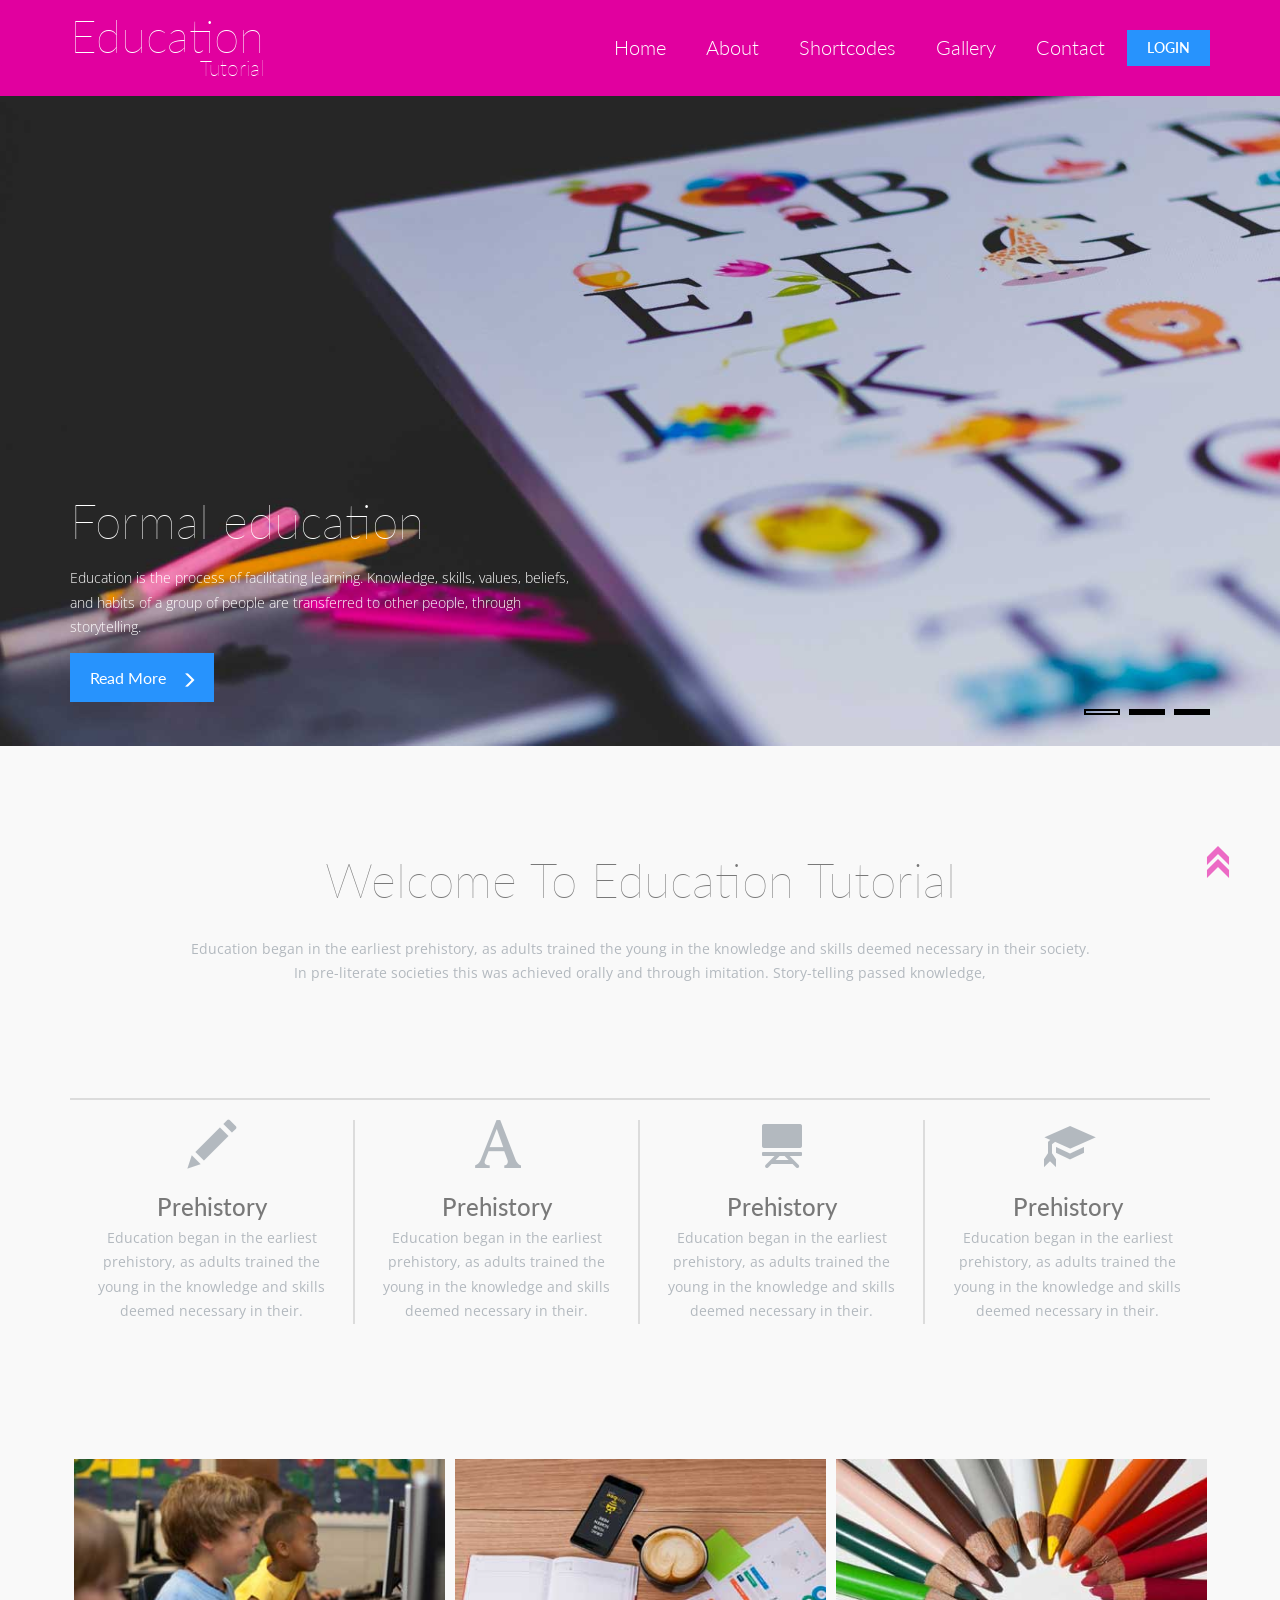
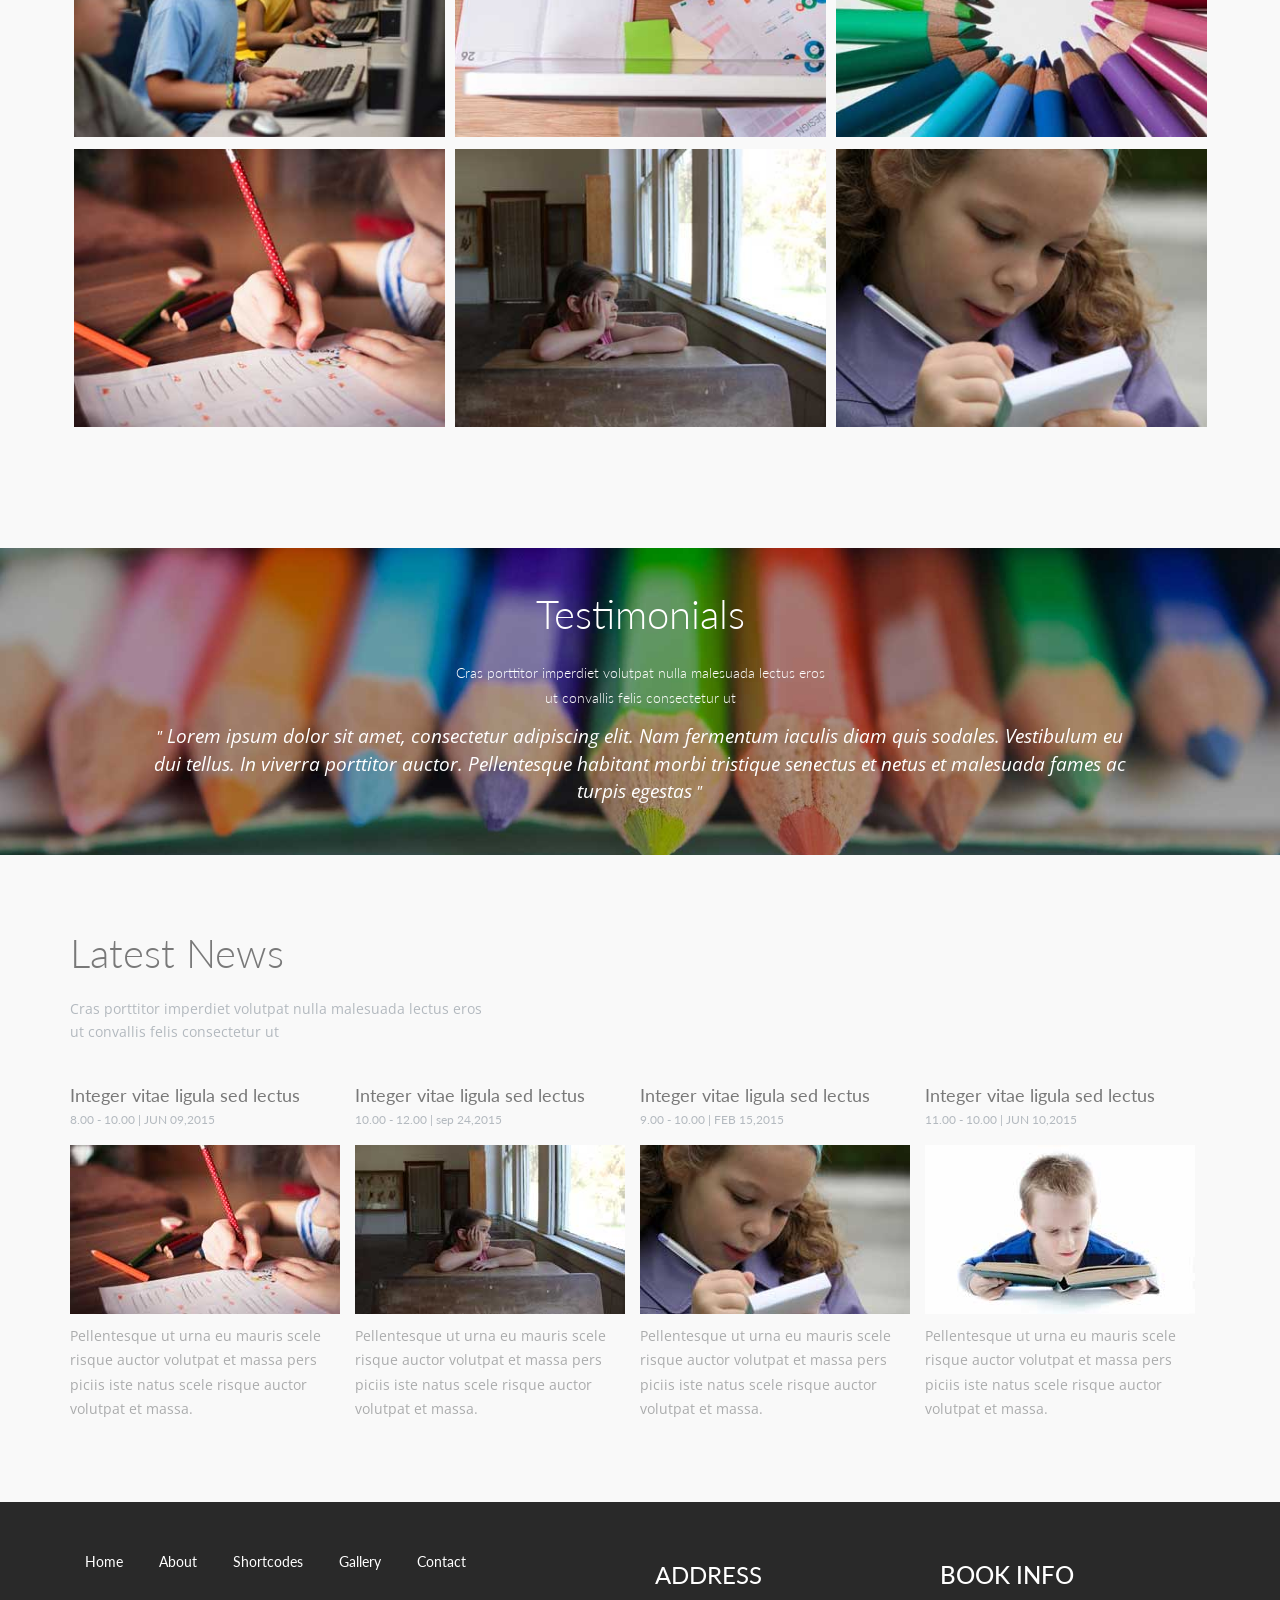
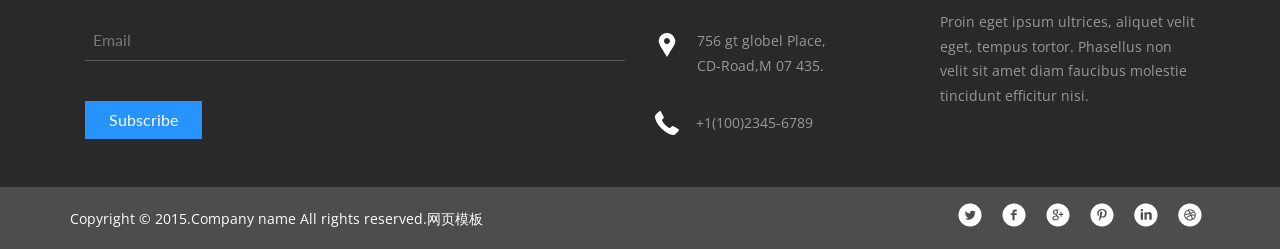
<file: 变大变小/index.html>
<!doctype html>
<html>
<head>
<title>Home</title>
<meta name="viewport" content="width=device-width, initial-scale=1">
<meta http-equiv="Content-Type" content="text/html; charset=utf-8" />
<meta name="keywords" content="Education Tutorial Responsive web template, Bootstrap Web Templates, Flat Web Templates, Andriod Compatible web template, 
Smartphone Compatible web template, free webdesigns for Nokia, Samsung, LG, SonyErricsson, Motorola web design" />
<script type="application/x-javascript"> addEventListener("load", function() { setTimeout(hideURLbar, 0); }, false); function hideURLbar(){ window.scrollTo(0,1); } </script>
<!--bootstrap-->
<link href="css/bootstrap.css" rel="stylesheet" type="text/css" media="all">
<!--coustom css-->
<link href="css/style.css" rel="stylesheet" type="text/css"/>
<!--script-->
<script src="js/jquery-1.11.0.min.js"></script>
<!-- js -->
<script src="js/bootstrap.js"></script>
<!-- /js -->
<!--fonts-->
<link href='https://fonts.googleapis.com/css?family=Open+Sans:300,300italic,400italic,400,600,600italic,700,700italic,800,800italic' rel='stylesheet' type='text/css'>
<!--/fonts-->
<!--hover-girds-->
<link rel="stylesheet" type="text/css" href="css/default.css" />
<link rel="stylesheet" type="text/css" href="css/component.css" />
<script src="js/modernizr.custom.js"></script>
<!--/hover-grids-->
<script type="text/javascript" src="js/move-top.js"></script>
<script type="text/javascript" src="js/easing.js"></script>
<!--script-->
<script type="text/javascript">
			jQuery(document).ready(function($) {
				$(".scroll").click(function(event){		
					event.preventDefault();
					$('html,body').animate({scrollTop:$(this.hash).offset().top},900);
				});
			});
</script>
<!--/script-->
</head>
	<body>
<!--header-->
		<div class="header" id="home">
			<nav class="navbar navbar-default">
				<div class="container">
					<!-- Brand and toggle get grouped for better mobile display -->
					<div class="navbar-header">
					<button type="button" class="navbar-toggle collapsed" data-toggle="collapse" data-target="#bs-example-navbar-collapse-1" aria-expanded="false">
						<span class="sr-only">Toggle navigation</span>
						<span class="icon-bar"> </span>
						<span class="icon-bar"> </span>
						<span class="icon-bar"> </span>
					</button>
					<h1><a class="navbar-brand" href="index.html">Education<br /><span>Tutorial</span></a></h1>
					</div>
					<!-- Collect the nav links, forms, and other content for toggling -->
						<div class="collapse navbar-collapse" id="bs-example-navbar-collapse-1">
							<ul class="nav navbar-nav navbar-right margin-top cl-effect-2">
								<li><a href="index.html"><span data-hover="Home">Home</span></a></li>
								<li><a href="about.html"><span data-hover="About">About</span></a></li>
								<li><a href="typography.html"><span data-hover="Shortcodes">Shortcodes</span></a></li>
								<li><a href="gallery.html"><span data-hover="Gallery">Gallery</span></a></li>
								<li><a href="contact.html"><span data-hover="Contact">Contact</span></a></li>
							</ul>
							<div class="clearfix"> </div>
						</div><!-- /.navbar-collapse -->
				<!-- /.container-fluid -->
				<div class="login-pop">
						<div id="loginpop"><a href="#" id="loginButton"><span>Login</span></a>
								<div id="loginBox">                
									<form id="loginForm">
											<fieldset id="body">
												<fieldset>
													  <label for="email">Email Address</label>
													  <input type="text" id="email">
												</fieldset>
												<fieldset>
														<label for="password">Password</label>
														<input type="password" id="password">
												 </fieldset>
												<input type="submit" id="login" value="Sign in">
												<label for="checkbox"><input type="checkbox" id="checkbox"> <i>Remember me</i></label>
											</fieldset>
										<span><a href="#">Forgot your password?</a></span>
								 </form>
							</div>
					    </div>
					    </div><script src="js/menu_jquery.js"></script>
					    </div>
			</nav>
<!--/script-->
		   <div class="clearfix"> </div>
</div>
<!-- Top Navigation -->
<div class="banner">
	<div class="container">
	<script src="js/responsiveslides.min.js"></script>
 <script>
    $(function () {
      $("#slider").responsiveSlides({
      	auto: true,
      	nav: true,
      	speed: 500,
        namespace: "callbacks",
        pager: true,
      });
    });
  </script>
<div class="slider">
		   <div class="callbacks_container">
			  <ul class="rslides" id="slider">
				 <li>	    
				 	<h3>Formal education</h3>      
					 <p>Education is the process of facilitating learning. Knowledge, skills, values, beliefs, and habits of a group of people are transferred to other people, through storytelling.</p>		          
					<div class="readmore">
				 	<a href="about.html">Read More<i class="glyphicon glyphicon-menu-right"> </i></a>
				 	</div>
				 </li>
				 <li>	
				 	<h3>Self-directed learning</h3>            
					 <p>Learning Education is the process of facilitating learning. Knowledge, skills, values, beliefs, and habits of a group of people are transferred to other people, through storytelling.</p>		          
				 <div class="readmore">
				 <a href="about.html">Read More<i class="glyphicon glyphicon-menu-right"> </i></a>
				 </div>
				 </li>
				 <li>	
				 	<h3>Learning modalities</h3>            
					 <p>Storytelling Education is the process of facilitating learning. Knowledge, skills, values, beliefs, and habits of a group of people are transferred to other people, through.</p>		          
				<div class="readmore">
				 <a href="about.html">Read More<i class="glyphicon glyphicon-menu-right"> </i></a>
				 </div>
				 </li>
			  </ul>
		  </div>
	  </div>
</div>			
	</div>
<!--header-->
<!--weelcome-->
<div class="welcome">
	<div class="container">
		<h2>Welcome To Education Tutorial</h2>
		<p>Education began in the earliest prehistory, as adults trained the young in the knowledge and skills deemed necessary in their society. In pre-literate societies this was achieved orally and through imitation. Story-telling passed knowledge,</p>
	</div>
</div>
<!--/welcome-->
<div class="welcome-grids">
	<div class="container">
		<div class="welcome-gridsinfo">
		<div class="col-md-3 welcome-grid">
			<i class="glyphicon glyphicon-pencil"> </i>
			<h3>Prehistory</h3>
			<p>Education began in the earliest prehistory, as adults trained the young in the knowledge and skills deemed necessary in their.</p>
		</div>
		<div class="col-md-3 welcome-grid">
			<i class="glyphicon glyphicon-font"> </i>
			<h3>Prehistory</h3>
			<p>Education began in the earliest prehistory, as adults trained the young in the knowledge and skills deemed necessary in their.</p>
		</div>
		<div class="col-md-3 welcome-grid">
			<i class="glyphicon glyphicon-blackboard"> </i>
			<h3>Prehistory</h3>
			<p>Education began in the earliest prehistory, as adults trained the young in the knowledge and skills deemed necessary in their.</p>
		</div>
		<div class="col-md-3 welcome-grid">
			<i class="glyphicon glyphicon-education"> </i>
			<h3>Prehistory</h3>
			<p>Education began in the earliest prehistory, as adults trained the young in the knowledge and skills deemed necessary in their.</p>
		</div>
		<div class="clearfix"> </div>
		</div>
	</div>
</div>
<!--effect-grid-->
<div class="copyrights">Collect from <a href="http://www.cssmoban.com/" >企业网站模板</a></div>
<div class="effect-grid">
	<div class="container">
		<ul class="grid cs-style-5">
				<li>
					<figure>
						<img src="images/a1.jpg" alt="img03">
						<figcaption>
					    <h3>Technology</h3>
							<span>Jacob Cummings</span>
							<a href="about.html">Read More</a>
						</figcaption>
					</figure>
				</li>
				<li>
					<figure>
						<img src="images/a2.jpg" alt="img04">
						<figcaption>
					    <h3>Preparing</h3>
							<span>Jacob Cummings</span>
							<a href="about.html">Read More</a>
						</figcaption>
					</figure>
				</li>
				<li>
					<figure>
						<img src="images/a3.jpg" alt="img01">
						<figcaption>
					    <h3>Pencils</h3>
							<span>Jacob Cummings</span>
							<a href="about.html">Read More</a>
						</figcaption>
					</figure>
				</li>
				<li>
					<figure>
						<img src="images/a4.jpg" alt="img02">
						<figcaption>
					    <h3>Home Work</h3>
							<span>Jacob Cummings</span>
							<a href="about.html">Read More</a>
						</figcaption>
					</figure>
				</li>
				<li>
					<figure>
						<img src="images/a5.jpg" alt="img06">
						<figcaption>
					    <h3>Waiting</h3>
							<span>Jacob Cummings</span>
							<a href="about.html">Read More</a>
						</figcaption>
					</figure>
				</li>
				<li>
					<figure>
						<img src="images/a6.jpg" alt="img05">
						<figcaption>
					    <h3>Mistake</h3>
							<span>Jacob Cummings</span>
							<a href="about.html">Read More</a>
						</figcaption>
					</figure>
				</li>
			</ul>
	</div>
</div>
<!--\effect-grid-->
<!--testmonials-->
<div class="testimonials">
	<div class="container">
			<div class="testimonial-nfo">
				<h3>Testimonials</h3>
				<h5>Cras porttitor imperdiet volutpat nulla malesuada lectus eros <span>ut convallis felis consectetur ut </span></h5>
			</div>
			<div class="testimonial-grids">
				<div class="testimonial-grid">
					<p><span>"</span> Lorem ipsum dolor sit amet, consectetur adipiscing elit. Nam fermentum iaculis diam quis sodales. Vestibulum eu dui tellus. In viverra porttitor auctor. Pellentesque habitant morbi tristique senectus et netus et malesuada fames ac turpis egestas<span> "</span></p>
				</div>
			</div>
	</div>
</div>
<!--\testmonials-->
<!--specfication-->
<div class="news">
		<div class="container">
			<div class="news-text">
				<h3>Latest News</h3>
				<p>Cras porttitor imperdiet volutpat nulla malesuada lectus eros<br /><span>ut convallis felis consectetur ut </span></p>
			</div>
			<div class="news-grids">
				<div class="col-md-3 news-grid">
					<a href="#"><h4>Integer vitae ligula sed lectus</h4></a>
					<span>8.00 - 10.00 | JUN 09,2015</span>
					<a href="#" class="mask"><img src="images/img1.jpg" alt="image" class="img-responsive zoom-img"></a>
					<div class="news-info">
						<p>Pellentesque ut urna eu mauris scele risque auctor volutpat et massa pers piciis iste natus scele risque auctor volutpat et massa.</p>
					</div>
				</div>
				<div class="col-md-3 news-grid">
					<a href="#"><h4>Integer vitae ligula sed lectus</h4></a>
					<span>10.00 - 12.00 | sep 24,2015</span>
					<a href="#" class="mask"><img src="images/img2.jpg" alt="image" class="img-responsive zoom-img"></a>
					<div class="news-info">
						<p>Pellentesque ut urna eu mauris scele risque auctor volutpat et massa pers piciis iste natus scele risque auctor volutpat et massa.</p>
					</div>
				</div>
				<div class="col-md-3 news-grid">
					<a href="#"><h4>Integer vitae ligula sed lectus</h4></a>
					<span>9.00 - 10.00 | FEB 15,2015</span>
					<a href="#" class="mask"><img src="images/img3.jpg" alt="image" class="img-responsive zoom-img"></a>
					<div class="news-info">
						<p>Pellentesque ut urna eu mauris scele risque auctor volutpat et massa pers piciis iste natus scele risque auctor volutpat et massa.</p>
					</div>
				</div>
				<div class="col-md-3 news-grid">
					<a href="#"><h4>Integer vitae ligula sed lectus</h4></a>
					<span>11.00 - 10.00 | JUN 10,2015</span>
					<a href="#" class="mask"><img src="images/img4.jpg" alt="image" class="img-responsive zoom-img"></a>
					<div class="news-info">
						<p>Pellentesque ut urna eu mauris scele risque auctor volutpat et massa pers piciis iste natus scele risque auctor volutpat et massa.</p>
					</div>
				</div>
				<div class="clearfix"> </div>
			</div>
		</div>
	</div>
<!--/specfication-->
<!--footer-->
<div class="footer">
		<!-- container -->
		<div class="container">
			<div class="col-md-6 footer-left">
				<ul>
					<li><a href="index.html">Home</a></li>
					<li><a href="about.html">About</a></li>
					<li><a href="typography.html">Shortcodes</a></li>
					<li><a href="gallery.html">Gallery</a></li>
					<li><a href="contact.html">Contact</a></li>
				</ul>
				<form>
					<input type="text" placeholder="Email" required="">
					<input type="submit" value="Subscribe">
				</form>
			</div>
			<div class="col-md-3 footer-middle">
				<h3>Address</h3>
				<div class="address">
					<p>756 gt globel Place,
						<span>CD-Road,M 07 435.</span>
					</p>
				</div>
				<div class="phone">
					<p>+1(100)2345-6789</p>
				</div>
			</div>
			<div class="col-md-3 footer-right">
				<h3>Book Info</h3>
				<p>Proin eget ipsum ultrices, aliquet velit eget, tempus tortor. Phasellus non velit sit amet diam faucibus molestie tincidunt efficitur nisi.</p>
			</div>
			<div class="clearfix"> </div>	
		</div>
		<!-- //container -->
	</div>
<!--/footer-->
<!--copy-rights-->
<div class="copyright">
		<!-- container -->
		<div class="container">
			<div class="copyright-left">
			<p>Copyright &copy; 2015.Company name All rights reserved.<a target="_blank" href="http://www.cssmoban.com/">&#x7F51;&#x9875;&#x6A21;&#x677F;</a></p>
			</div>
			<div class="copyright-right">
				<ul>
					<li><a href="#" class="twitter"> </a></li>
					<li><a href="#" class="twitter facebook"> </a></li>
					<li><a href="#" class="twitter chrome"> </a></li>
					<li><a href="#" class="twitter pinterest"> </a></li>
					<li><a href="#" class="twitter linkedin"> </a></li>
					<li><a href="#" class="twitter dribbble"> </a></li>
				</ul>
			</div>
			<div class="clearfix"> </div>
			
		</div>
		<!-- //container -->
		<!---->
<script type="text/javascript">
		$(document).ready(function() {
				/*
				var defaults = {
				containerID: 'toTop', // fading element id
				containerHoverID: 'toTopHover', // fading element hover id
				scrollSpeed: 1200,
				easingType: 'linear' 
				};
				*/
		$().UItoTop({ easingType: 'easeOutQuart' });
});
</script>
<a href="#to-top" id="toTop" style="display: block;"> <span id="toTopHover" style="opacity: 1;"> </span></a>
<!----> 
	</div>
<!--/copy-rights-->
	</body>
</html>
</file>
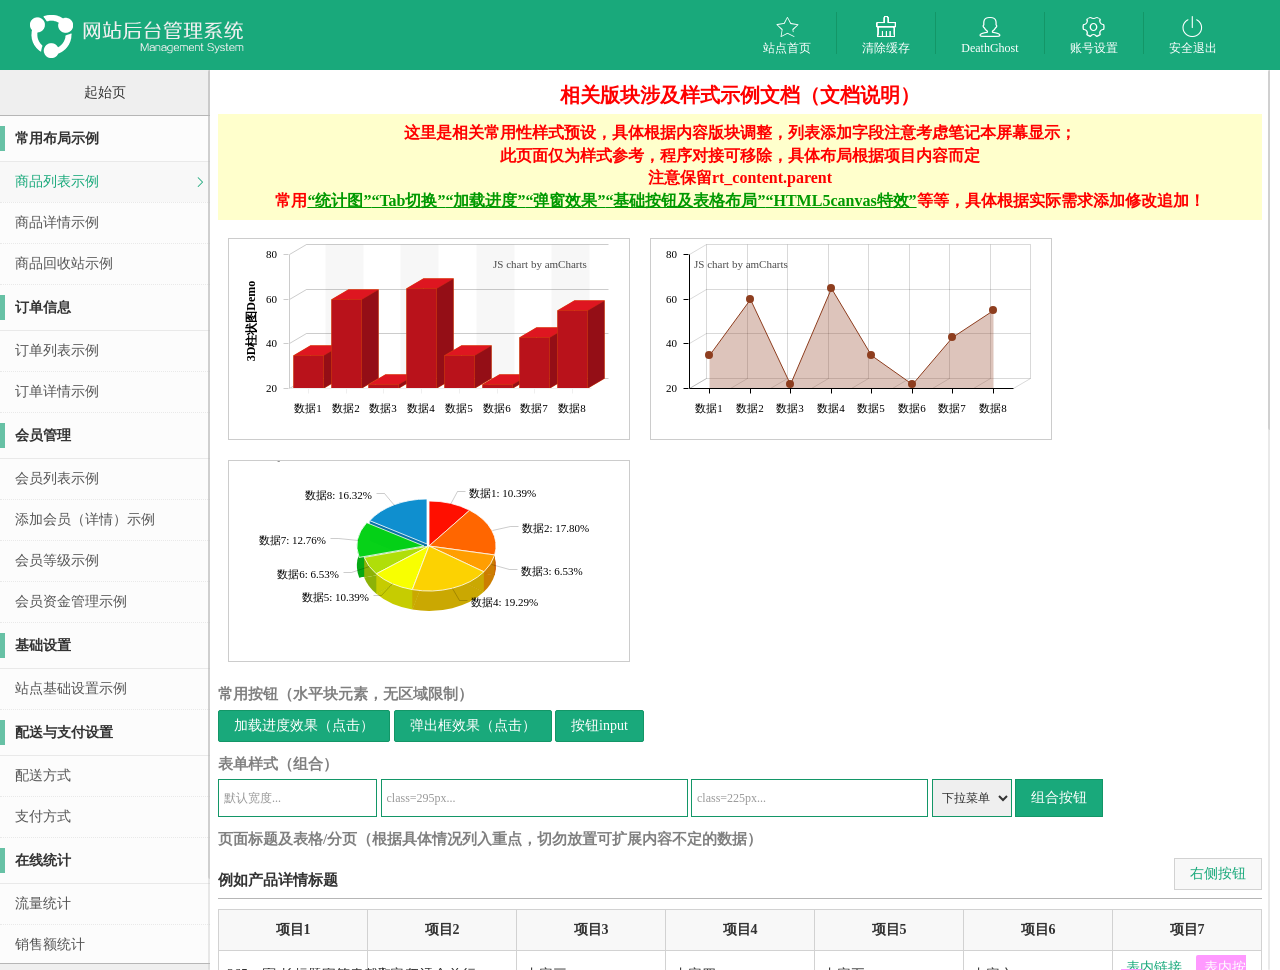
<file: 后台前段界面/index.html>
<!DOCTYPE html>
<html>
<head>
<meta charset="utf-8"/>
<title>后台管理系统</title>
<meta name="author" content="DeathGhost" />
<link rel="stylesheet" type="text/css" href="css/style.css">
<!--[if lt IE 9]>
<script src="js/html5.js"></script>
<![endif]-->
<script src="js/jquery.js"></script>
<script src="js/jquery.mCustomScrollbar.concat.min.js"></script>
<script>

	(function($){
		$(window).load(function(){
			
			$("a[rel='load-content']").click(function(e){
				e.preventDefault();
				var url=$(this).attr("href");
				$.get(url,function(data){
					$(".content .mCSB_container").append(data); //load new content inside .mCSB_container
					//scroll-to appended content 
					$(".content").mCustomScrollbar("scrollTo","h2:last");
				});
			});
			
			$(".content").delegate("a[href='top']","click",function(e){
				e.preventDefault();
				$(".content").mCustomScrollbar("scrollTo",$(this).attr("href"));
			});
			
		});
	})(jQuery);
</script>
</head>
<body>
<!--header-->
<header>
 <h1><img src="images/admin_logo.png"/></h1>
 <ul class="rt_nav">
  <li><a href="http://www.deathghost.cn" target="_blank" class="website_icon">站点首页</a></li>
  <li><a href="#" class="clear_icon">清除缓存</a></li>
  <li><a href="#" class="admin_icon">DeathGhost</a></li>
  <li><a href="#" class="set_icon">账号设置</a></li>
  <li><a href="login.html" class="quit_icon">安全退出</a></li>
 </ul>
</header>
<!--aside nav-->
<!--aside nav-->
<aside class="lt_aside_nav content mCustomScrollbar">
 <h2><a href="index.html">起始页</a></h2>
 <ul>
  <li>
   <dl>
    <dt>常用布局示例</dt>
    <!--当前链接则添加class:active-->
    <dd><a href="product_list.html" class="active">商品列表示例</a></dd>
    <dd><a href="product_detail.html">商品详情示例</a></dd>
    <dd><a href="recycle_bin.html">商品回收站示例</a></dd>
   </dl>
  </li>
  <li>
   <dl>
    <dt>订单信息</dt>
    <dd><a href="order_list.html">订单列表示例</a></dd>
    <dd><a href="order_detail.html">订单详情示例</a></dd>
   </dl>
  </li>
  <li>
   <dl>
    <dt>会员管理</dt>
    <dd><a href="user_list.html">会员列表示例</a></dd>
    <dd><a href="user_detail.html">添加会员（详情）示例</a></dd>
    <dd><a href="user_rank.html">会员等级示例</a></dd>
    <dd><a href="adjust_funding.html">会员资金管理示例</a></dd>
   </dl>
  </li>
  <li>
   <dl>
    <dt>基础设置</dt>
    <dd><a href="setting.html">站点基础设置示例</a></dd>
   </dl>
  </li>
  <li>
   <dl>
    <dt>配送与支付设置</dt>
    <dd><a href="express_list.html">配送方式</a></dd>
    <dd><a href="pay_list.html">支付方式</a></dd>
   </dl>
  </li>
  <li>
   <dl>
    <dt>在线统计</dt>
    <dd><a href="discharge_statistic.html">流量统计</a></dd>
    <dd><a href="sales_volume.html">销售额统计</a></dd>
   </dl>
  </li>
  <li>
   <p class="btm_infor">© DeathGhost.cn 版权所有</p>
  </li>
 </ul>
</aside>

<style>
.dataStatistic{width:400px;height:200px;border:1px solid #ccc;margin:0 auto;margin:10px;overflow:hidden}
#cylindrical{width:400px;height:200px;margin-top:-15px}
#line{width:400px;height:200px;margin-top:-15px}
#pie{width:400px;height:200px;margin-top:-15px}
</style>
<section class="rt_wrap content mCustomScrollbar">

 <div class="rt_content">
     <!--开始：以下内容则可删除，仅为素材引用参考-->
     <h1 style="color:red;font-size:20px;font-weight:bold;text-align:center;">相关版块涉及样式示例文档（文档说明）</h1>
     <p style="color:red;font-size:16px;font-weight:bold;text-align:center;margin:8px 0;background:#FFC;padding:8px;">这里是相关常用性样式预设，具体根据内容版块调整，列表添加字段注意考虑笔记本屏幕显示；<br/>此页面仅为样式参考，程序对接可移除，具体布局根据项目内容而定<br/>注意保留rt_content.parent<br/>常用<b style="color:#090; text-decoration:underline">“统计图”</b><b style="color:#090; text-decoration:underline">“Tab切换”</b><b style="color:#090; text-decoration:underline">“加载进度”</b><b style="color:#090; text-decoration:underline">“弹窗效果”</b><b style="color:#090; text-decoration:underline">“基础按钮及表格布局”</b><b style="color:#090; text-decoration:underline">“HTML5canvas特效”</b>等等，具体根据实际需求添加修改追加！</p>
<!--统计图-->
<section style="overflow:hidden">
    <!--柱状图-->
    <div class="dataStatistic fl">
     <div id="cylindrical">
     </div>
    </div>
    <!--线性图-->
    <div class="dataStatistic fl">
     <div id="line">
     </div>
    </div>
    <!--饼状图-->
    <div class="dataStatistic fl">
     <div id="pie">
     </div>
    </div>
</section>
     <!--点击加载-->
     <script>
     $(document).ready(function(){
		$("#loading").click(function(){
			$(".loading_area").fadeIn();
             $(".loading_area").fadeOut(1500);
			});
		 });
     </script>
     <section class="loading_area">
      <div class="loading_cont">
       <div class="loading_icon"><i></i><i></i><i></i><i></i><i></i></div>
       <div class="loading_txt"><mark>数据正在加载，请稍后！</mark></div>
      </div>
     </section>
     <!--结束加载-->
     <!--弹出框效果-->
     <script>
     $(document).ready(function(){
		 //弹出文本性提示框
		 $("#showPopTxt").click(function(){
			 $(".pop_bg").fadeIn();
			 });
		 //弹出：确认按钮
		 $(".trueBtn").click(function(){
			 alert("你点击了确认！");//测试
			 $(".pop_bg").fadeOut();
			 });
		 //弹出：取消或关闭按钮
		 $(".falseBtn").click(function(){
			 alert("你点击了取消/关闭！");//测试
			 $(".pop_bg").fadeOut();
			 });
		 });
     </script>
     <section class="pop_bg">
      <div class="pop_cont">
       <!--title-->
       <h3>弹出提示标题</h3>
       <!--content-->
       <div class="pop_cont_input">
        <ul>
         <li>
          <span>标题</span>
          <input type="text" placeholder="定义提示语..." class="textbox"/>
         </li>
         <li>
          <span class="ttl">城市</span>
          <select class="select">
           <option>选择省份</option>
          </select>
          <select class="select">
           <option>选择城市</option>
          </select>
          <select class="select">
           <option>选择区/县</option>
          </select>
         </li>
         <li>
          <span class="ttl">地址</span>
          <input type="text" placeholder="定义提示语..." class="textbox"/>
         </li>
         <li>
          <span class="ttl">地址</span>
          <textarea class="textarea" style="height:50px;width:80%;"></textarea>
         </li>
        </ul>
       </div>
       <!--以pop_cont_text分界-->
       <div class="pop_cont_text">
        这里是文字性提示信息！
       </div>
       <!--bottom:operate->button-->
       <div class="btm_btn">
        <input type="button" value="确认" class="input_btn trueBtn"/>
        <input type="button" value="关闭" class="input_btn falseBtn"/>
       </div>
      </div>
     </section>
     <!--结束：弹出框效果-->

     <section>
      <h2><strong style="color:grey;">常用按钮（水平块元素，无区域限制）</strong></h2>
      <a class="link_btn" id="loading">加载进度效果（点击）</a>
      <button class="link_btn" id="showPopTxt">弹出框效果（点击）</button>
      <input type="button" value="按钮input" class="link_btn"/>
     </section>
      <section>
      <h2><strong style="color:grey;">表单样式（组合）</strong></h2>
      <input type="text" class="textbox" placeholder="默认宽度..."/>
      <input type="text" class="textbox textbox_295" placeholder="class=295px..."/>
      <input type="text" class="textbox textbox_225" placeholder="class=225px..."/>
      <select class="select">
       <option>下拉菜单</option>
       <option>菜单1</option>
      </select>
      <input type="button" value="组合按钮" class="group_btn"/>
     </section>
     <section>
      <h2><strong style="color:grey;">页面标题及表格/分页（根据具体情况列入重点，切勿放置可扩展内容不定的数据）</strong></h2>
      <div class="page_title">
       <h2 class="fl">例如产品详情标题</h2>
       <a class="fr top_rt_btn">右侧按钮</a>
      </div>
      <table class="table">
       <tr>
        <th>项目1</th>
        <th>项目2</th>
        <th>项目3</th>
        <th>项目4</th>
        <th>项目5</th>
        <th>项目6</th>
        <th>项目7</th>
       </tr>
       <tr>
        <td style="width:265px;"><div class="cut_title ellipsis">265px宽·长标题字符串截取，仅适合单行截取，多行截取程序定义一下。</div></td>
        <td>内容二</td>
        <td>内容三</td>
        <td>内容四</td>
        <td>内容五</td>
        <td>内容六</td>
        <td>
         <a href="#">表内链接</a>
         <a href="#" class="inner_btn">表内按钮</a>
        </td>
       </tr>
       <tr>
        <td style="width:265px;"><div class="cut_title ellipsis">265px宽·长标题字符串截取，仅适合单行截取，多行截取程序定义一下。</div></td>
        <td>内容二</td>
        <td>内容三</td>
        <td>内容四</td>
        <td>内容五</td>
        <td>内容六</td>
        <td>
         <a href="#">表内链接</a>
         <a href="#" class="inner_btn">表内按钮</a>
        </td>
       </tr>
       <tr>
        <td style="width:265px;"><div class="cut_title ellipsis">265px宽·长标题字符串截取，仅适合单行截取，多行截取程序定义一下。</div></td>
        <td>内容二</td>
        <td>内容三</td>
        <td>内容四</td>
        <td>内容五</td>
        <td>内容六</td>
        <td>
         <a href="#">表内链接</a>
         <a href="#" class="inner_btn">表内按钮</a>
        </td>
       </tr>
      </table>
      <aside class="paging">
       <a>第一页</a>
       <a>1</a>
       <a>2</a>
       <a>3</a>
       <a>…</a>
       <a>1004</a>
       <a>最后一页</a>
      </aside>
     </section>
     <section>
      <h2><strong style="color:grey;">分列内容布局</strong></h2>
      <ul class="ulColumn2">
       <li>
        <span class="item_name" style="width:120px;">商品名称：</span>
        <input type="text" class="textbox textbox_295" placeholder="文本信息提示..."/>
        <span class="errorTips">错误提示信息...</span>
       </li>
       <li>
        <span class="item_name" style="width:120px;">品牌：</span>
        <select class="select">
         <option>选择品牌</option>
        </select>
        <span class="errorTips">错误提示信息...</span>
       </li>
       <li>
        <span class="item_name" style="width:120px;">是否热销：</span>
        <label class="single_selection"><input type="radio" name="name"/>推荐</label>
        <label class="single_selection"><input type="radio" name="name"/>不推荐</label>
       </li>
       <li>
        <span class="item_name" style="width:120px;">摘要：</span>
        <textarea placeholder="摘要信息" class="textarea" style="width:500px;height:100px;"></textarea>
       </li>
       <li>
        <span class="item_name" style="width:120px;">上传图片：</span>
        <label class="uploadImg">
         <input type="file"/>
         <span>上传图片</span>
        </label>
       </li>
       <li>
        <span class="item_name" style="width:120px;"></span>
        <input type="submit" class="link_btn"/>
       </li>
      </ul>
     </section>
     <!--tabStyle-->
     <script>
     $(document).ready(function(){
		 //tab
		 $(".admin_tab li a").click(function(){
		  var liindex = $(".admin_tab li a").index(this);
		  $(this).addClass("active").parent().siblings().find("a").removeClass("active");
		  $(".admin_tab_cont").eq(liindex).fadeIn(150).siblings(".admin_tab_cont").hide();
		 });
		 });
     </script>
     <section>
      <ul class="admin_tab">
       <li><a class="active">自定义标题</a></li>
       <li><a>自定义标题</a></li>
       <li><a>...可追加</a></li>
      </ul>
      <!--tabCont-->
      <div class="admin_tab_cont" style="display:block;">添加时，对其增加一个父级，tabContent01子项无样式，具体情况单独定义。</div>
      <div class="admin_tab_cont">tabContent02，内容根据具体数据二次单独定义，公共样式单独调用</div>
      <div class="admin_tab_cont">可追加</div>
     </section>
          <section>
      <ul class="admin_tab">
       <li><a class="active">自定义标题</a></li>
       <li><a>自定义标题</a></li>
       <li><a>...可追加</a></li>
      </ul>
      <!--tabCont-->
      <div class="admin_tab_cont" style="display:block;">
      <!--左右分栏：左侧栏目-->
       <div class="cont_col_lt mCustomScrollbar" style="height:500px;">
           <table class="table fl">
            <tr>
             <th>角色</th>
             <th>操作</th>
            </tr>
            <tr>
             <td class="center">顶级管理员</td>
             <td class="center"><a class="inner_btn">DeathGhost</a></td>
            </tr>
            <tr>
             <td class="center">采购人员</td>
             <td class="center"><a class="inner_btn">DeathGhost</a></td>
            </tr>
           </table>
           <table class="table fl" style="margin-top:8px;">
            <tr>
             <th>角色</th>
             <th>操作</th>
            </tr>
            <tr>
             <td class="center">顶级管理员</td>
             <td class="center"><a class="inner_btn">DeathGhost</a></td>
            </tr>
            <tr>
             <td class="center">采购人员</td>
             <td class="center"><a class="inner_btn">DeathGhost</a></td>
            </tr>
           </table>
       </div>
       <!--左右分栏：右侧栏-->
       <div class="cont_col_rt">
           <table class="table fl">
            <tr>
             <th>资源</th>
             <th>描述</th>
             <th>操作</th>
            </tr>
            <tr>
             <td class="center">测试</td>
             <td>数据信息过多（扩展性太大），不建议使用此布局，以免数据溢出。</td>
             <td class="center"><a class="inner_btn">DeathGhost</a></td>
            </tr>
            <tr>
             <td class="center">测试</td>
             <td>数据信息过多（扩展性太大），不建议使用此布局，以免数据溢出。</td>
             <td class="center"><a class="inner_btn">DeathGhost</a></td>
            </tr>
           </table>
       </div>
      </div>
      <div class="admin_tab_cont">tabContent02，内容根据具体数据二次单独定义，公共样式单独调用</div>
      <div class="admin_tab_cont">可追加</div>
     </section>
    <!--结束：以下内容则可删除，仅为素材引用参考-->

 </div>
</section>
<script src="js/amcharts.js" type="text/javascript"></script>
<script src="js/serial.js" type="text/javascript"></script>
<script src="js/pie.js" type="text/javascript"></script>
<script type="text/javascript">
    $(document).ready(function (e) {
        GetSerialChart();
        MakeChart(json);
    });
    var json = [
  { "name": "数据1", "value": "35" },
  { "name": "数据2", "value": "60" },
  { "name": "数据3", "value": "22" },
  { "name": "数据4", "value": "65" },
  { "name": "数据5", "value": "35" },
  { "name": "数据6", "value": "22" },
  { "name": "数据7", "value": "43" },
  { "name": "数据8", "value": "55" }
  ]
    //柱状图  
    function GetSerialChart() {

        chart = new AmCharts.AmSerialChart();
        chart.dataProvider = json;
        //json数据的key  
        chart.categoryField = "name";
        //不选择      
        chart.rotate = false;
        //值越大柱状图面积越大  
        chart.depth3D = 20;
        //柱子旋转角度角度
        chart.angle = 30;
        var mCtCategoryAxis = chart.categoryAxis;
        mCtCategoryAxis.axisColor = "#efefef";
        //背景颜色透明度
        mCtCategoryAxis.fillAlpha = 0.5;
        //背景边框线透明度
        mCtCategoryAxis.gridAlpha = 0;
        mCtCategoryAxis.fillColor = "#efefef";
        var valueAxis = new AmCharts.ValueAxis();
        //左边刻度线颜色  
        valueAxis.axisColor = "#ccc";
        //标题
        valueAxis.title = "3D柱状图Demo";
        //刻度线透明度
        valueAxis.gridAlpha = 0.2;
        chart.addValueAxis(valueAxis);
        var graph = new AmCharts.AmGraph();
        graph.title = "value";
        graph.valueField = "value";
        graph.type = "column";
        //鼠标移入提示信息
        graph.balloonText = "测试数据[[category]] [[value]]";
        //边框透明度
        graph.lineAlpha = 0.3;
        //填充颜色 
        graph.fillColors = "#b9121b";
        graph.fillAlphas = 1;

        chart.addGraph(graph);

        // CURSOR
        var chartCursor = new AmCharts.ChartCursor();
        chartCursor.cursorAlpha = 0;
        chartCursor.zoomable = false;
        chartCursor.categoryBalloonEnabled = false;
        chart.addChartCursor(chartCursor);

        chart.creditsPosition = "top-right";

        //显示在Main div中
        chart.write("cylindrical");
    }
    //折线图
    AmCharts.ready(function () {
        var chart = new AmCharts.AmSerialChart();
        chart.dataProvider = json;
        chart.categoryField = "name";
        chart.angle = 30;
        chart.depth3D = 20;
        //标题
        //chart.addTitle("3D折线图Demo", 15);  
        var graph = new AmCharts.AmGraph();
        chart.addGraph(graph);
        graph.valueField = "value";
        //背景颜色透明度
        graph.fillAlphas = 0.3;
        //类型
        graph.type = "line";
        //圆角
        graph.bullet = "round";
        //线颜色
        graph.lineColor = "#8e3e1f";
        //提示信息
        graph.balloonText = "[[name]]: [[value]]";
        var categoryAxis = chart.categoryAxis;
        categoryAxis.autoGridCount = false;
        categoryAxis.gridCount = json.length;
        categoryAxis.gridPosition = "start";
        chart.write("line");
    });
    //饼图
    //根据json数据生成饼状图，并将饼状图显示到div中
    function MakeChart(value) {
        chartData = eval(value);
        //饼状图
        chart = new AmCharts.AmPieChart();
        chart.dataProvider = chartData;
        //标题数据
        chart.titleField = "name";
        //值数据
        chart.valueField = "value";
        //边框线颜色
        chart.outlineColor = "#fff";
        //边框线的透明度
        chart.outlineAlpha = .8;
        //边框线的狂宽度
        chart.outlineThickness = 1;
        chart.depth3D = 20;
        chart.angle = 30;
        chart.write("pie");
    }
</script>
</body>
</html>
</file>
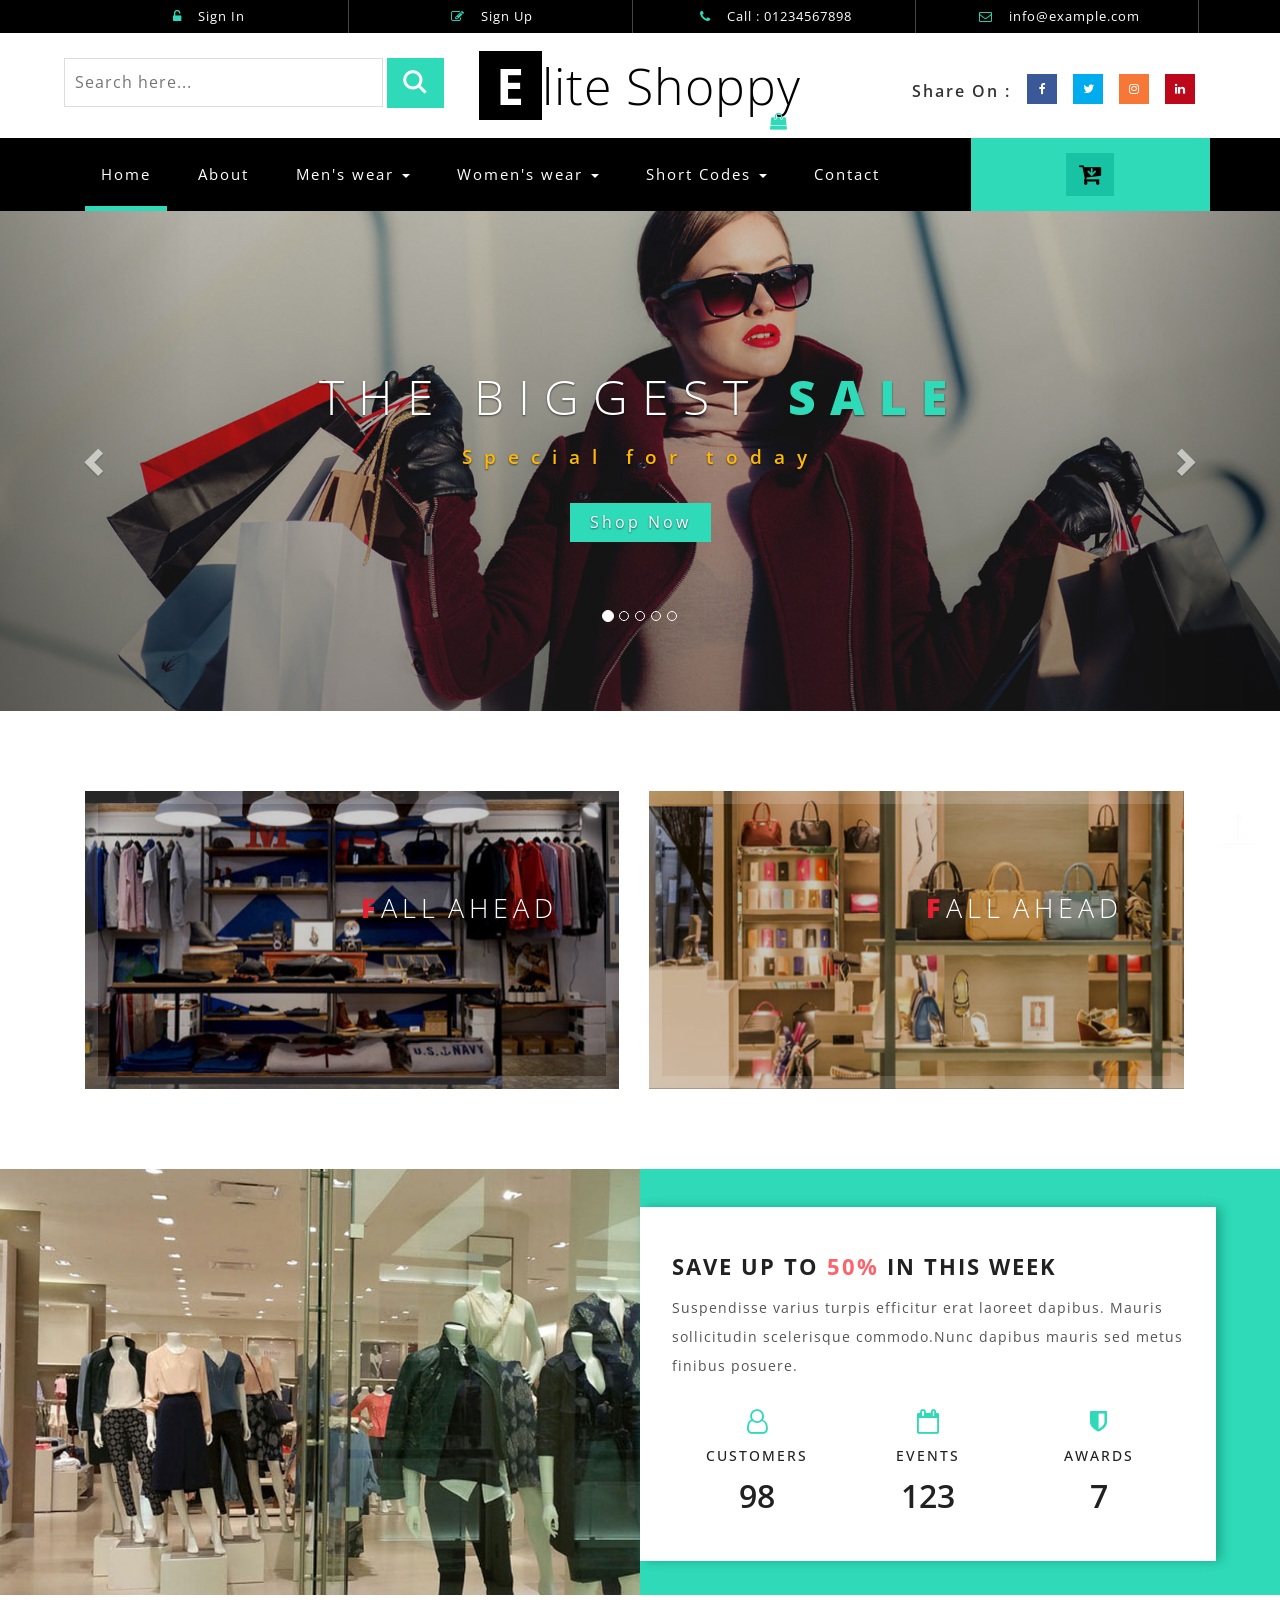
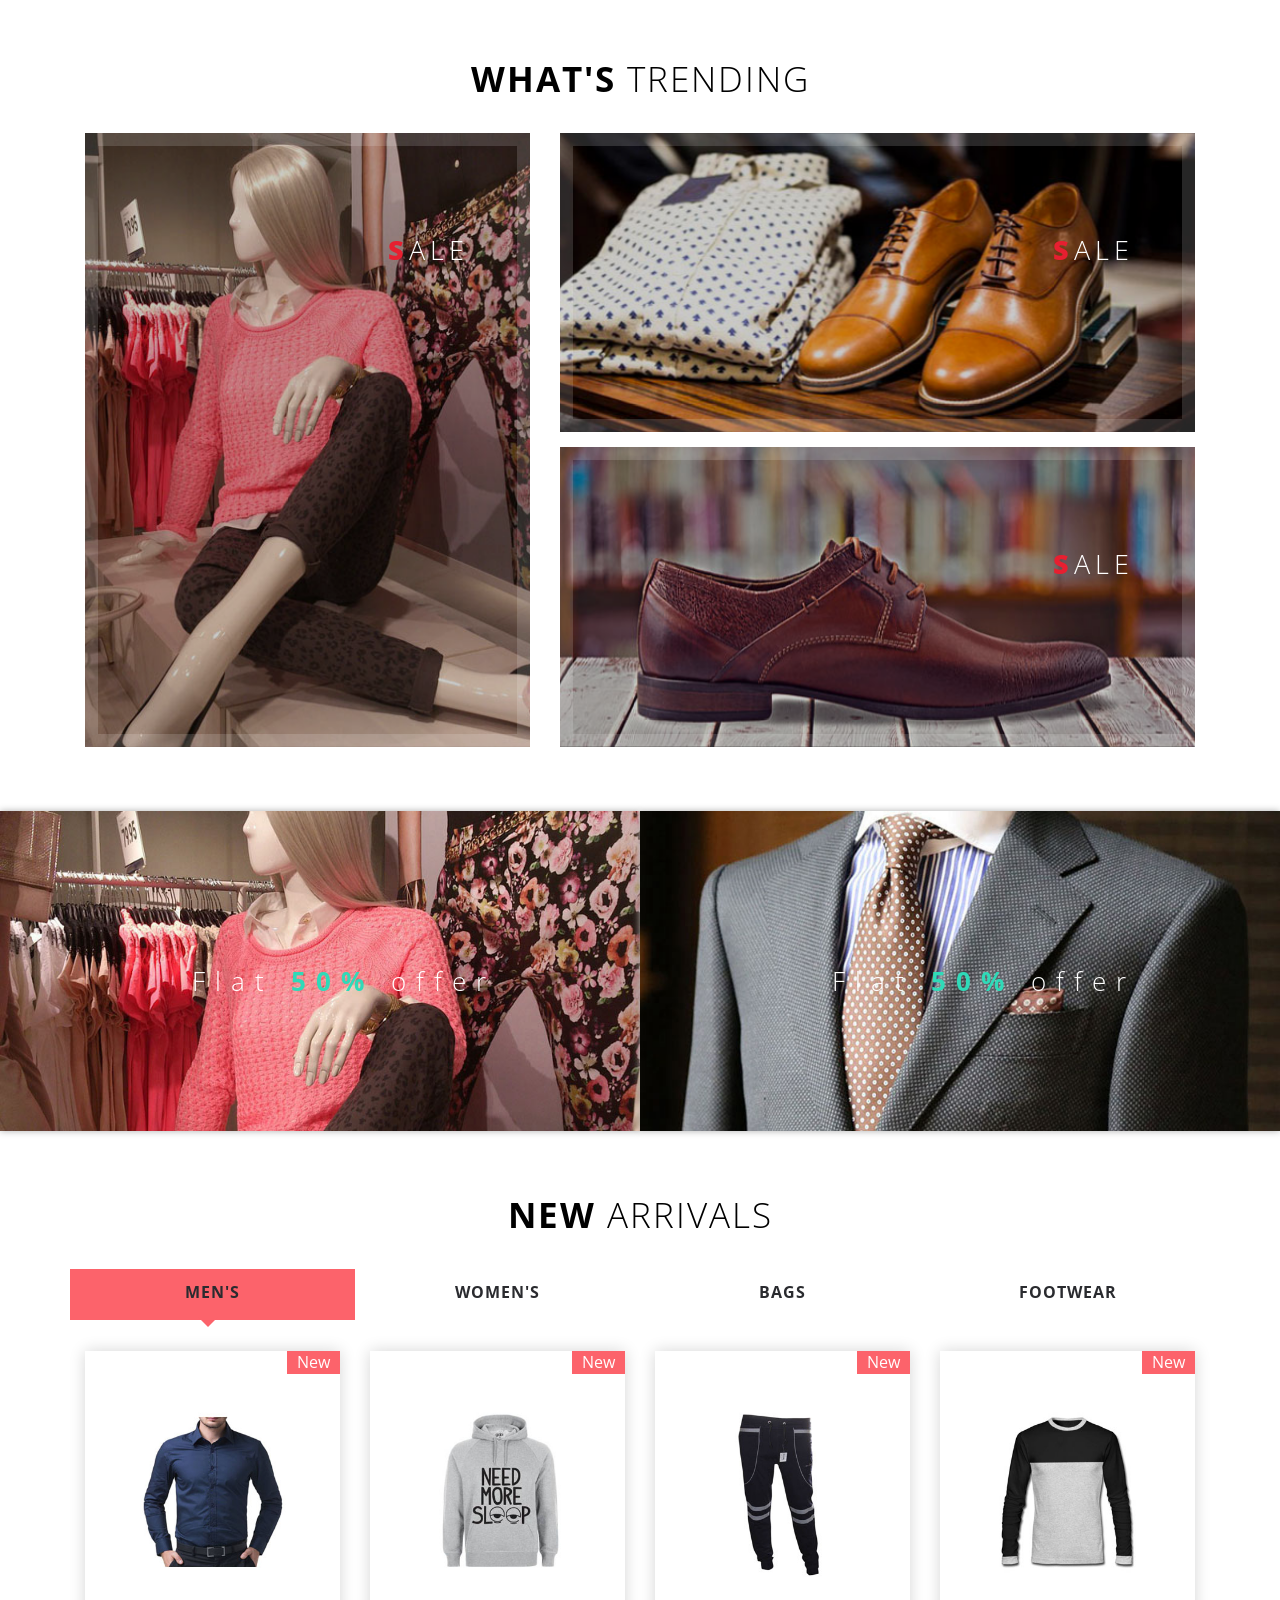
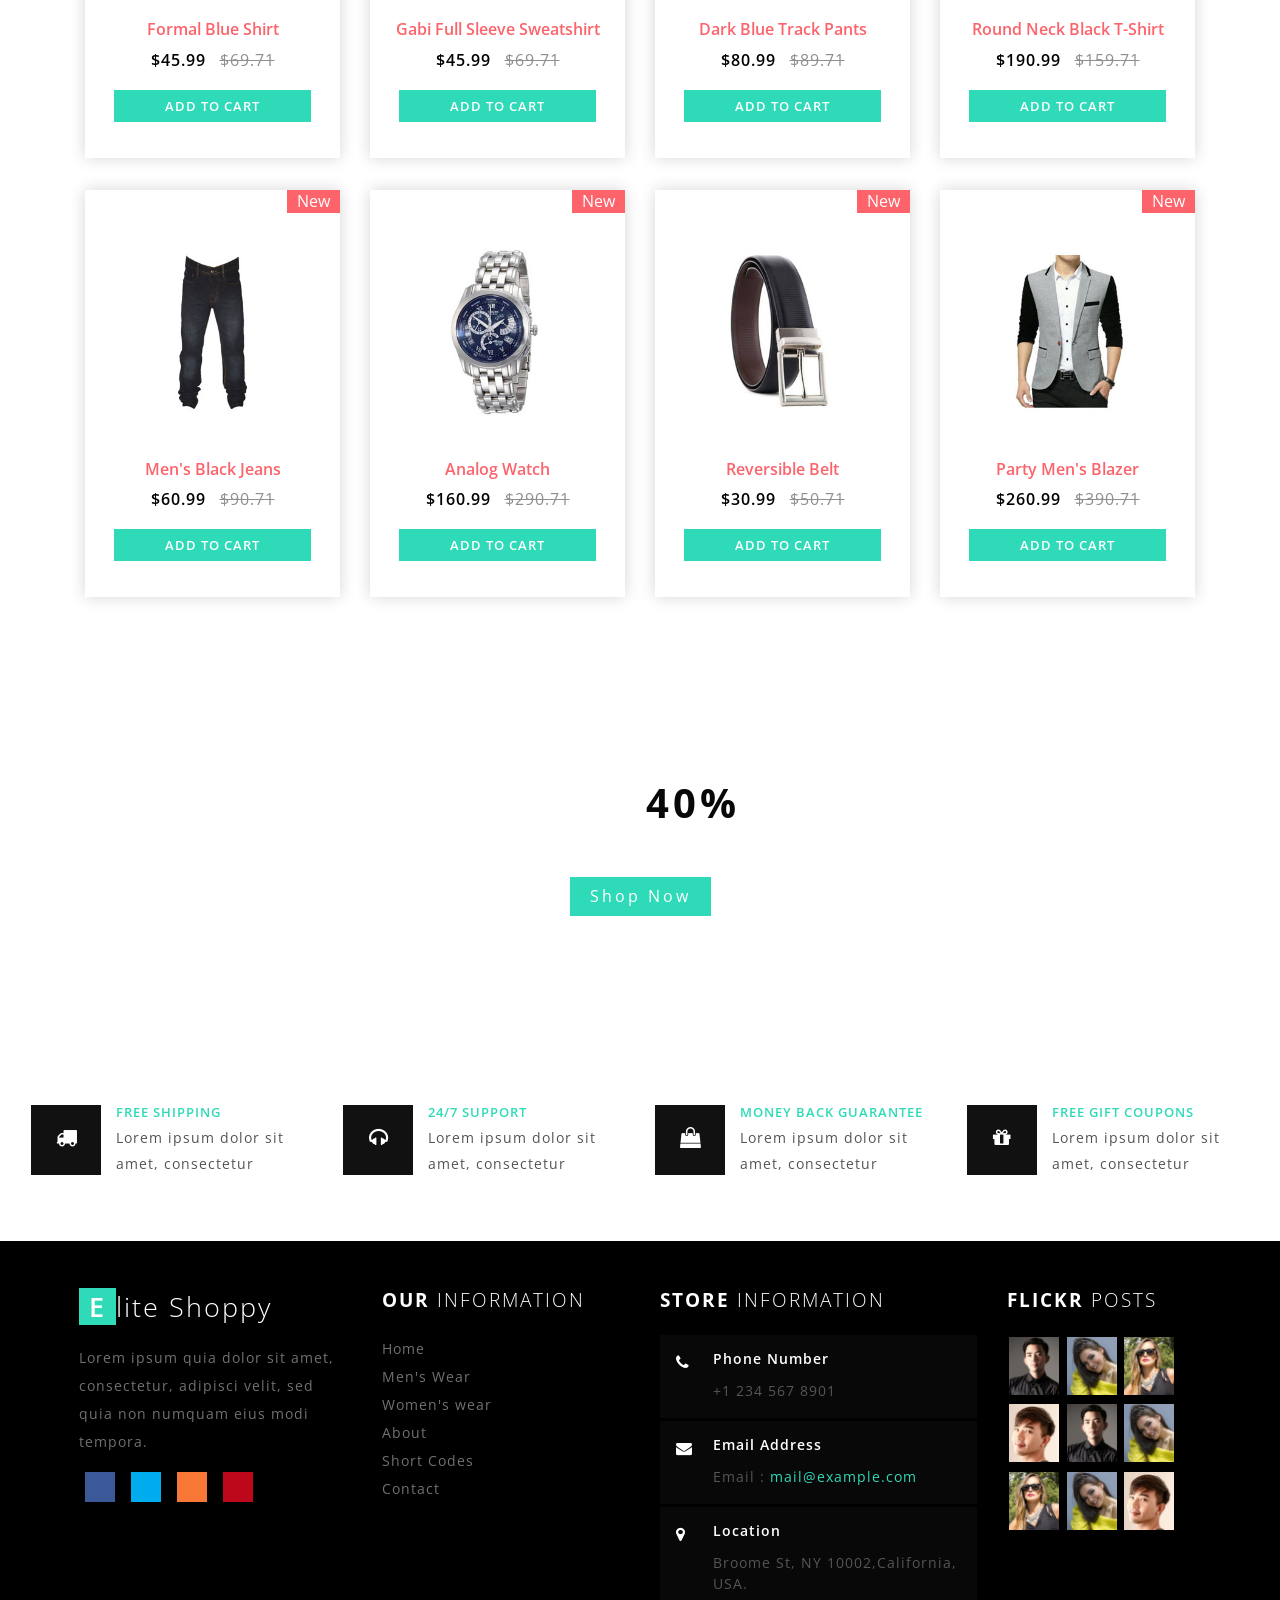
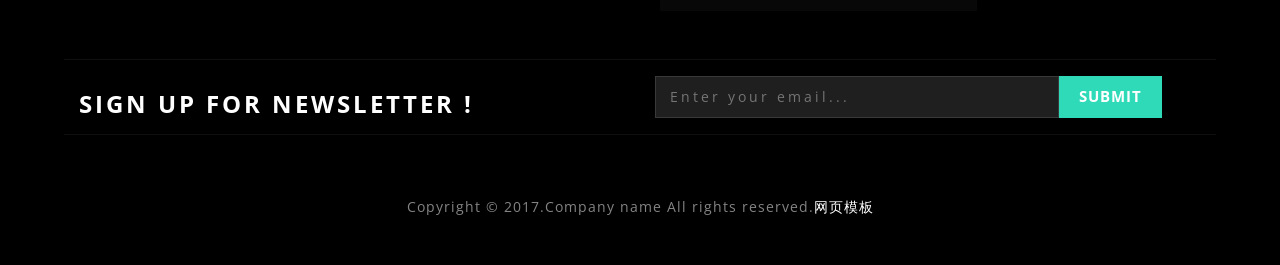
<file: 电子购物商城/index.html>
<!DOCTYPE html>
<html>
<head>
<title>Home</title>
<!--/tags -->
<meta name="viewport" content="width=device-width, initial-scale=1">
<meta http-equiv="Content-Type" content="text/html; charset=utf-8" />
<meta name="keywords" content="" />
<script type="application/x-javascript"> addEventListener("load", function() { setTimeout(hideURLbar, 0); }, false);
		function hideURLbar(){ window.scrollTo(0,1); } </script>
<!--//tags -->
<link href="css/bootstrap.css" rel="stylesheet" type="text/css" media="all" />
<link href="css/style.css" rel="stylesheet" type="text/css" media="all" />
<link href="css/font-awesome.css" rel="stylesheet"> 
<link href="css/easy-responsive-tabs.css" rel='stylesheet' type='text/css'/>
<!-- //for bootstrap working -->
<link href="http://fonts.googleapis.com/css?family=Open+Sans:300,300i,400,400i,600,600i,700,700i,800" rel="stylesheet">
<link href='http://fonts.googleapis.com/css?family=Lato:400,100,100italic,300,300italic,400italic,700,900,900italic,700italic' rel='stylesheet' type='text/css'>
</head>
<body>
<!-- header -->
<div class="header" id="home">
	<div class="container">
		<ul>
		    <li> <a href="#" data-toggle="modal" data-target="#myModal"><i class="fa fa-unlock-alt" aria-hidden="true"></i> Sign In </a></li>
			<li> <a href="#" data-toggle="modal" data-target="#myModal2"><i class="fa fa-pencil-square-o" aria-hidden="true"></i> Sign Up </a></li>
			<li><i class="fa fa-phone" aria-hidden="true"></i> Call : 01234567898</li>
			<li><i class="fa fa-envelope-o" aria-hidden="true"></i> <a href="mailto:info@example.com">info@example.com</a></li>
		</ul>
	</div>
</div>
<!-- //header -->
<!-- header-bot -->
<div class="header-bot">
	<div class="header-bot_inner_wthreeinfo_header_mid">
		<div class="col-md-4 header-middle">
			<form action="#" method="post">
					<input type="search" name="search" placeholder="Search here..." required="">
					<input type="submit" value=" ">
				<div class="clearfix"></div>
			</form>
		</div>
		<!-- header-bot -->
			<div class="col-md-4 logo_agile">
				<h1><a href="index.html"><span>E</span>lite Shoppy <i class="fa fa-shopping-bag top_logo_agile_bag" aria-hidden="true"></i></a></h1>
			</div>
        <!-- header-bot -->
		<div class="col-md-4 agileits-social top_content">
						<ul class="social-nav model-3d-0 footer-social w3_agile_social">
						                                   <li class="share">Share On : </li>
															<li><a href="#" class="facebook">
																  <div class="front"><i class="fa fa-facebook" aria-hidden="true"></i></div>
																  <div class="back"><i class="fa fa-facebook" aria-hidden="true"></i></div></a></li>
															<li><a href="#" class="twitter"> 
																  <div class="front"><i class="fa fa-twitter" aria-hidden="true"></i></div>
																  <div class="back"><i class="fa fa-twitter" aria-hidden="true"></i></div></a></li>
															<li><a href="#" class="instagram">
																  <div class="front"><i class="fa fa-instagram" aria-hidden="true"></i></div>
																  <div class="back"><i class="fa fa-instagram" aria-hidden="true"></i></div></a></li>
															<li><a href="#" class="pinterest">
																  <div class="front"><i class="fa fa-linkedin" aria-hidden="true"></i></div>
																  <div class="back"><i class="fa fa-linkedin" aria-hidden="true"></i></div></a></li>
														</ul>



		</div>
		<div class="clearfix"></div>
	</div>
</div>
<!-- //header-bot -->
<!-- banner -->
<div class="ban-top">
	<div class="container">
		<div class="top_nav_left">
			<nav class="navbar navbar-default">
			  <div class="container-fluid">
				<!-- Brand and toggle get grouped for better mobile display -->
				<div class="navbar-header">
				  <button type="button" class="navbar-toggle collapsed" data-toggle="collapse" data-target="#bs-example-navbar-collapse-1" aria-expanded="false">
					<span class="sr-only">Toggle navigation</span>
					<span class="icon-bar"></span>
					<span class="icon-bar"></span>
					<span class="icon-bar"></span>
				  </button>
				</div>
				<!-- Collect the nav links, forms, and other content for toggling -->
				<div class="collapse navbar-collapse menu--shylock" id="bs-example-navbar-collapse-1">
				  <ul class="nav navbar-nav menu__list">
					<li class="active menu__item menu__item--current"><a class="menu__link" href="index.html">Home <span class="sr-only">(current)</span></a></li>
					<li class=" menu__item"><a class="menu__link" href="about.html">About</a></li>
					<li class="dropdown menu__item">
						<a href="#" class="dropdown-toggle menu__link" data-toggle="dropdown" role="button" aria-haspopup="true" aria-expanded="false">Men's wear <span class="caret"></span></a>
							<ul class="dropdown-menu multi-column columns-3">
								<div class="agile_inner_drop_nav_info">
									<div class="col-sm-6 multi-gd-img1 multi-gd-text ">
										<a href="mens.html"><img src="images/top2.jpg" alt=" "/></a>
									</div>
									<div class="col-sm-3 multi-gd-img">
										<ul class="multi-column-dropdown">
											<li><a href="mens.html">Clothing</a></li>
											<li><a href="mens.html">Wallets</a></li>
											<li><a href="mens.html">Footwear</a></li>
											<li><a href="mens.html">Watches</a></li>
											<li><a href="mens.html">Accessories</a></li>
											<li><a href="mens.html">Bags</a></li>
											<li><a href="mens.html">Caps & Hats</a></li>
										</ul>
									</div>
									<div class="col-sm-3 multi-gd-img">
										<ul class="multi-column-dropdown">
											<li><a href="mens.html">Jewellery</a></li>
											<li><a href="mens.html">Sunglasses</a></li>
											<li><a href="mens.html">Perfumes</a></li>
											<li><a href="mens.html">Beauty</a></li>
											<li><a href="mens.html">Shirts</a></li>
											<li><a href="mens.html">Sunglasses</a></li>
											<li><a href="mens.html">Swimwear</a></li>
										</ul>
									</div>
									<div class="clearfix"></div>
								</div>
							</ul>
					</li>
					<li class="dropdown menu__item">
						<a href="#" class="dropdown-toggle menu__link" data-toggle="dropdown" role="button" aria-haspopup="true" aria-expanded="false">Women's wear <span class="caret"></span></a>
							<ul class="dropdown-menu multi-column columns-3">
								<div class="agile_inner_drop_nav_info">
									<div class="col-sm-3 multi-gd-img">
										<ul class="multi-column-dropdown">
											<li><a href="womens.html">Clothing</a></li>
											<li><a href="womens.html">Wallets</a></li>
											<li><a href="womens.html">Footwear</a></li>
											<li><a href="womens.html">Watches</a></li>
											<li><a href="womens.html">Accessories</a></li>
											<li><a href="womens.html">Bags</a></li>
											<li><a href="womens.html">Caps & Hats</a></li>
										</ul>
									</div>
									<div class="col-sm-3 multi-gd-img">
										<ul class="multi-column-dropdown">
											<li><a href="womens.html">Jewellery</a></li>
											<li><a href="womens.html">Sunglasses</a></li>
											<li><a href="womens.html">Perfumes</a></li>
											<li><a href="womens.html">Beauty</a></li>
											<li><a href="womens.html">Shirts</a></li>
											<li><a href="womens.html">Sunglasses</a></li>
											<li><a href="womens.html">Swimwear</a></li>
										</ul>
									</div>
									<div class="col-sm-6 multi-gd-img multi-gd-text ">
										<a href="womens.html"><img src="images/top1.jpg" alt=" "/></a>
									</div>
									<div class="clearfix"></div>
								</div>
							</ul>
					</li>
					<li class="menu__item dropdown">
					   <a class="menu__link" href="#" class="dropdown-toggle" data-toggle="dropdown">Short Codes <b class="caret"></b></a>
								<ul class="dropdown-menu agile_short_dropdown">
									<li><a href="icons.html">Web Icons</a></li>
									<li><a href="typography.html">Typography</a></li>
								</ul>
					</li>
					<li class=" menu__item"><a class="menu__link" href="contact.html">Contact</a></li>
				  </ul>
				</div>
			  </div>
			</nav>	
		</div>
		<div class="top_nav_right">
			<div class="wthreecartaits wthreecartaits2 cart cart box_1"> 
						<form action="#" method="post" class="last"> 
						<input type="hidden" name="cmd" value="_cart">
						<input type="hidden" name="display" value="1">
						<button class="w3view-cart" type="submit" name="submit" value=""><i class="fa fa-cart-arrow-down" aria-hidden="true"></i></button>
					</form>  
  
						</div>
		</div>
		<div class="clearfix"></div>
	</div>
</div>
<!-- //banner-top -->
<!-- Modal1 -->
		<div class="modal fade" id="myModal" tabindex="-1" role="dialog">
			<div class="modal-dialog">
				<!-- Modal content-->
				<div class="modal-content">
					<div class="modal-header">
						<button type="button" class="close" data-dismiss="modal">&times;</button>
					</div>
						<div class="modal-body modal-body-sub_agile">
						<div class="col-md-8 modal_body_left modal_body_left1">
						<h3 class="agileinfo_sign">Sign In <span>Now</span></h3>
									<form action="#" method="post">
							<div class="styled-input agile-styled-input-top">
								<input type="text" name="Name" required="">
								<label>Name</label>
								<span></span>
							</div>
							<div class="styled-input">
								<input type="email" name="Email" required=""> 
								<label>Email</label>
								<span></span>
							</div> 
							<input type="submit" value="Sign In">
						</form>
						  <ul class="social-nav model-3d-0 footer-social w3_agile_social top_agile_third">
															<li><a href="#" class="facebook">
																  <div class="front"><i class="fa fa-facebook" aria-hidden="true"></i></div>
																  <div class="back"><i class="fa fa-facebook" aria-hidden="true"></i></div></a></li>
															<li><a href="#" class="twitter"> 
																  <div class="front"><i class="fa fa-twitter" aria-hidden="true"></i></div>
																  <div class="back"><i class="fa fa-twitter" aria-hidden="true"></i></div></a></li>
															<li><a href="#" class="instagram">
																  <div class="front"><i class="fa fa-instagram" aria-hidden="true"></i></div>
																  <div class="back"><i class="fa fa-instagram" aria-hidden="true"></i></div></a></li>
															<li><a href="#" class="pinterest">
																  <div class="front"><i class="fa fa-linkedin" aria-hidden="true"></i></div>
																  <div class="back"><i class="fa fa-linkedin" aria-hidden="true"></i></div></a></li>
														</ul>
														<div class="clearfix"></div>
														<p><a href="#" data-toggle="modal" data-target="#myModal2" > Don't have an account?</a></p>

						</div>
						<div class="col-md-4 modal_body_right modal_body_right1">
							<img src="images/log_pic.jpg" alt=" "/>
						</div>
						<div class="clearfix"></div>
					</div>
				</div>
				<!-- //Modal content-->
			</div>
		</div>
<!-- //Modal1 -->
<!-- Modal2 -->
		<div class="modal fade" id="myModal2" tabindex="-1" role="dialog">
			<div class="modal-dialog">
				<!-- Modal content-->
				<div class="modal-content">
					<div class="modal-header">
						<button type="button" class="close" data-dismiss="modal">&times;</button>
					</div>
						<div class="modal-body modal-body-sub_agile">
						<div class="col-md-8 modal_body_left modal_body_left1">
						<h3 class="agileinfo_sign">Sign Up <span>Now</span></h3>
						 <form action="#" method="post">
							<div class="styled-input agile-styled-input-top">
								<input type="text" name="Name" required="">
								<label>Name</label>
								<span></span>
							</div>
							<div class="styled-input">
								<input type="email" name="Email" required=""> 
								<label>Email</label>
								<span></span>
							</div> 
							<div class="styled-input">
								<input type="password" name="password" required=""> 
								<label>Password</label>
								<span></span>
							</div> 
							<div class="styled-input">
								<input type="password" name="Confirm Password" required=""> 
								<label>Confirm Password</label>
								<span></span>
							</div> 
							<input type="submit" value="Sign Up">
						</form>
						  <ul class="social-nav model-3d-0 footer-social w3_agile_social top_agile_third">
															<li><a href="#" class="facebook">
																  <div class="front"><i class="fa fa-facebook" aria-hidden="true"></i></div>
																  <div class="back"><i class="fa fa-facebook" aria-hidden="true"></i></div></a></li>
															<li><a href="#" class="twitter"> 
																  <div class="front"><i class="fa fa-twitter" aria-hidden="true"></i></div>
																  <div class="back"><i class="fa fa-twitter" aria-hidden="true"></i></div></a></li>
															<li><a href="#" class="instagram">
																  <div class="front"><i class="fa fa-instagram" aria-hidden="true"></i></div>
																  <div class="back"><i class="fa fa-instagram" aria-hidden="true"></i></div></a></li>
															<li><a href="#" class="pinterest">
																  <div class="front"><i class="fa fa-linkedin" aria-hidden="true"></i></div>
																  <div class="back"><i class="fa fa-linkedin" aria-hidden="true"></i></div></a></li>
														</ul>
														<div class="clearfix"></div>
														<p><a href="#">By clicking register, I agree to your terms</a></p>

						</div>
						<div class="col-md-4 modal_body_right modal_body_right1">
							<img src="images/log_pic.jpg" alt=" "/>
						</div>
						<div class="clearfix"></div>
					</div>
				</div>
				<!-- //Modal content-->
			</div>
		</div>
<!-- //Modal2 -->

<!-- banner -->
	<div id="myCarousel" class="carousel slide" data-ride="carousel">
		<!-- Indicators -->
		<ol class="carousel-indicators">
			<li data-target="#myCarousel" data-slide-to="0" class="active"></li>
			<li data-target="#myCarousel" data-slide-to="1" class=""></li>
			<li data-target="#myCarousel" data-slide-to="2" class=""></li>
			<li data-target="#myCarousel" data-slide-to="3" class=""></li>
			<li data-target="#myCarousel" data-slide-to="4" class=""></li> 
		</ol>
		<div class="carousel-inner" role="listbox">
			<div class="item active"> 
				<div class="container">
					<div class="carousel-caption">
						<h3>The Biggest <span>Sale</span></h3>
						<p>Special for today</p>
						<a class="hvr-outline-out button2" href="mens.html">Shop Now </a>
					</div>
				</div>
			</div>
			<div class="item item2"> 
				<div class="container">
					<div class="carousel-caption">
						<h3>Summer <span>Collection</span></h3>
						<p>New Arrivals On Sale</p>
						<a class="hvr-outline-out button2" href="mens.html">Shop Now </a>
					</div>
				</div>
			</div>
			<div class="item item3"> 
				<div class="container">
					<div class="carousel-caption">
						<h3>The Biggest <span>Sale</span></h3>
						<p>Special for today</p>
						<a class="hvr-outline-out button2" href="mens.html">Shop Now </a>
					</div>
				</div>
			</div>
			<div class="item item4"> 
				<div class="container">
					<div class="carousel-caption">
						<h3>Summer <span>Collection</span></h3>
						<p>New Arrivals On Sale</p>
						<a class="hvr-outline-out button2" href="mens.html">Shop Now </a>
					</div>
				</div>
			</div>
			<div class="item item5"> 
				<div class="container">
					<div class="carousel-caption">
						<h3>The Biggest <span>Sale</span></h3>
						<p>Special for today</p>
						<a class="hvr-outline-out button2" href="mens.html">Shop Now </a>
					</div>
				</div>
			</div> 
		</div>
		<a class="left carousel-control" href="#myCarousel" role="button" data-slide="prev">
			<span class="glyphicon glyphicon-chevron-left" aria-hidden="true"></span>
			<span class="sr-only">Previous</span>
		</a>
		<a class="right carousel-control" href="#myCarousel" role="button" data-slide="next">
			<span class="glyphicon glyphicon-chevron-right" aria-hidden="true"></span>
			<span class="sr-only">Next</span>
		</a>
		<!-- The Modal -->
    </div> 
	<!-- //banner -->
    <div class="banner_bottom_agile_info">
	    <div class="container">
            <div class="banner_bottom_agile_info_inner_w3ls">
    	           <div class="col-md-6 wthree_banner_bottom_grid_three_left1 grid">
						<figure class="effect-roxy">
							<img src="images/bottom1.jpg" alt=" " class="img-responsive" />
							<figcaption>
								<h3><span>F</span>all Ahead</h3>
								<p>New Arrivals</p>
							</figcaption>			
						</figure>
					</div>
					 <div class="col-md-6 wthree_banner_bottom_grid_three_left1 grid">
						<figure class="effect-roxy">
							<img src="images/bottom2.jpg" alt=" " class="img-responsive" />
							<figcaption>
								<h3><span>F</span>all Ahead</h3>
								<p>New Arrivals</p>
							</figcaption>			
						</figure>
					</div>
					<div class="clearfix"></div>
		    </div> 
		 </div> 
    </div>
	<!-- schedule-bottom -->
	<div class="schedule-bottom">
		<div class="col-md-6 agileinfo_schedule_bottom_left">
			<img src="images/mid.jpg" alt=" " class="img-responsive" />
		</div>
		<div class="col-md-6 agileits_schedule_bottom_right">
			<div class="w3ls_schedule_bottom_right_grid">
				<h3>Save up to <span>50%</span> in this week</h3>
				<p>Suspendisse varius turpis efficitur erat laoreet dapibus. 
					Mauris sollicitudin scelerisque commodo.Nunc dapibus mauris sed metus finibus posuere.</p>
				<div class="col-md-4 w3l_schedule_bottom_right_grid1">
					<i class="fa fa-user-o" aria-hidden="true"></i>
					<h4>Customers</h4>
					<h5 class="counter">653</h5>
				</div>
				<div class="col-md-4 w3l_schedule_bottom_right_grid1">
					<i class="fa fa-calendar-o" aria-hidden="true"></i>
					<h4>Events</h4>
					<h5 class="counter">823</h5>
				</div>
				<div class="col-md-4 w3l_schedule_bottom_right_grid1">
					<i class="fa fa-shield" aria-hidden="true"></i>
					<h4>Awards</h4>
					<h5 class="counter">45</h5>
				</div>
				<div class="clearfix"> </div>
			</div>
		</div>
		<div class="clearfix"> </div>
	</div>
<!-- //schedule-bottom -->
  <!-- banner-bootom-w3-agileits -->
	<div class="banner-bootom-w3-agileits">
	<div class="container">
		<h3 class="wthree_text_info">What's <span>Trending</span></h3>
	
		<div class="col-md-5 bb-grids bb-left-agileits-w3layouts">
			<a href="womens.html">
			   <div class="bb-left-agileits-w3layouts-inner grid">
					<figure class="effect-roxy">
							<img src="images/bb1.jpg" alt=" " class="img-responsive" />
							<figcaption>
								<h3><span>S</span>ale </h3>
								<p>Upto 55%</p>
							</figcaption>			
						</figure>
			    </div>
			</a>
		</div>
		<div class="col-md-7 bb-grids bb-middle-agileits-w3layouts">
		      <a href="mens.html">
		       <div class="bb-middle-agileits-w3layouts grid">
			           <figure class="effect-roxy">
							<img src="images/bottom3.jpg" alt=" " class="img-responsive" />
							<figcaption>
								<h3><span>S</span>ale </h3>
								<p>Upto 55%</p>
							</figcaption>			
						</figure>
		        </div>
				</a>
				<a href="mens.html">
		      <div class="bb-middle-agileits-w3layouts forth grid">
						<figure class="effect-roxy">
							<img src="images/bottom4.jpg" alt=" " class="img-responsive">
							<figcaption>
								<h3><span>S</span>ale </h3>
								<p>Upto 65%</p>
							</figcaption>		
						</figure>
					</div>
					</a>
		<div class="clearfix"></div>
	</div>
	</div>
    </div>
<!--/grids-->
      <div class="agile_last_double_sectionw3ls">
            <div class="col-md-6 multi-gd-img multi-gd-text ">
					<a href="womens.html"><img src="images/bot_1.jpg" alt=" "><h4>Flat <span>50%</span> offer</h4></a>
					
			</div>
			 <div class="col-md-6 multi-gd-img multi-gd-text ">
					<a href="womens.html"><img src="images/bot_2.jpg" alt=" "><h4>Flat <span>50%</span> offer</h4></a>
			</div>
			<div class="clearfix"></div>
	   </div>							
<!--/grids-->
<!-- /new_arrivals --> 
	<div class="new_arrivals_agile_w3ls_info"> 
		<div class="container">
		    <h3 class="wthree_text_info">New <span>Arrivals</span></h3>		
				<div id="horizontalTab">
						<ul class="resp-tabs-list">
							<li> Men's</li>
							<li> Women's</li>
							<li> Bags</li>
							<li> Footwear</li>
						</ul>
					<div class="resp-tabs-container">
					<!--/tab_one-->
						<div class="tab1">
							<div class="col-md-3 product-men">
								<div class="men-pro-item simpleCart_shelfItem">
									<div class="men-thumb-item">
										<img src="images/m1.jpg" alt="" class="pro-image-front">
										<img src="images/m1.jpg" alt="" class="pro-image-back">
											<div class="men-cart-pro">
												<div class="inner-men-cart-pro">
													<a href="single.html" class="link-product-add-cart">Quick View</a>
												</div>
											</div>
											<span class="product-new-top">New</span>
											
									</div>
									<div class="item-info-product ">
										<h4><a href="single.html">Formal Blue Shirt</a></h4>
										<div class="info-product-price">
											<span class="item_price">$45.99</span>
											<del>$69.71</del>
										</div>
										<div class="snipcart-details top_brand_home_details item_add single-item hvr-outline-out button2">
															<form action="#" method="post">
																<fieldset>
																	<input type="hidden" name="cmd" value="_cart" />
																	<input type="hidden" name="add" value="1" />
																	<input type="hidden" name="business" value=" " />
																	<input type="hidden" name="item_name" value="Formal Blue Shirt" />
																	<input type="hidden" name="amount" value="30.99" />
																	<input type="hidden" name="discount_amount" value="1.00" />
																	<input type="hidden" name="currency_code" value="USD" />
																	<input type="hidden" name="return" value=" " />
																	<input type="hidden" name="cancel_return" value=" " />
																	<input type="submit" name="submit" value="Add to cart" class="button" />
																</fieldset>
															</form>
														</div>
																			
									</div>
								</div>
							</div>
							<div class="col-md-3 product-men">
								<div class="men-pro-item simpleCart_shelfItem">
									<div class="men-thumb-item">
										<img src="images/m2.jpg" alt="" class="pro-image-front">
										<img src="images/m2.jpg" alt="" class="pro-image-back">
											<div class="men-cart-pro">
												<div class="inner-men-cart-pro">
													<a href="single.html" class="link-product-add-cart">Quick View</a>
												</div>
											</div>
											<span class="product-new-top">New</span>
											
									</div>
									<div class="item-info-product ">
										<h4><a href="single.html">Gabi Full Sleeve Sweatshirt</a></h4>
										<div class="info-product-price">
											<span class="item_price">$45.99</span>
											<del>$69.71</del>
										</div>
										<div class="snipcart-details top_brand_home_details item_add single-item hvr-outline-out button2">
															<form action="#" method="post">
																<fieldset>
																	<input type="hidden" name="cmd" value="_cart" />
																	<input type="hidden" name="add" value="1" />
																	<input type="hidden" name="business" value=" " />
																	<input type="hidden" name="item_name" value="Sweatshirt" />
																	<input type="hidden" name="amount" value="30.99" />
																	<input type="hidden" name="discount_amount" value="1.00" />
																	<input type="hidden" name="currency_code" value="USD" />
																	<input type="hidden" name="return" value=" " />
																	<input type="hidden" name="cancel_return" value=" " />
																	<input type="submit" name="submit" value="Add to cart" class="button" />
																</fieldset>
															</form>
														</div>
																			
									</div>
								</div>
							</div>
                            <div class="col-md-3 product-men">
								<div class="men-pro-item simpleCart_shelfItem">
									<div class="men-thumb-item">
										<img src="images/m3.jpg" alt="" class="pro-image-front">
										<img src="images/m3.jpg" alt="" class="pro-image-back">
											<div class="men-cart-pro">
												<div class="inner-men-cart-pro">
													<a href="single.html" class="link-product-add-cart">Quick View</a>
												</div>
											</div>
											<span class="product-new-top">New</span>
											
									</div>
									<div class="item-info-product ">
										<h4><a href="single.html">Dark Blue Track Pants</a></h4>
										<div class="info-product-price">
											<span class="item_price">$80.99</span>
											<del>$89.71</del>
										</div>
										<div class="snipcart-details top_brand_home_details item_add single-item hvr-outline-out button2">
															<form action="#" method="post">
																<fieldset>
																	<input type="hidden" name="cmd" value="_cart" />
																	<input type="hidden" name="add" value="1" />
																	<input type="hidden" name="business" value=" " />
																	<input type="hidden" name="item_name" value="Dark Blue Track Pants" />
																	<input type="hidden" name="amount" value="30.99" />
																	<input type="hidden" name="discount_amount" value="1.00" />
																	<input type="hidden" name="currency_code" value="USD" />
																	<input type="hidden" name="return" value=" " />
																	<input type="hidden" name="cancel_return" value=" " />
																	<input type="submit" name="submit" value="Add to cart" class="button" />
																</fieldset>
															</form>
														</div>
																			
									</div>
								</div>
							</div>
							<div class="col-md-3 product-men">
								<div class="men-pro-item simpleCart_shelfItem">
									<div class="men-thumb-item">
										<img src="images/m4.jpg" alt="" class="pro-image-front">
										<img src="images/m4.jpg" alt="" class="pro-image-back">
											<div class="men-cart-pro">
												<div class="inner-men-cart-pro">
													<a href="single.html" class="link-product-add-cart">Quick View</a>
												</div>
											</div>
											<span class="product-new-top">New</span>
											
									</div>
									<div class="item-info-product ">
										<h4><a href="single.html">Round Neck Black T-Shirt</a></h4>
										<div class="info-product-price">
											<span class="item_price">$190.99</span>
											<del>$159.71</del>
										</div>
										<div class="snipcart-details top_brand_home_details item_add single-item hvr-outline-out button2">
															<form action="#" method="post">
																<fieldset>
																	<input type="hidden" name="cmd" value="_cart" />
																	<input type="hidden" name="add" value="1" />
																	<input type="hidden" name="business" value=" " />
																	<input type="hidden" name="item_name" value="Black T-Shirt" />
																	<input type="hidden" name="amount" value="30.99" />
																	<input type="hidden" name="discount_amount" value="1.00" />
																	<input type="hidden" name="currency_code" value="USD" />
																	<input type="hidden" name="return" value=" " />
																	<input type="hidden" name="cancel_return" value=" " />
																	<input type="submit" name="submit" value="Add to cart" class="button" />
																</fieldset>
															</form>
														</div>
																			
									</div>
								</div>
							</div>
							<div class="col-md-3 product-men">
								<div class="men-pro-item simpleCart_shelfItem">
									<div class="men-thumb-item">
										<img src="images/m5.jpg" alt="" class="pro-image-front">
										<img src="images/m5.jpg" alt="" class="pro-image-back">
											<div class="men-cart-pro">
												<div class="inner-men-cart-pro">
													<a href="single.html" class="link-product-add-cart">Quick View</a>
												</div>
											</div>
											<span class="product-new-top">New</span>
											
									</div>
									<div class="item-info-product ">
										<h4><a href="single.html">Men's Black Jeans</a></h4>
										<div class="info-product-price">
											<span class="item_price">$60.99</span>
											<del>$90.71</del>
										</div>
										<div class="snipcart-details top_brand_home_details item_add single-item hvr-outline-out button2">
															<form action="#" method="post">
																<fieldset>
																	<input type="hidden" name="cmd" value="_cart" />
																	<input type="hidden" name="add" value="1" />
																	<input type="hidden" name="business" value=" " />
																	<input type="hidden" name="item_name" value="Men's Black Jeans" />
																	<input type="hidden" name="amount" value="30.99" />
																	<input type="hidden" name="discount_amount" value="1.00" />
																	<input type="hidden" name="currency_code" value="USD" />
																	<input type="hidden" name="return" value=" " />
																	<input type="hidden" name="cancel_return" value=" " />
																	<input type="submit" name="submit" value="Add to cart" class="button" />
																</fieldset>
															</form>
														</div>
																			
									</div>
								</div>
							</div>
								<div class="col-md-3 product-men">
								<div class="men-pro-item simpleCart_shelfItem">
									<div class="men-thumb-item">
										<img src="images/m7.jpg" alt="" class="pro-image-front">
										<img src="images/m7.jpg" alt="" class="pro-image-back">
											<div class="men-cart-pro">
												<div class="inner-men-cart-pro">
													<a href="single.html" class="link-product-add-cart">Quick View</a>
												</div>
											</div>
											<span class="product-new-top">New</span>
											
									</div>
									<div class="item-info-product ">
										<h4><a href="single.html">Analog Watch</a></h4>
										<div class="info-product-price">
											<span class="item_price">$160.99</span>
											<del>$290.71</del>
										</div>
										<div class="snipcart-details top_brand_home_details item_add single-item hvr-outline-out button2">
															<form action="#" method="post">
																<fieldset>
																	<input type="hidden" name="cmd" value="_cart" />
																	<input type="hidden" name="add" value="1" />
																	<input type="hidden" name="business" value=" " />
																	<input type="hidden" name="item_name" value="Analog Watch" />
																	<input type="hidden" name="amount" value="30.99" />
																	<input type="hidden" name="discount_amount" value="1.00" />
																	<input type="hidden" name="currency_code" value="USD" />
																	<input type="hidden" name="return" value=" " />
																	<input type="hidden" name="cancel_return" value=" " />
																	<input type="submit" name="submit" value="Add to cart" class="button" />
																</fieldset>
															</form>
														</div>
																			
									</div>
								</div>
							</div>
								<div class="col-md-3 product-men">
								<div class="men-pro-item simpleCart_shelfItem">
									<div class="men-thumb-item">
										<img src="images/m6.jpg" alt="" class="pro-image-front">
										<img src="images/m6.jpg" alt="" class="pro-image-back">
											<div class="men-cart-pro">
												<div class="inner-men-cart-pro">
													<a href="single.html" class="link-product-add-cart">Quick View</a>
												</div>
											</div>
											<span class="product-new-top">New</span>
											
									</div>
									<div class="item-info-product ">
										<h4><a href="single.html">Reversible Belt</a></h4>
										<div class="info-product-price">
											<span class="item_price">$30.99</span>
											<del>$50.71</del>
										</div>
										<div class="snipcart-details top_brand_home_details item_add single-item hvr-outline-out button2">
															<form action="#" method="post">
																<fieldset>
																	<input type="hidden" name="cmd" value="_cart" />
																	<input type="hidden" name="add" value="1" />
																	<input type="hidden" name="business" value=" " />
																	<input type="hidden" name="item_name" value="Reversible Belt" />
																	<input type="hidden" name="amount" value="30.99" />
																	<input type="hidden" name="discount_amount" value="1.00" />
																	<input type="hidden" name="currency_code" value="USD" />
																	<input type="hidden" name="return" value=" " />
																	<input type="hidden" name="cancel_return" value=" " />
																	<input type="submit" name="submit" value="Add to cart" class="button" />
																</fieldset>
															</form>
														</div>
																			
									</div>
								</div>
							</div>
								<div class="col-md-3 product-men">
								<div class="men-pro-item simpleCart_shelfItem">
									<div class="men-thumb-item">
										<img src="images/m8.jpg" alt="" class="pro-image-front">
										<img src="images/m8.jpg" alt="" class="pro-image-back">
											<div class="men-cart-pro">
												<div class="inner-men-cart-pro">
													<a href="single.html" class="link-product-add-cart">Quick View</a>
												</div>
											</div>
											<span class="product-new-top">New</span>
											
									</div>
									<div class="item-info-product ">
										<h4><a href="single.html">Party Men's Blazer</a></h4>
										<div class="info-product-price">
											<span class="item_price">$260.99</span>
											<del>$390.71</del>
										</div>
										<div class="snipcart-details top_brand_home_details item_add single-item hvr-outline-out button2">
															<form action="#" method="post">
																<fieldset>
																	<input type="hidden" name="cmd" value="_cart" />
																	<input type="hidden" name="add" value="1" />
																	<input type="hidden" name="business" value=" " />
																	<input type="hidden" name="item_name" value="Party Men's Blazer" />
																	<input type="hidden" name="amount" value="30.99" />
																	<input type="hidden" name="discount_amount" value="1.00" />
																	<input type="hidden" name="currency_code" value="USD" />
																	<input type="hidden" name="return" value=" " />
																	<input type="hidden" name="cancel_return" value=" " />
																	<input type="submit" name="submit" value="Add to cart" class="button" />
																</fieldset>
															</form>
														</div>
																			
									</div>
								</div>
							</div>
							<div class="clearfix"></div>
						</div>
						<!--//tab_one-->
						<!--/tab_two-->
						<div class="tab2">
							 <div class="col-md-3 product-men">
								<div class="men-pro-item simpleCart_shelfItem">
									<div class="men-thumb-item">
										<img src="images/w1.jpg" alt="" class="pro-image-front">
										<img src="images/w1.jpg" alt="" class="pro-image-back">
											<div class="men-cart-pro">
												<div class="inner-men-cart-pro">
													<a href="single.html" class="link-product-add-cart">Quick View</a>
												</div>
											</div>
											<span class="product-new-top">New</span>
											
									</div>
									<div class="item-info-product ">
										<h4><a href="single.html">A-line Black Skirt</a></h4>
										<div class="info-product-price">
											<span class="item_price">$130.99</span>
											<del>$189.71</del>
										</div>
										<div class="snipcart-details top_brand_home_details item_add single-item hvr-outline-out button2">
															<form action="#" method="post">
																<fieldset>
																	<input type="hidden" name="cmd" value="_cart" />
																	<input type="hidden" name="add" value="1" />
																	<input type="hidden" name="business" value=" " />
																	<input type="hidden" name="item_name" value="A-line Black Skirt" />
																	<input type="hidden" name="amount" value="30.99" />
																	<input type="hidden" name="discount_amount" value="1.00" />
																	<input type="hidden" name="currency_code" value="USD" />
																	<input type="hidden" name="return" value=" " />
																	<input type="hidden" name="cancel_return" value=" " />
																	<input type="submit" name="submit" value="Add to cart" class="button" />
																</fieldset>
															</form>
														</div>
																			
									</div>
								</div>
							</div>
							<div class="col-md-3 product-men">
								<div class="men-pro-item simpleCart_shelfItem">
									<div class="men-thumb-item">
										<img src="images/w2.jpg" alt="" class="pro-image-front">
										<img src="images/w2.jpg" alt="" class="pro-image-back">
											<div class="men-cart-pro">
												<div class="inner-men-cart-pro">
													<a href="single.html" class="link-product-add-cart">Quick View</a>
												</div>
											</div>
											<span class="product-new-top">New</span>
											
									</div>
									<div class="item-info-product ">
										<h4><a href="single.html">Sleeveless Solid Blue Top</a></h4>
										<div class="info-product-price">
											<span class="item_price">$140.99</span>
											<del>$189.71</del>
										</div>
										<div class="snipcart-details top_brand_home_details item_add single-item hvr-outline-out button2">
															<form action="#" method="post">
																<fieldset>
																	<input type="hidden" name="cmd" value="_cart" />
																	<input type="hidden" name="add" value="1" />
																	<input type="hidden" name="business" value=" " />
																	<input type="hidden" name="item_name" value="Sleeveless Solid Blue Top" />
																	<input type="hidden" name="amount" value="30.99" />
																	<input type="hidden" name="discount_amount" value="1.00" />
																	<input type="hidden" name="currency_code" value="USD" />
																	<input type="hidden" name="return" value=" " />
																	<input type="hidden" name="cancel_return" value=" " />
																	<input type="submit" name="submit" value="Add to cart" class="button" />
																</fieldset>
															</form>
														</div>
																			
									</div>
								</div>
							</div>
							<div class="col-md-3 product-men">
								<div class="men-pro-item simpleCart_shelfItem">
									<div class="men-thumb-item">
										<img src="images/w3.jpg" alt="" class="pro-image-front">
										<img src="images/w3.jpg" alt="" class="pro-image-back">
											<div class="men-cart-pro">
												<div class="inner-men-cart-pro">
													<a href="single.html" class="link-product-add-cart">Quick View</a>
												</div>
											</div>
											<span class="product-new-top">New</span>
											
									</div>
									<div class="item-info-product ">
										<h4><a href="single.html">Skinny Jeans</a></h4>
										<div class="info-product-price">
											<span class="item_price">$150.99</span>
											<del>$189.71</del>
										</div>
										<div class="snipcart-details top_brand_home_details item_add single-item hvr-outline-out button2">
															<form action="#" method="post">
																<fieldset>
																	<input type="hidden" name="cmd" value="_cart" />
																	<input type="hidden" name="add" value="1" />
																	<input type="hidden" name="business" value=" " />
																	<input type="hidden" name="item_name" value="Skinny Jeans " />
																	<input type="hidden" name="amount" value="30.99" />
																	<input type="hidden" name="discount_amount" value="1.00" />
																	<input type="hidden" name="currency_code" value="USD" />
																	<input type="hidden" name="return" value=" " />
																	<input type="hidden" name="cancel_return" value=" " />
																	<input type="submit" name="submit" value="Add to cart" class="button" />
																</fieldset>
															</form>
														</div>
																			
									</div>
								</div>
							</div>
							<div class="col-md-3 product-men">
								<div class="men-pro-item simpleCart_shelfItem">
									<div class="men-thumb-item">
										<img src="images/w4.jpg" alt="" class="pro-image-front">
										<img src="images/w4.jpg" alt="" class="pro-image-back">
											<div class="men-cart-pro">
												<div class="inner-men-cart-pro">
													<a href="single.html" class="link-product-add-cart">Quick View</a>
												</div>
											</div>
											<span class="product-new-top">New</span>
											
									</div>
									<div class="item-info-product ">
										<h4><a href="single.html">Black Basic Shorts</a></h4>
										<div class="info-product-price">
											<span class="item_price">$120.99</span>
											<del>$189.71</del>
										</div>
										<div class="snipcart-details top_brand_home_details item_add single-item hvr-outline-out button2">
															<form action="#" method="post">
																<fieldset>
																	<input type="hidden" name="cmd" value="_cart" />
																	<input type="hidden" name="add" value="1" />
																	<input type="hidden" name="business" value=" " />
																	<input type="hidden" name="item_name" value="Black Basic Shorts" />
																	<input type="hidden" name="amount" value="30.99" />
																	<input type="hidden" name="discount_amount" value="1.00" />
																	<input type="hidden" name="currency_code" value="USD" />
																	<input type="hidden" name="return" value=" " />
																	<input type="hidden" name="cancel_return" value=" " />
																	<input type="submit" name="submit" value="Add to cart" class="button" />
																</fieldset>
															</form>
														</div>
																			
									</div>
								</div>
							</div>
							<div class="col-md-3 product-men">
								<div class="men-pro-item simpleCart_shelfItem">
									<div class="men-thumb-item">
										<img src="images/w5.jpg" alt="" class="pro-image-front">
										<img src="images/w5.jpg" alt="" class="pro-image-back">
											<div class="men-cart-pro">
												<div class="inner-men-cart-pro">
													<a href="single.html" class="link-product-add-cart">Quick View</a>
												</div>
											</div>
											<span class="product-new-top">New</span>
											
									</div>
									<div class="item-info-product ">
										<h4><a href="single.html">Pink Track Pants</a></h4>
										<div class="info-product-price">
											<span class="item_price">$220.99</span>
											<del>$389.71</del>
										</div>
										<div class="snipcart-details top_brand_home_details item_add single-item hvr-outline-out button2">
															<form action="#" method="post">
																<fieldset>
																	<input type="hidden" name="cmd" value="_cart" />
																	<input type="hidden" name="add" value="1" />
																	<input type="hidden" name="business" value=" " />
																	<input type="hidden" name="item_name" value="Pink Track Pants" />
																	<input type="hidden" name="amount" value="30.99" />
																	<input type="hidden" name="discount_amount" value="1.00" />
																	<input type="hidden" name="currency_code" value="USD" />
																	<input type="hidden" name="return" value=" " />
																	<input type="hidden" name="cancel_return" value=" " />
																	<input type="submit" name="submit" value="Add to cart" class="button" />
																</fieldset>
															</form>
														</div>
																			
									</div>
								</div>
							</div>
							<div class="col-md-3 product-men">
								<div class="men-pro-item simpleCart_shelfItem">
									<div class="men-thumb-item">
										<img src="images/w6.jpg" alt="" class="pro-image-front">
										<img src="images/w6.jpg" alt="" class="pro-image-back">
											<div class="men-cart-pro">
												<div class="inner-men-cart-pro">
													<a href="single.html" class="link-product-add-cart">Quick View</a>
												</div>
											</div>
											<span class="product-new-top">New</span>
											
									</div>
									<div class="item-info-product ">
										<h4><a href="single.html">Analog Watch</a></h4>
										<div class="info-product-price">
											<span class="item_price">$320.99</span>
											<del>$489.71</del>
										</div>
										<div class="snipcart-details top_brand_home_details item_add single-item hvr-outline-out button2">
															<form action="#" method="post">
																<fieldset>
																	<input type="hidden" name="cmd" value="_cart" />
																	<input type="hidden" name="add" value="1" />
																	<input type="hidden" name="business" value=" " />
																	<input type="hidden" name="item_name" value="Analog Watch" />
																	<input type="hidden" name="amount" value="30.99" />
																	<input type="hidden" name="discount_amount" value="1.00" />
																	<input type="hidden" name="currency_code" value="USD" />
																	<input type="hidden" name="return" value=" " />
																	<input type="hidden" name="cancel_return" value=" " />
																	<input type="submit" name="submit" value="Add to cart" class="button" />
																</fieldset>
															</form>
														</div>
																			
									</div>
								</div>
							</div>
						    <div class="col-md-3 product-men">
								<div class="men-pro-item simpleCart_shelfItem">
									<div class="men-thumb-item">
										<img src="images/w7.jpg" alt="" class="pro-image-front">
										<img src="images/w7.jpg" alt="" class="pro-image-back">
											<div class="men-cart-pro">
												<div class="inner-men-cart-pro">
													<a href="single.html" class="link-product-add-cart">Quick View</a>
												</div>
											</div>
											<span class="product-new-top">New</span>
											
									</div>
									<div class="item-info-product ">
										<h4><a href="single.html">Ankle Length Socks</a></h4>
										<div class="info-product-price">
											<span class="item_price">$100.99</span>
											<del>$159.71</del>
										</div>
										<div class="snipcart-details top_brand_home_details item_add single-item hvr-outline-out button2">
															<form action="#" method="post">
																<fieldset>
																	<input type="hidden" name="cmd" value="_cart" />
																	<input type="hidden" name="add" value="1" />
																	<input type="hidden" name="business" value=" " />
																	<input type="hidden" name="item_name" value="Ankle Length Socks" />
																	<input type="hidden" name="amount" value="30.99" />
																	<input type="hidden" name="discount_amount" value="1.00" />
																	<input type="hidden" name="currency_code" value="USD" />
																	<input type="hidden" name="return" value=" " />
																	<input type="hidden" name="cancel_return" value=" " />
																	<input type="submit" name="submit" value="Add to cart" class="button" />
																</fieldset>
															</form>
														</div>
																			
									</div>
								</div>
							</div>
								<div class="col-md-3 product-men">
								<div class="men-pro-item simpleCart_shelfItem">
									<div class="men-thumb-item">
										<img src="images/w8.jpg" alt="" class="pro-image-front">
										<img src="images/w8.jpg" alt="" class="pro-image-back">
											<div class="men-cart-pro">
												<div class="inner-men-cart-pro">
													<a href="single.html" class="link-product-add-cart">Quick View</a>
												</div>
											</div>
											<span class="product-new-top">New</span>
											
									</div>
									<div class="item-info-product ">
										<h4><a href="single.html">Reebok Women's Tights</a></h4>
										<div class="info-product-price">
											<span class="item_price">$130.99</span>
											<del>$169.71</del>
										</div>
										<div class="snipcart-details top_brand_home_details item_add single-item hvr-outline-out button2">
															<form action="#" method="post">
																<fieldset>
																	<input type="hidden" name="cmd" value="_cart" />
																	<input type="hidden" name="add" value="1" />
																	<input type="hidden" name="business" value=" " />
																	<input type="hidden" name="item_name" value="Reebok Women's Tights" />
																	<input type="hidden" name="amount" value="30.99" />
																	<input type="hidden" name="discount_amount" value="1.00" />
																	<input type="hidden" name="currency_code" value="USD" />
																	<input type="hidden" name="return" value=" " />
																	<input type="hidden" name="cancel_return" value=" " />
																	<input type="submit" name="submit" value="Add to cart" class="button" />
																</fieldset>
															</form>
														</div>
																			
									</div>
								</div>
							</div>
							<div class="clearfix"></div>
						</div>
					 <!--//tab_two-->
						<div class="tab3">
								
						<div class="col-md-3 product-men">
								<div class="men-pro-item simpleCart_shelfItem">
									<div class="men-thumb-item">
										<img src="images/b1.jpg" alt="" class="pro-image-front">
										<img src="images/b1.jpg" alt="" class="pro-image-back">
											<div class="men-cart-pro">
												<div class="inner-men-cart-pro">
													<a href="single.html" class="link-product-add-cart">Quick View</a>
												</div>
											</div>
											<span class="product-new-top">New</span>
											
									</div>
									<div class="item-info-product ">
										<h4><a href="single.html">Laptop Messenger Bag</a></h4>
										<div class="info-product-price">
											<span class="item_price">$140.99</span>
											<del>$169.71</del>
										</div>
										<div class="snipcart-details top_brand_home_details item_add single-item hvr-outline-out button2">
															<form action="#" method="post">
																<fieldset>
																	<input type="hidden" name="cmd" value="_cart" />
																	<input type="hidden" name="add" value="1" />
																	<input type="hidden" name="business" value=" " />
																	<input type="hidden" name="item_name" value=" Laptop Messenger Bag" />
																	<input type="hidden" name="amount" value="30.99" />
																	<input type="hidden" name="discount_amount" value="1.00" />
																	<input type="hidden" name="currency_code" value="USD" />
																	<input type="hidden" name="return" value=" " />
																	<input type="hidden" name="cancel_return" value=" " />
																	<input type="submit" name="submit" value="Add to cart" class="button" />
																</fieldset>
															</form>
														</div>
																			
									</div>
								</div>
							</div>
							<div class="col-md-3 product-men">
								<div class="men-pro-item simpleCart_shelfItem">
									<div class="men-thumb-item">
										<img src="images/b2.jpg" alt="" class="pro-image-front">
										<img src="images/b2.jpg" alt="" class="pro-image-back">
											<div class="men-cart-pro">
												<div class="inner-men-cart-pro">
													<a href="single.html" class="link-product-add-cart">Quick View</a>
												</div>
											</div>
											<span class="product-new-top">New</span>
											
									</div>
									<div class="item-info-product ">
										<h4><a href="single.html">Puma Backpack</a></h4>
										<div class="info-product-price">
											<span class="item_price">$127.99</span>
											<del>$169.71</del>
										</div>
										<div class="snipcart-details top_brand_home_details item_add single-item hvr-outline-out button2">
															<form action="#" method="post">
																<fieldset>
																	<input type="hidden" name="cmd" value="_cart" />
																	<input type="hidden" name="add" value="1" />
																	<input type="hidden" name="business" value=" " />
																	<input type="hidden" name="item_name" value="Puma Backpack" />
																	<input type="hidden" name="amount" value="30.99" />
																	<input type="hidden" name="discount_amount" value="1.00" />
																	<input type="hidden" name="currency_code" value="USD" />
																	<input type="hidden" name="return" value=" " />
																	<input type="hidden" name="cancel_return" value=" " />
																	<input type="submit" name="submit" value="Add to cart" class="button" />
																</fieldset>
															</form>
														</div>
																			
									</div>
								</div>
							</div>
                            <div class="col-md-3 product-men">
								<div class="men-pro-item simpleCart_shelfItem">
									<div class="men-thumb-item">
										<img src="images/b3.jpg" alt="" class="pro-image-front">
										<img src="images/b3.jpg" alt="" class="pro-image-back">
											<div class="men-cart-pro">
												<div class="inner-men-cart-pro">
													<a href="single.html" class="link-product-add-cart">Quick View</a>
												</div>
											</div>
											<span class="product-new-top">New</span>
											
									</div>
									<div class="item-info-product ">
										<h4><a href="single.html"> Laptop Backpack</a></h4>
										<div class="info-product-price">
											<span class="item_price">$120.99</span>
											<del>$189.71</del>
										</div>
										<div class="snipcart-details top_brand_home_details item_add single-item hvr-outline-out button2">
															<form action="#" method="post">
																<fieldset>
																	<input type="hidden" name="cmd" value="_cart" />
																	<input type="hidden" name="add" value="1" />
																	<input type="hidden" name="business" value=" " />
																	<input type="hidden" name="item_name" value=" Laptop Backpack" />
																	<input type="hidden" name="amount" value="30.99" />
																	<input type="hidden" name="discount_amount" value="1.00" />
																	<input type="hidden" name="currency_code" value="USD" />
																	<input type="hidden" name="return" value=" " />
																	<input type="hidden" name="cancel_return" value=" " />
																	<input type="submit" name="submit" value="Add to cart" class="button" />
																</fieldset>
															</form>
														</div>
																			
									</div>
								</div>
							</div>
							<div class="col-md-3 product-men">
								<div class="men-pro-item simpleCart_shelfItem">
									<div class="men-thumb-item">
										<img src="images/b4.jpg" alt="" class="pro-image-front">
										<img src="images/b4.jpg" alt="" class="pro-image-back">
											<div class="men-cart-pro">
												<div class="inner-men-cart-pro">
													<a href="single.html" class="link-product-add-cart">Quick View</a>
												</div>
											</div>
											<span class="product-new-top">New</span>
											
									</div>
									<div class="item-info-product ">
										<h4><a href="single.html">Travel Duffel Bag </a></h4>
										<div class="info-product-price">
											<span class="item_price">$190.99</span>
											<del>$259.71</del>
										</div>
										<div class="snipcart-details top_brand_home_details item_add single-item hvr-outline-out button2">
															<form action="#" method="post">
																<fieldset>
																	<input type="hidden" name="cmd" value="_cart" />
																	<input type="hidden" name="add" value="1" />
																	<input type="hidden" name="business" value=" " />
																	<input type="hidden" name="item_name" value="Travel Duffel Bag " />
																	<input type="hidden" name="amount" value="30.99" />
																	<input type="hidden" name="discount_amount" value="1.00" />
																	<input type="hidden" name="currency_code" value="USD" />
																	<input type="hidden" name="return" value=" " />
																	<input type="hidden" name="cancel_return" value=" " />
																	<input type="submit" name="submit" value="Add to cart" class="button" />
																</fieldset>
															</form>
														</div>
																			
									</div>
								</div>
							</div>
													<div class="col-md-3 product-men">
								<div class="men-pro-item simpleCart_shelfItem">
									<div class="men-thumb-item">
										<img src="images/b5.jpg" alt="" class="pro-image-front">
										<img src="images/b5.jpg" alt="" class="pro-image-back">
											<div class="men-cart-pro">
												<div class="inner-men-cart-pro">
													<a href="single.html" class="link-product-add-cart">Quick View</a>
												</div>
											</div>
											<span class="product-new-top">New</span>
											
									</div>
									<div class="item-info-product ">
										<h4><a href="single.html"> Hand-held Bag </a></h4>
										<div class="info-product-price">
											<span class="item_price">$190.99</span>
											<del>$259.71</del>
										</div>
										<div class="snipcart-details top_brand_home_details item_add single-item hvr-outline-out button2">
															<form action="#" method="post">
																<fieldset>
																	<input type="hidden" name="cmd" value="_cart" />
																	<input type="hidden" name="add" value="1" />
																	<input type="hidden" name="business" value=" " />
																	<input type="hidden" name="item_name" value=" Hand-held Bag " />
																	<input type="hidden" name="amount" value="30.99" />
																	<input type="hidden" name="discount_amount" value="1.00" />
																	<input type="hidden" name="currency_code" value="USD" />
																	<input type="hidden" name="return" value=" " />
																	<input type="hidden" name="cancel_return" value=" " />
																	<input type="submit" name="submit" value="Add to cart" class="button" />
																</fieldset>
															</form>
														</div>
																			
									</div>
								</div>
							</div>
													<div class="col-md-3 product-men">
								<div class="men-pro-item simpleCart_shelfItem">
									<div class="men-thumb-item">
										<img src="images/b6.jpg" alt="" class="pro-image-front">
										<img src="images/b6.jpg" alt="" class="pro-image-back">
											<div class="men-cart-pro">
												<div class="inner-men-cart-pro">
													<a href="single.html" class="link-product-add-cart">Quick View</a>
												</div>
											</div>
											<span class="product-new-top">New</span>
											
									</div>
									<div class="item-info-product ">
										<h4><a href="single.html">Butterflies Bag </a></h4>
										<div class="info-product-price">
											<span class="item_price">$190.99</span>
											<del>$259.71</del>
										</div>
										<div class="snipcart-details top_brand_home_details item_add single-item hvr-outline-out button2">
															<form action="#" method="post">
																<fieldset>
																	<input type="hidden" name="cmd" value="_cart" />
																	<input type="hidden" name="add" value="1" />
																	<input type="hidden" name="business" value=" " />
																	<input type="hidden" name="item_name" value="Butterflies Bag" />
																	<input type="hidden" name="amount" value="30.99" />
																	<input type="hidden" name="discount_amount" value="1.00" />
																	<input type="hidden" name="currency_code" value="USD" />
																	<input type="hidden" name="return" value=" " />
																	<input type="hidden" name="cancel_return" value=" " />
																	<input type="submit" name="submit" value="Add to cart" class="button" />
																</fieldset>
															</form>
														</div>
																			
									</div>
								</div>
							</div>
													<div class="col-md-3 product-men">
								<div class="men-pro-item simpleCart_shelfItem">
									<div class="men-thumb-item">
										<img src="images/b7.jpg" alt="" class="pro-image-front">
										<img src="images/b7.jpg" alt="" class="pro-image-back">
											<div class="men-cart-pro">
												<div class="inner-men-cart-pro">
													<a href="single.html" class="link-product-add-cart">Quick View</a>
												</div>
											</div>
											<span class="product-new-top">New</span>
											
									</div>
									<div class="item-info-product ">
										<h4><a href="single.html">Costa Swiss Bag </a></h4>
										<div class="info-product-price">
											<span class="item_price">$290.99</span>
											<del>$359.71</del>
										</div>
										<div class="snipcart-details top_brand_home_details item_add single-item hvr-outline-out button2">
															<form action="#" method="post">
																<fieldset>
																	<input type="hidden" name="cmd" value="_cart" />
																	<input type="hidden" name="add" value="1" />
																	<input type="hidden" name="business" value=" " />
																	<input type="hidden" name="item_name" value="Costa Swiss Bag" />
																	<input type="hidden" name="amount" value="30.99" />
																	<input type="hidden" name="discount_amount" value="1.00" />
																	<input type="hidden" name="currency_code" value="USD" />
																	<input type="hidden" name="return" value=" " />
																	<input type="hidden" name="cancel_return" value=" " />
																	<input type="submit" name="submit" value="Add to cart" class="button" />
																</fieldset>
															</form>
														</div>
																			
									</div>
								</div>
							</div>
													<div class="col-md-3 product-men">
								<div class="men-pro-item simpleCart_shelfItem">
									<div class="men-thumb-item">
										<img src="images/b8.jpg" alt="" class="pro-image-front">
										<img src="images/b8.jpg" alt="" class="pro-image-back">
											<div class="men-cart-pro">
												<div class="inner-men-cart-pro">
													<a href="single.html" class="link-product-add-cart">Quick View</a>
												</div>
											</div>
											<span class="product-new-top">New</span>
											
									</div>
									<div class="item-info-product ">
										<h4><a href="single.html">Noble Designs Bag </a></h4>
										<div class="info-product-price">
											<span class="item_price">$120.99</span>
											<del>$159.71</del>
										</div>
										<div class="snipcart-details top_brand_home_details item_add single-item hvr-outline-out button2">
															<form action="#" method="post">
																<fieldset>
																	<input type="hidden" name="cmd" value="_cart" />
																	<input type="hidden" name="add" value="1" />
																	<input type="hidden" name="business" value=" " />
																	<input type="hidden" name="item_name" value="Noble Designs Bag " />
																	<input type="hidden" name="amount" value="30.99" />
																	<input type="hidden" name="discount_amount" value="1.00" />
																	<input type="hidden" name="currency_code" value="USD" />
																	<input type="hidden" name="return" value=" " />
																	<input type="hidden" name="cancel_return" value=" " />
																	<input type="submit" name="submit" value="Add to cart" class="button" />
																</fieldset>
															</form>
														</div>
																			
									</div>
								</div>
							</div>
							<div class="clearfix"></div>
						</div>
						<div class="tab4">
							
							    <div class="col-md-3 product-men">
								<div class="men-pro-item simpleCart_shelfItem">
									<div class="men-thumb-item">
										<img src="images/s1.jpg" alt="" class="pro-image-front">
										<img src="images/s1.jpg" alt="" class="pro-image-back">
											<div class="men-cart-pro">
												<div class="inner-men-cart-pro">
													<a href="single.html" class="link-product-add-cart">Quick View</a>
												</div>
											</div>
											<span class="product-new-top">New</span>
											
									</div>
									<div class="item-info-product ">
										<h4><a href="single.html">Running Shoes</a></h4>
										<div class="info-product-price">
											<span class="item_price">$80.99</span>
											<del>$89.71</del>
										</div>
										<div class="snipcart-details top_brand_home_details item_add single-item hvr-outline-out button2">
															<form action="#" method="post">
																<fieldset>
																	<input type="hidden" name="cmd" value="_cart" />
																	<input type="hidden" name="add" value="1" />
																	<input type="hidden" name="business" value=" " />
																	<input type="hidden" name="item_name" value="Running Shoes" />
																	<input type="hidden" name="amount" value="30.99" />
																	<input type="hidden" name="discount_amount" value="1.00" />
																	<input type="hidden" name="currency_code" value="USD" />
																	<input type="hidden" name="return" value=" " />
																	<input type="hidden" name="cancel_return" value=" " />
																	<input type="submit" name="submit" value="Add to cart" class="button" />
																</fieldset>
															</form>
														</div>
																			
									</div>
								</div>
							</div>
							<div class="col-md-3 product-men">
								<div class="men-pro-item simpleCart_shelfItem">
									<div class="men-thumb-item">
										<img src="images/s2.jpg" alt="" class="pro-image-front">
										<img src="images/s2.jpg" alt="" class="pro-image-back">
											<div class="men-cart-pro">
												<div class="inner-men-cart-pro">
													<a href="single.html" class="link-product-add-cart">Quick View</a>
												</div>
											</div>
											<span class="product-new-top">New</span>
											
									</div>
									<div class="item-info-product ">
										<h4><a href="single.html">Shoetopia Lace Up</a></h4>
										<div class="info-product-price">
											<span class="item_price">$90.99</span>
											<del>$59.71</del>
										</div>
										<div class="snipcart-details top_brand_home_details item_add single-item hvr-outline-out button2">
															<form action="#" method="post">
																<fieldset>
																	<input type="hidden" name="cmd" value="_cart" />
																	<input type="hidden" name="add" value="1" />
																	<input type="hidden" name="business" value=" " />
																	<input type="hidden" name="item_name" value="Shoetopia Lace Up" />
																	<input type="hidden" name="amount" value="30.99" />
																	<input type="hidden" name="discount_amount" value="1.00" />
																	<input type="hidden" name="currency_code" value="USD" />
																	<input type="hidden" name="return" value=" " />
																	<input type="hidden" name="cancel_return" value=" " />
																	<input type="submit" name="submit" value="Add to cart" class="button" />
																</fieldset>
															</form>
														</div>
																			
									</div>
								</div>
							</div>
							<div class="col-md-3 product-men">
								<div class="men-pro-item simpleCart_shelfItem">
									<div class="men-thumb-item">
										<img src="images/s3.jpg" alt="" class="pro-image-front">
										<img src="images/s3.jpg" alt="" class="pro-image-back">
											<div class="men-cart-pro">
												<div class="inner-men-cart-pro">
													<a href="single.html" class="link-product-add-cart">Quick View</a>
												</div>
											</div>
											<span class="product-new-top">New</span>
											
									</div>
									<div class="item-info-product ">
										<h4><a href="single.html">Steemo Casuals(Black)</a></h4>
										<div class="info-product-price">
											<span class="item_price">$90.99</span>
											<del>$59.71</del>
										</div>
										<div class="snipcart-details top_brand_home_details item_add single-item hvr-outline-out button2">
															<form action="#" method="post">
																<fieldset>
																	<input type="hidden" name="cmd" value="_cart" />
																	<input type="hidden" name="add" value="1" />
																	<input type="hidden" name="business" value=" " />
																	<input type="hidden" name="item_name" value="Steemo Casuals (Black)" />
																	<input type="hidden" name="amount" value="30.99" />
																	<input type="hidden" name="discount_amount" value="1.00" />
																	<input type="hidden" name="currency_code" value="USD" />
																	<input type="hidden" name="return" value=" " />
																	<input type="hidden" name="cancel_return" value=" " />
																	<input type="submit" name="submit" value="Add to cart" class="button" />
																</fieldset>
															</form>
														</div>
																			
									</div>
								</div>
							</div>
							<div class="col-md-3 product-men">
								<div class="men-pro-item simpleCart_shelfItem">
									<div class="men-thumb-item">
										<img src="images/s4.jpg" alt="" class="pro-image-front">
										<img src="images/s4.jpg" alt="" class="pro-image-back">
											<div class="men-cart-pro">
												<div class="inner-men-cart-pro">
													<a href="single.html" class="link-product-add-cart">Quick View</a>
												</div>
											</div>
											<span class="product-new-top">New</span>
											
									</div>
									<div class="item-info-product ">
										<h4><a href="single.html">Benetton Flip Flops</a></h4>
										<div class="info-product-price">
											<span class="item_price">$40.99</span>
											<del>$99.71</del>
										</div>
										<div class="snipcart-details top_brand_home_details item_add single-item hvr-outline-out button2">
															<form action="#" method="post">
																<fieldset>
																	<input type="hidden" name="cmd" value="_cart" />
																	<input type="hidden" name="add" value="1" />
																	<input type="hidden" name="business" value=" " />
																	<input type="hidden" name="item_name" value="Benetton Flip Flops" />
																	<input type="hidden" name="amount" value="30.99" />
																	<input type="hidden" name="discount_amount" value="1.00" />
																	<input type="hidden" name="currency_code" value="USD" />
																	<input type="hidden" name="return" value=" " />
																	<input type="hidden" name="cancel_return" value=" " />
																	<input type="submit" name="submit" value="Add to cart" class="button" />
																</fieldset>
															</form>
														</div>
																			
									</div>
								</div>
							</div>
							<div class="col-md-3 product-men">
								<div class="men-pro-item simpleCart_shelfItem">
									<div class="men-thumb-item">
										<img src="images/s5.jpg" alt="" class="pro-image-front">
										<img src="images/s5.jpg" alt="" class="pro-image-back">
											<div class="men-cart-pro">
												<div class="inner-men-cart-pro">
													<a href="single.html" class="link-product-add-cart">Quick View</a>
												</div>
											</div>
											<span class="product-new-top">New</span>
											
									</div>
									<div class="item-info-product ">
										<h4><a href="single.html">Moonwalk Bellies </a></h4>
										<div class="info-product-price">
											<span class="item_price">$80.99</span>
											<del>$99.71</del>
										</div>
										<div class="snipcart-details top_brand_home_details item_add single-item hvr-outline-out button2">
															<form action="#" method="post">
																<fieldset>
																	<input type="hidden" name="cmd" value="_cart" />
																	<input type="hidden" name="add" value="1" />
																	<input type="hidden" name="business" value=" " />
																	<input type="hidden" name="item_name" value="Moonwalk Bellies" />
																	<input type="hidden" name="amount" value="30.99" />
																	<input type="hidden" name="discount_amount" value="1.00" />
																	<input type="hidden" name="currency_code" value="USD" />
																	<input type="hidden" name="return" value=" " />
																	<input type="hidden" name="cancel_return" value=" " />
																	<input type="submit" name="submit" value="Add to cart" class="button" />
																</fieldset>
															</form>
														</div>
																			
									</div>
								</div>
							</div>
							<div class="col-md-3 product-men">
								<div class="men-pro-item simpleCart_shelfItem">
									<div class="men-thumb-item">
										<img src="images/s6.jpg" alt="" class="pro-image-front">
										<img src="images/s6.jpg" alt="" class="pro-image-back">
											<div class="men-cart-pro">
												<div class="inner-men-cart-pro">
													<a href="single.html" class="link-product-add-cart">Quick View</a>
												</div>
											</div>
											<span class="product-new-top">New</span>
											
									</div>
									<div class="item-info-product ">
										<h4><a href="single.html">Aero Canvas Loafers  </a></h4>
										<div class="info-product-price">
											<span class="item_price">$120.99</span>
											<del>$199.71</del>
										</div>
										<div class="snipcart-details top_brand_home_details item_add single-item hvr-outline-out button2">
															<form action="#" method="post">
																<fieldset>
																	<input type="hidden" name="cmd" value="_cart" />
																	<input type="hidden" name="add" value="1" />
																	<input type="hidden" name="business" value=" " />
																	<input type="hidden" name="item_name" value="Aero Canvas Loafers" />
																	<input type="hidden" name="amount" value="30.99" />
																	<input type="hidden" name="discount_amount" value="1.00" />
																	<input type="hidden" name="currency_code" value="USD" />
																	<input type="hidden" name="return" value=" " />
																	<input type="hidden" name="cancel_return" value=" " />
																	<input type="submit" name="submit" value="Add to cart" class="button" />
																</fieldset>
															</form>
														</div>
																			
									</div>
								</div>
							</div>
							<div class="col-md-3 product-men">
								<div class="men-pro-item simpleCart_shelfItem">
									<div class="men-thumb-item">
										<img src="images/s7.jpg" alt="" class="pro-image-front">
										<img src="images/s7.jpg" alt="" class="pro-image-back">
											<div class="men-cart-pro">
												<div class="inner-men-cart-pro">
													<a href="single.html" class="link-product-add-cart">Quick View</a>
												</div>
											</div>
											<span class="product-new-top">New</span>
											
									</div>
									<div class="item-info-product ">
										<h4><a href="single.html">Sparx Sporty Canvas Shoes</a></h4>
										<div class="info-product-price">
											<span class="item_price">$160.99</span>
											<del>$199.71</del>
										</div>
										<div class="snipcart-details top_brand_home_details item_add single-item hvr-outline-out button2">
															<form action="#" method="post">
																<fieldset>
																	<input type="hidden" name="cmd" value="_cart" />
																	<input type="hidden" name="add" value="1" />
																	<input type="hidden" name="business" value=" " />
																	<input type="hidden" name="item_name" value="Sparx Sporty Canvas Shoes" />
																	<input type="hidden" name="amount" value="30.99" />
																	<input type="hidden" name="discount_amount" value="1.00" />
																	<input type="hidden" name="currency_code" value="USD" />
																	<input type="hidden" name="return" value=" " />
																	<input type="hidden" name="cancel_return" value=" " />
																	<input type="submit" name="submit" value="Add to cart" class="button" />
																</fieldset>
															</form>
														</div>
																			
									</div>
								</div>
							</div>
								<div class="col-md-3 product-men">
								<div class="men-pro-item simpleCart_shelfItem">
									<div class="men-thumb-item">
										<img src="images/s8.jpg" alt="" class="pro-image-front">
										<img src="images/s8.jpg" alt="" class="pro-image-back">
											<div class="men-cart-pro">
												<div class="inner-men-cart-pro">
													<a href="single.html" class="link-product-add-cart">Quick View</a>
												</div>
											</div>
											<span class="product-new-top">New</span>
											
									</div>
									<div class="item-info-product ">
										<h4><a href="single.html">Women BLACK Heels</a></h4>
										<div class="info-product-price">
											<span class="item_price">$180.99</span>
											<del>$199.71</del>
										</div>
										<div class="snipcart-details top_brand_home_details item_add single-item hvr-outline-out button2">
															<form action="#" method="post">
																<fieldset>
																	<input type="hidden" name="cmd" value="_cart" />
																	<input type="hidden" name="add" value="1" />
																	<input type="hidden" name="business" value=" " />
																	<input type="hidden" name="item_name" value="Women BLACK Heels" />
																	<input type="hidden" name="amount" value="30.99" />
																	<input type="hidden" name="discount_amount" value="1.00" />
																	<input type="hidden" name="currency_code" value="USD" />
																	<input type="hidden" name="return" value=" " />
																	<input type="hidden" name="cancel_return" value=" " />
																	<input type="submit" name="submit" value="Add to cart" class="button" />
																</fieldset>
															</form>
														</div>
																			
									</div>
								</div>
							</div>
							<div class="clearfix"></div>
						</div>
					</div>
				</div>	
			</div>
		</div>
	<!-- //new_arrivals --> 
	<!-- /we-offer -->
		<div class="sale-w3ls">
			<div class="container">
				<h6>We Offer Flat <span>40%</span> Discount</h6>
 
				<a class="hvr-outline-out button2" href="single.html">Shop Now </a>
			</div>
		</div>
	<!-- //we-offer -->
<!--/grids-->
<div class="coupons">
		<div class="coupons-grids text-center">
			<div class="w3layouts_mail_grid">
				<div class="col-md-3 w3layouts_mail_grid_left">
					<div class="w3layouts_mail_grid_left1 hvr-radial-out">
						<i class="fa fa-truck" aria-hidden="true"></i>
					</div>
					<div class="w3layouts_mail_grid_left2">
						<h3>FREE SHIPPING</h3>
						<p>Lorem ipsum dolor sit amet, consectetur</p>
					</div>
				</div>
				<div class="col-md-3 w3layouts_mail_grid_left">
					<div class="w3layouts_mail_grid_left1 hvr-radial-out">
						<i class="fa fa-headphones" aria-hidden="true"></i>
					</div>
					<div class="w3layouts_mail_grid_left2">
						<h3>24/7 SUPPORT</h3>
						<p>Lorem ipsum dolor sit amet, consectetur</p>
					</div>
				</div>
				<div class="col-md-3 w3layouts_mail_grid_left">
					<div class="w3layouts_mail_grid_left1 hvr-radial-out">
						<i class="fa fa-shopping-bag" aria-hidden="true"></i>
					</div>
					<div class="w3layouts_mail_grid_left2">
						<h3>MONEY BACK GUARANTEE</h3>
						<p>Lorem ipsum dolor sit amet, consectetur</p>
					</div>
				</div>
					<div class="col-md-3 w3layouts_mail_grid_left">
					<div class="w3layouts_mail_grid_left1 hvr-radial-out">
						<i class="fa fa-gift" aria-hidden="true"></i>
					</div>
					<div class="w3layouts_mail_grid_left2">
						<h3>FREE GIFT COUPONS</h3>
						<p>Lorem ipsum dolor sit amet, consectetur</p>
					</div>
				</div>
				<div class="clearfix"> </div>
			</div>

		</div>
</div>
<!--grids-->
<!-- footer -->
<div class="footer">
	<div class="footer_agile_inner_info_w3l">
		<div class="col-md-3 footer-left">
			<h2><a href="index.html"><span>E</span>lite Shoppy </a></h2>
			<p>Lorem ipsum quia dolor
			sit amet, consectetur, adipisci velit, sed quia non 
			numquam eius modi tempora.</p>
			<ul class="social-nav model-3d-0 footer-social w3_agile_social two">
															<li><a href="#" class="facebook">
																  <div class="front"><i class="fa fa-facebook" aria-hidden="true"></i></div>
																  <div class="back"><i class="fa fa-facebook" aria-hidden="true"></i></div></a></li>
															<li><a href="#" class="twitter"> 
																  <div class="front"><i class="fa fa-twitter" aria-hidden="true"></i></div>
																  <div class="back"><i class="fa fa-twitter" aria-hidden="true"></i></div></a></li>
															<li><a href="#" class="instagram">
																  <div class="front"><i class="fa fa-instagram" aria-hidden="true"></i></div>
																  <div class="back"><i class="fa fa-instagram" aria-hidden="true"></i></div></a></li>
															<li><a href="#" class="pinterest">
																  <div class="front"><i class="fa fa-linkedin" aria-hidden="true"></i></div>
																  <div class="back"><i class="fa fa-linkedin" aria-hidden="true"></i></div></a></li>
														</ul>
		</div>
		<div class="col-md-9 footer-right">
			<div class="sign-grds">
				<div class="col-md-4 sign-gd">
					<h4>Our <span>Information</span> </h4>
					<ul>
						<li><a href="index.html">Home</a></li>
						<li><a href="mens.html">Men's Wear</a></li>
						<li><a href="womens.html">Women's wear</a></li>
						<li><a href="about.html">About</a></li>
						<li><a href="typography.html">Short Codes</a></li>
						<li><a href="contact.html">Contact</a></li>
					</ul>
				</div>
				
				<div class="col-md-5 sign-gd-two">
					<h4>Store <span>Information</span></h4>
					<div class="w3-address">
						<div class="w3-address-grid">
							<div class="w3-address-left">
								<i class="fa fa-phone" aria-hidden="true"></i>
							</div>
							<div class="w3-address-right">
								<h6>Phone Number</h6>
								<p>+1 234 567 8901</p>
							</div>
							<div class="clearfix"> </div>
						</div>
						<div class="w3-address-grid">
							<div class="w3-address-left">
								<i class="fa fa-envelope" aria-hidden="true"></i>
							</div>
							<div class="w3-address-right">
								<h6>Email Address</h6>
								<p>Email :<a href="mailto:example@email.com"> mail@example.com</a></p>
							</div>
							<div class="clearfix"> </div>
						</div>
						<div class="w3-address-grid">
							<div class="w3-address-left">
								<i class="fa fa-map-marker" aria-hidden="true"></i>
							</div>
							<div class="w3-address-right">
								<h6>Location</h6>
								<p>Broome St, NY 10002,California, USA. 
								
								</p>
							</div>
							<div class="clearfix"> </div>
						</div>
					</div>
				</div>
				<div class="col-md-3 sign-gd flickr-post">
					<h4>Flickr <span>Posts</span></h4>
					<ul>
						<li><a href="single.html"><img src="images/t1.jpg" alt=" " class="img-responsive" /></a></li>
						<li><a href="single.html"><img src="images/t2.jpg" alt=" " class="img-responsive" /></a></li>
						<li><a href="single.html"><img src="images/t3.jpg" alt=" " class="img-responsive" /></a></li>
						<li><a href="single.html"><img src="images/t4.jpg" alt=" " class="img-responsive" /></a></li>
						<li><a href="single.html"><img src="images/t1.jpg" alt=" " class="img-responsive" /></a></li>
						<li><a href="single.html"><img src="images/t2.jpg" alt=" " class="img-responsive" /></a></li>
						<li><a href="single.html"><img src="images/t3.jpg" alt=" " class="img-responsive" /></a></li>
						<li><a href="single.html"><img src="images/t2.jpg" alt=" " class="img-responsive" /></a></li>
						<li><a href="single.html"><img src="images/t4.jpg" alt=" " class="img-responsive" /></a></li>
					</ul>
				</div>
				<div class="clearfix"></div>
			</div>
		</div>
		<div class="clearfix"></div>
			<div class="agile_newsletter_footer">
					<div class="col-sm-6 newsleft">
				<h3>SIGN UP FOR NEWSLETTER !</h3>
			</div>
			<div class="col-sm-6 newsright">
				<form action="#" method="post">
					<input type="email" placeholder="Enter your email..." name="email" required="">
					<input type="submit" value="Submit">
				</form>
			</div>

		<div class="clearfix"></div>
	</div>
		<p class="copy-right">Copyright &copy; 2017.Company name All rights reserved.<a target="_blank" href="http://sc.chinaz.com/moban/">&#x7F51;&#x9875;&#x6A21;&#x677F;</a></p>
	</div>
</div>
<!-- //footer -->

<!-- login -->
			<div class="modal fade" id="myModal4" tabindex="-1" role="dialog" aria-labelledby="myModalLabel">
				<div class="modal-dialog" role="document">
					<div class="modal-content modal-info">
						<div class="modal-header">
							<button type="button" class="close" data-dismiss="modal" aria-label="Close"><span aria-hidden="true">&times;</span></button>						
						</div>
						<div class="modal-body modal-spa">
							<div class="login-grids">
								<div class="login">
									<div class="login-bottom">
										<h3>Sign up for free</h3>
										<form>
											<div class="sign-up">
												<h4>Email :</h4>
												<input type="text" value="Type here" onfocus="this.value = '';" onblur="if (this.value == '') {this.value = 'Type here';}" required="">	
											</div>
											<div class="sign-up">
												<h4>Password :</h4>
												<input type="password" value="Password" onfocus="this.value = '';" onblur="if (this.value == '') {this.value = 'Password';}" required="">
												
											</div>
											<div class="sign-up">
												<h4>Re-type Password :</h4>
												<input type="password" value="Password" onfocus="this.value = '';" onblur="if (this.value == '') {this.value = 'Password';}" required="">
												
											</div>
											<div class="sign-up">
												<input type="submit" value="REGISTER NOW" >
											</div>
											
										</form>
									</div>
									<div class="login-right">
										<h3>Sign in with your account</h3>
										<form>
											<div class="sign-in">
												<h4>Email :</h4>
												<input type="text" value="Type here" onfocus="this.value = '';" onblur="if (this.value == '') {this.value = 'Type here';}" required="">	
											</div>
											<div class="sign-in">
												<h4>Password :</h4>
												<input type="password" value="Password" onfocus="this.value = '';" onblur="if (this.value == '') {this.value = 'Password';}" required="">
												<a href="#">Forgot password?</a>
											</div>
											<div class="single-bottom">
												<input type="checkbox"  id="brand" value="">
												<label for="brand"><span></span>Remember Me.</label>
											</div>
											<div class="sign-in">
												<input type="submit" value="SIGNIN" >
											</div>
										</form>
									</div>
									<div class="clearfix"></div>
								</div>
								<p>By logging in you agree to our <a href="#">Terms and Conditions</a> and <a href="#">Privacy Policy</a></p>
							</div>
						</div>
					</div>
				</div>
			</div>
<!-- //login -->
<a href="#home" class="scroll" id="toTop" style="display: block;"> <span id="toTopHover" style="opacity: 1;"> </span></a>

<!-- js -->
<script type="text/javascript" src="js/jquery-2.1.4.min.js"></script>
<!-- //js -->
<script src="js/modernizr.custom.js"></script>
	<!-- Custom-JavaScript-File-Links --> 
	<!-- cart-js -->
	<script src="js/minicart.min.js"></script>
<script>
	// Mini Cart
	paypal.minicart.render({
		action: '#'
	});

	if (~window.location.search.indexOf('reset=true')) {
		paypal.minicart.reset();
	}
</script>

	<!-- //cart-js --> 
<!-- script for responsive tabs -->						
<script src="js/easy-responsive-tabs.js"></script>
<script>
	$(document).ready(function () {
	$('#horizontalTab').easyResponsiveTabs({
	type: 'default', //Types: default, vertical, accordion           
	width: 'auto', //auto or any width like 600px
	fit: true,   // 100% fit in a container
	closed: 'accordion', // Start closed if in accordion view
	activate: function(event) { // Callback function if tab is switched
	var $tab = $(this);
	var $info = $('#tabInfo');
	var $name = $('span', $info);
	$name.text($tab.text());
	$info.show();
	}
	});
	$('#verticalTab').easyResponsiveTabs({
	type: 'vertical',
	width: 'auto',
	fit: true
	});
	});
</script>
<!-- //script for responsive tabs -->		
<!-- stats -->
	<script src="js/jquery.waypoints.min.js"></script>
	<script src="js/jquery.countup.js"></script>
	<script>
		$('.counter').countUp();
	</script>
<!-- //stats -->
<!-- start-smoth-scrolling -->
<script type="text/javascript" src="js/move-top.js"></script>
<script type="text/javascript" src="js/jquery.easing.min.js"></script>
<script type="text/javascript">
	jQuery(document).ready(function($) {
		$(".scroll").click(function(event){		
			event.preventDefault();
			$('html,body').animate({scrollTop:$(this.hash).offset().top},1000);
		});
	});
</script>
<!-- here stars scrolling icon -->
	<script type="text/javascript">
		$(document).ready(function() {
			/*
				var defaults = {
				containerID: 'toTop', // fading element id
				containerHoverID: 'toTopHover', // fading element hover id
				scrollSpeed: 1200,
				easingType: 'linear' 
				};
			*/
								
			$().UItoTop({ easingType: 'easeOutQuart' });
								
			});
	</script>
<!-- //here ends scrolling icon -->


<!-- for bootstrap working -->
<script type="text/javascript" src="js/bootstrap.js"></script>
</body>
</html>
</file>
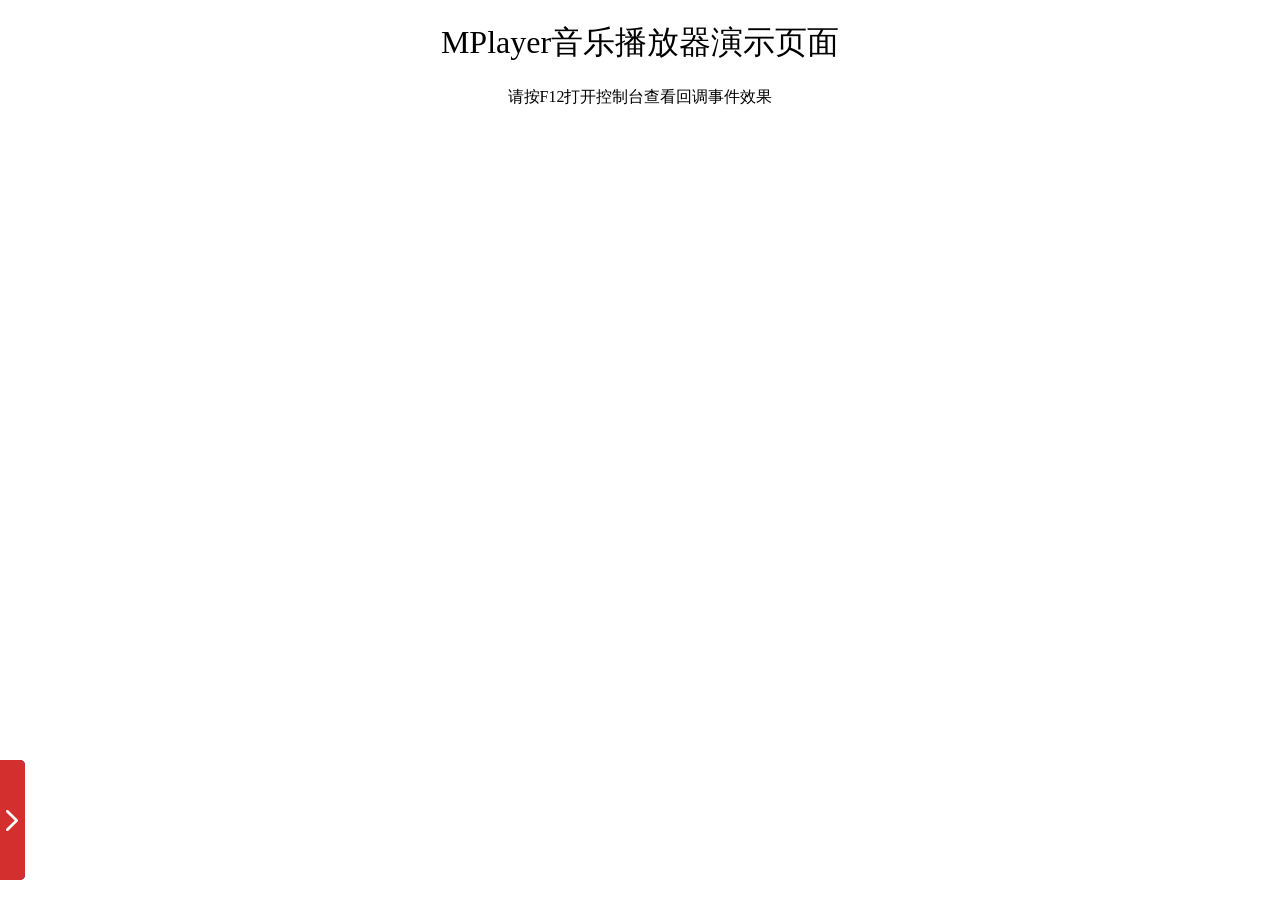
<file: 音乐/index.html>
<!DOCTYPE html>
<html>
<head>
	<meta charset="UTF-8">
	<title>MPlayer音乐播放器-A5源码</title>
	<link rel="stylesheet" href="css/mplayer.css">
	<style>
		.info {
			font-family: "Microsoft Yahei";
			text-align: center;
		}
		.info h1 {
			font-weight: 400;
		}
	</style>
</head>
<body>
<div class="info">
	<h1>MPlayer音乐播放器演示页面</h1>
	<p>请按F12打开控制台查看回调事件效果</p>
</div>
<div class="mp">
	<div class="mp-box">
		<img src="img/mplayer_error.png" alt="music cover" class="mp-cover">
		<div class="mp-info">
			<p class="mp-name">燕归巢</p>
			<p class="mp-singer">许嵩</p>
			<p><span class="mp-time-current">00:00</span>/<span class="mp-time-all">00:00</span></p>
		</div>
		<div class="mp-btn">
			<button class="mp-prev" title="上一首"></button>
			<button class="mp-pause" title="播放"></button>
			<button class="mp-next" title="下一首"></button>
			<button class="mp-mode" title="播放模式"></button>
			<div class="mp-vol">
				<button class="mp-vol-img" title="静音"></button>
				<div class="mp-vol-range" data-range_min="0" data-range_max="100" data-cur_min="80">
					<div class="mp-vol-current"></div>
					<div class="mp-vol-circle"></div>
				</div>
			</div>
		</div>
		<div class="mp-pro">
			<div class="mp-pro-current"></div>
		</div>
		<div class="mp-menu">
			<button class="mp-list-toggle"></button>
			<button class="mp-lrc-toggle"></button>
		</div>
	</div>
	<button class="mp-toggle">
		<span class="mp-toggle-img"></span>
	</button>
	<div class="mp-lrc-box">
		<ul class="mp-lrc"></ul>
	</div>
	<button class="mp-lrc-close"></button>
	<div class="mp-list-box">
		<ul class="mp-list-title"></ul>
		<table class="mp-list-table">
			<thead>
				<tr>
					<th>歌名</th>
					<th>歌手</th>
					<th>时长</th>
				</tr>
			</thead>
			<tbody class="mp-list"></tbody>
		</table>
	</div>
</div>
<script src="js/jquery.min.js"></script>
<script src="js/mplayer.js"></script>
<script src="js/mplayer-list.js"></script>
<script src="js/mplayer-functions.js"></script>
<script src="js/jquery.nstSlider.min.js"></script>
<script>
var modeText = ['顺序播放','单曲循环','随机播放','列表循环'];
var player = new MPlayer({
	// 容器选择器名称
	containerSelector: '.mp',
	// 播放列表
	songList: mplayer_song,
	// 专辑图片错误时显示的图片
	defaultImg: 'img/mplayer_error.png',
	// 自动播放
	autoPlay: true,
	// 播放模式(0->顺序播放,1->单曲循环,2->随机播放,3->列表循环(默认))
	playMode:0,
	playList:0,
	playSong:0,
	// 当前歌词距离顶部的距离
	lrcTopPos: 34,
	// 列表模板，用${变量名}$插入模板变量
	listFormat: '<tr><td>${name}$</td><td>${singer}$</td><td>${time}$</td></tr>',
	// 音量滑块改变事件名称
	volSlideEventName:'change',
	// 初始音量
	defaultVolume:80
}, function () {
	// 绑定事件
	this.on('afterInit', function () {
		console.log('播放器初始化完成，正在准备播放');
	}).on('beforePlay', function () {
		var $this = this;
		var song = $this.getCurrentSong(true);
		var songName = song.name + ' - ' + song.singer;
		console.log('即将播放'+songName+'，return false;可以取消播放');
	}).on('timeUpdate', function () {
		var $this = this;
		console.log('当前歌词：' + $this.getLrc());
	}).on('end', function () {
		var $this = this;
		var song = $this.getCurrentSong(true);
		var songName = song.name + ' - ' + song.singer;
		console.log(songName+'播放完毕，return false;可以取消播放下一曲');
	}).on('mute', function () {
		var status = this.getIsMuted() ? '已静音' : '未静音';
		console.log('当前静音状态：' + status);
	}).on('changeMode', function () {
		var $this = this;
		var mode = modeText[$this.getPlayMode()];
		$this.dom.container.find('.mp-mode').attr('title',mode);
		console.log('播放模式已切换为：' + mode);
	});
});


$(document.body).append(player.audio); // 测试用

setEffects(player);


</script>
</body>
</html>
</file>
<file: 变大变小/css/style.css>
html, body{
font-family: 'Open Sans', sans-serif;
 font-size: 100%;
 background: #FFf;
}
body a {
	transition:0.5s all;
	-webkit-transition:0.5s all;
	-moz-transition:0.5s all;
	-o-transition:0.5s all;
	-ms-transition:0.5s all;
}
@font-face {
   font-family: 'HammersmithOne-Regular';
   src: url(../fonts/FugazOne-Regular.ttf)format('truetype');
}
a:hover{
 text-decoration:none;
}
input[type="button"],input[type="submit"],li.parallelogram{
	transition:0.5s all;
	-webkit-transition:0.5s all;
	-moz-transition:0.5s all;
	-o-transition:0.5s all;
	-ms-transition:0.5s all;
}
h1,h2,h3,h4,h5,h6{
   margin:0;	
}	
p{
	margin:0;
font-family: 'Open Sans', sans-serif;
}
ul{
	margin:0;
	padding:0;
}
.navbar-header {
    width: 17%;
    float: left;
}
.navbar-header h1 {
    margin: 0;
    font-size: .95em;
    display: block;
}
div#bs-example-navbar-collapse-1 {
    width: 76%;
    float: left;
}
/*--header-nav--*/
.header{
    background-color: #E1009F;
    border: none;
    padding: .6em 0em 1.8em;
    margin: 0;
    border-radius: 0;
}
.navbar-default .navbar-nav > li > a {
    color: #fff !important;
}
.navbar {
    min-height: 0 !important;
    margin-bottom: 0 !important;
}
.navbar-default {
    background-color: #E1009F !important;
    border-color: #E1009F !important;
}
.navbar-header a.navbar-brand {
	color: #fff;
	font-size: 3em;
	font-weight: 100;
	margin-bottom: 0;
}
a.navbar-brand span {
    font-size: .45em;
    padding-top: 12px;
    display: block;
    font-weight: 100;
    text-align: right;
}
.navbar-header a.navbar-brand:hover {
	color: #fff;
	text-decoration:none;
}
.navbar-nav>li>a {
	    padding-top: 26px !important;
    padding-bottom: 0 !important;
    	font-size: 20px;
	font-weight: 300;
}
ul.nav.navbar-nav.navbar-right.margin-top {
	margin-top: 0px;
	padding:0;
}
ul.nav.navbar-nav.navbar-right.margin-top li{
	margin:0px 10px 0px 0px;
	padding:0px 0px 0px 0px;
}
.cl-effect-2 a {
	-webkit-perspective: 1000px;
	-moz-perspective: 1000px;
	perspective: 1000px;
}
.navbar-default .navbar-nav>.open>a, .navbar-default .navbar-nav>.open>a:focus, .navbar-default .navbar-nav>.open>a:hover {
	color: #00BFF3;
	background-color: #0B0354;
}
.dropdown-menu {
	background-color: #eee;
}
.dropdown-menu>li>a:focus, .dropdown-menu>li>a:hover {
	background-color: #999;
}
span.caret:hover {
	color: #fff;
}
.copyrights{
	text-indent:-9999px;
	height:0;
	line-height:0;
	font-size:0;
	overflow:hidden;
}
/*
.cl-effect-2 a span {
	position: relative;
	display: inline-block;
	padding: 0;

	background: none !important;
	-webkit-transition: -webkit-transform 0.3s;
	-ms-transition: -webkit-transform 0.3s;
	-o-transition: -webkit-transform 0.3s;
	-moz-transition: -moz-transform 0.3s;
	transition: transform 0.3s;
	-webkit-transform-origin: 50% 0;
	-moz-transform-origin: 50% 0;
	transform-origin: 50% 0;
	-webkit-transform-style: preserve-3d;
	-moz-transform-style: preserve-3d;
	transform-style: preserve-3d;
	color: #fff;
}

.cl-effect-2 a span::before {
	position: absolute;
	top: 100%;
	left: 0;
	width: 100%;
	height: 100%;
	font-size: 20px;
	font-weight: 600;
	color: #ffffff !important;
	padding: 0;
	z-index:999;
	background: none;
	content: attr(data-hover);
	-webkit-transition: background 0.3s;
	-moz-transition: background 0.3s;
	transition: background 0.3s;
	-webkit-transform: rotateX(-90deg);
	-ms-transform: rotateX(-90deg);
	-o-transform: rotateX(-90deg);
	-moz-transform: rotateX(-90deg);
	transform: rotateX(-90deg);
	-webkit-transform-origin: 50% 0;
	-o-transform-origin: 50% 0;
	-ms-transform-origin: 50% 0;
	-moz-transform-origin: 50% 0;
	transform-origin: 50% 0;
}
.cl-effect-2 a:hover span,
.cl-effect-2 a:focus span {
	-webkit-transform: rotateX(90deg) translateY(-22px);
	-moz-transform: rotateX(90deg) translateY(-22px);
	-o-transform: rotateX(90deg) translateY(-22px);
	-ms-transform: rotateX(90deg) translateY(-22px);
	transform: rotateX(90deg) translateY(-22px);
	color: #fff;
}

.csstransforms3d .cl-effect-2 a:hover span::before,
.csstransforms3d .cl-effect-2 a:focus span::before {
	background: none;
	color:#fff !important;
}*/
.navbar-default .navbar-nav > .active > a, .navbar-default .navbar-nav > .active > a:hover, .navbar-default .navbar-nav > .active > a:focus {
	color: red !important;
	font-weight: 600;
	font-size: 50px;
	z-index:999;
}
span.glyphicon.glyphicon-search.edit {
	color: #fff;
}
.btn-warning {
	color: #fff;
	background-color: #00BFE9 !important;
	 border-color: #00BFE9;
}
.btn-warning:hover{
	color: #fff;
	background-color: #00BFE9 !important;
	border-color: #00BFE9;
}
.btn-warning:hover{
	background-color: rgb(216, 11, 54) !important;
	border-color: rgb(216, 11, 54);
	transition:0.5s;
}
.banner{
	background:url(../images/banner.jpg);
	background-size:cover;
	min-height:650px;
	padding-top:0em !important;
	text-align:center;
}
/*-----*/
ul.nav.navbar-nav.navbar-right.margin-top > li > a:hover{
  color: #fff !important;
  background: transparent;
  -webkit-transition: all 0.3s ease;
  -moz-transition: all 0.3s ease;
  -o-transition: all 0.3s ease;
  transition: all 0.3s ease;
}
ul.nav.navbar-nav.navbar-right.margin-top > li > a:hover:before{
  position: absolute;
  content: "";
  width: 100%;
  left: 0;
  background: #2793FD;
  -webkit-transition: all 0.5s ease;
  -moz-transition: all 0.5s ease;
  -o-transition: all 0.5s ease;
  transition: all 0.5s ease;
}

ul.nav.navbar-nav.navbar-right.margin-top > li > a:before{
    position: absolute;
    content: "";
    height: 50%;
    background: #2793FD;
    right: 0;
    width: 0%;
        top: 18px;
    z-index: -1;
    -webkit-transition: all 0.6s ease;
    -moz-transition: all 0.6s ease;
    -o-transition: all 0.6s ease;
    transition: all 0.6s ease;
}
ul.nav.navbar-nav.navbar-right.margin-top > li > a:after {
position: absolute;
    content: "";
    height: 50%;
    background: #2793FD;
    right: 0;
    width: 0%;
       bottom: -8px;
    z-index: -1;
    -webkit-transition: all 0.4s ease;
    -moz-transition: all 0.4s ease;
    -o-transition: all 0.4s ease;
    transition: all 0.4s ease;
}
ul.nav.navbar-nav.navbar-right.margin-top > li > a:hover:after{
  position: absolute;
  content: "";
  width: 100%;
  left: 0;
  background: #2793FD;
  -webkit-transition: all 0.35s ease;
  -moz-transition: all 0.35s ease;
  -o-transition: all 0.35s ease;
  transition: all 0.35s ease;
}
/*----*/

/*--index-banner-slider--*/
/*----*/
.slider {
position: relative;
    padding: 25.5% 0 0;
}
.rslides {
    position: relative;
    list-style: none;
    overflow: hidden;
    width: 100%;
    padding: 0;
    margin: 0;
    height: 330px;
        text-align: left;
  }
 .rslides h3{
 	color: #fff;
    font-size: 3em;
    font-weight: 100;
    margin-top: 2em;
    text-align: left;
 }
.rslides p{
    color: #fff;
    font-size: .85em;
    width: 46%;
    line-height: 1.8em;
    text-align: left;
    padding: 0.5em 0 2em;
    font-weight: 100;
}
.rslides a{
background: #2793FD;
    padding: 15px 17px 15px 20px;
    color: #fff;
    margin-top: 11px;
        transition: 0.5s all;
    -webkit-transition: 0.5s all;
    -moz-transition: 0.5s all;
    -o-transition: 0.5s all;
    -ms-transition: 0.5s all;
}
.rslides a:hover{
		color:#fff;
	 background-color: #E1009F;
}
i.glyphicon.glyphicon-menu-right {
    padding-left: 15px;
    vertical-align: middle;
}/*
.readmore:hover .rslides a, i.glyphicon.glyphicon-menu-right {
	color:#fff;
	 background-color: #E1009F;
	     transition: 0.5s all;
    -webkit-transition: 0.5s all;
    -moz-transition: 0.5s all;
    -o-transition: 0.5s all;
    -ms-transition: 0.5s all;
}/*
i.glyphicon.glyphicon-menu-right {
    background-color: #2793FD;
    padding: 17px 12px 16px 15px;
    margin: 7px 13px 6px 1px;
    vertical-align: baseline;
    color: #fff;
    cursor:pointer;
        transition: 0.5s all;
    -webkit-transition: 0.5s all;
    -moz-transition: 0.5s all;
    -o-transition: 0.5s all;
    -ms-transition: 0.5s all;
}*/
.rslides li {
  -webkit-backface-visibility: hidden;
  position: absolute;
  display: none;
  width: 100%;
  left: 0;
  top: 0;
  }
.rslides li:first-child {
  position: relative;
  display: block;
  float: left;
  }
.callbacks_tabs a:after {
    content: "\f111";
    font-size: 0;
    font-family: FontAwesome;
    visibility: visible;
    display: block;
    height: 6px;
    width: 36px;
    display: inline-block;
    border: 2px solid #000;
    border-radius: 0;
    background: #000;
}
.callbacks_here a:after{
    border: 2px solid #000;
    background: transparent;
}
.callbacks_tabs a{
	visibility:hidden;
}
.callbacks_tabs li{
	display:inline-block;
}
ul.callbacks_tabs.callbacks1_tabs {
    position: absolute;
    bottom: 0%;
    z-index: 999;
    right: 0%;
    padding: 0;
}
.callbacks_nav {
    position: absolute;
    -webkit-tap-highlight-color: rgba(0,0,0,0);
    top: 54%;
    left: -14%;
    z-index: 3;
    text-indent: -9999px;
    overflow: hidden;
    text-decoration: none;
    height: 40px;
    width: 38px;
    margin-top: 0;
  }
.callbacks_nav.next {
  left: auto;
  background-position: right top;
    right: 4%;
    top: 54%;
 }
/*--/index-banner-slider--*/
/*--login-pop--*/
.login-pop {
    float: right;
    width: 7%;
    margin: 19px auto 0;
}
#loginpop {
	position: relative;
    float: right;
	  margin-top: 0em;
}
i.arrow {
    font-size: 0.9em;
  color: #34353a;
  vertical-align: baseline;
  transition:0.5s all;
	-webkit-transition:0.5s all;
	-moz-transition:0.5s all;
	-o-transition:0.5s all;
	-ms-transition:0.5s all;
  }
#loginpop a span:hover i.arrow{
  color:#fff;
  }
#loginpop a{
	text-decoration:none;
}
#loginpop a span{
    display: block;
    color: #fff;
    background: #2793FD;
    padding: 8px 20px;
    font-size: 0.9em;
    transition: 0.5s all;
    -webkit-transition: 0.5s all;
    -moz-transition: 0.5s all;
    -o-transition: 0.5s all;
    -ms-transition: 0.5s all;
    font-weight: 600;
    text-transform: uppercase;
  }
 #loginpop a span:hover{
	background:#1A6FC3 ;
	 color:#fff;
 }
/* Login Button */
#loginButton { 
    display:inline-block;  
    position:relative;
    z-index:30;
    cursor:pointer;
}
/* Login Box */
#loginBox {
    position:absolute;
	top:45px;
	right:0px;
    display:none;
    z-index:29;
}
#loginForm:after {
	  content: '';
	  position: absolute;
	  right: 25px;
	 top: -8px;
	  border-left: 10px solid rgba(0, 0, 0, 0);
	  border-right: 10px solid rgba(0, 0, 0, 0);
	  border-bottom: 13px solid #FFFFFF;
}
/* Login Form */
#loginForm {
	  width: 300px;
  background: #fff;
  border: 1px solid #d6d6d6;
  height: 251px;
}
#loginForm fieldset {
    margin:0 0 15px 0;
    display:block;
    border:0;
    padding:0;
}
fieldset#body {
    border-radius:3px;
    -webkit-border-radius:3px;
    -moz-border-radius:3px;
    -o-border-radius:3px;
    padding:15px 15px;
    margin:0;
}
#loginForm #checkbox {
    width:auto;
    margin:3px 6px 0 0;
    float:left;
    padding:0;
    border:0;
}
#body label {
   color:#34353a;
       margin: 8px 0 0 0;
    display:block;
    float:left;
    font-size:0.8725em;
    font-weight: 400;
}
#loginForm #body fieldset label{
    display:block;
    float:none;
    margin:0 0 6px 0;
}
#loginForm #login {
  width: auto;
  float: left;
  background:#232428;
  color: #fff;
  font-size: 0.8725em;
  padding: 7px 20px;
  border: none;
  margin: 0 12px 0 0;
  cursor: pointer;
  transition: all .5s;
  -webkit-transition: all .5s;
  -moz-transition: all .5s;
  -o-transition: all .5s;
  outline:none;
  text-transform: uppercase;
  
}
#loginForm #login:hover{
     background:#476bba;
}
#loginForm input {
   width: 100%;
  border: 1px solid #DADADA;
  color: #222;
  background: #FFF;
  padding: 6px;
  font-size: 0.8125em;
  -webkit-apperance: none;
  outline: none
}
#body label i {
  color: #000;
  font-size: 1em;
  font-style: normal;
}
#loginForm span a {
  color:#34353a;
  font-size: 0.85em;
  font-weight: 400;
  background: none;
  border: none;
  box-shadow: none;
  padding: 0 16px;
}
.welcome {
     padding: 6em 0 7em;
    text-align: center;
}
.welcome h2 {
    font-size: 3em;
    color:#797979;
        font-weight: 100;
}
.welcome p {
    font-size: .85em;
	width: 80%;
    margin:0 auto;
    line-height:1.8em;
    padding-top: 18px;
}
/*--nav-responsive--*/
@media only screen and (max-width :800px) {
	span.menu {
	   width: 35px;
  height: 35px;
  background: url(../images/nav.png)no-repeat 0px 0px;
  display: inline-block;
  float: left;
  cursor: pointer;
  margin: 0px 0px;
	}
	.top-menu {
		float: none;
		margin-top: 0em;
	}
	.top-menu  ul{
		display:none;
	}
	.top-menu  ul li {
		  display: block;
		  margin-right: 0;
		  margin: 6px 0;
	}
	.top-menu  span.menu{
		display:block;
	}
	.top-menu  ul{
	  margin: 53px 0;
	  padding: 2% 0;
	  z-index: 999;
	  position: absolute;
	    width: 93.5%;
	  background:#53bed6;
	  text-align: center;
	  margin-left: -2.3em;
	}
	.top-menu li a {
	  padding: 0.5em;
	  font-weight: 400;
	  font-size:0.9em;
	  }
	.logo {
		margin-top: 0.7em;
	}
	.top-menu ul li a {
	  font-size: 0.9em;
	  padding: 6px 0;
	}
}
.welcome-grid p {
    font-size: .85em;
    line-height: 1.8em;
}
.welcome-grid {
    border-right: 2px solid#DCDCDC;
}
.welcome-grid h3 {
    color: #555;
}
.welcome-grid h3 {
    color: #797979;
        padding: 21px 0 6px;
}
.welcome-gridsinfo {
border-top: 2px solid#DCDCDC;
    padding: 20px 0;
        text-align: center;
}
.welcome-grid:nth-child(4) {
    border-right:none;
}
i.glyphicon.glyphicon-pencil {
    font-size: 3em;
}
.welcome-grid:hover.welcome-grid h3{
	color:#E1009F ;
}
i.glyphicon.glyphicon-font{
	font-size: 3em;
}
.welcome-grid:hover.welcome-grid h3{
	color:#E1009F ;
}
i.glyphicon.glyphicon-blackboard{
    font-size: 3em;	
}
.welcome-grid:hover.welcome-grid h3{
	color:#E1009F ;
}
i.glyphicon.glyphicon-education{
    font-size: 3em;	
}
.welcome-grid:hover.welcome-grid h3{
	color:#E1009F ;
}
.effect-grid {
    padding: 7em 0;
}
/*-- testimonial --*/
.testimonials {
    background: url(../images/i15.jpg) no-repeat 0 0px;
    background-size: cover;
    padding: 2em 0 0 0;
    position: relative;
    text-align: center;
    margin-bottom: 0;
    min-height: 307px;
}
.testmonials div.head-section {
  margin-top: 1em;
}
.testimonial-nfo h3 {
  color: #FFF;
  font-size: 40px;
  font-weight: 300;
  margin: 0;
}
.testimonial-nfo h5 {
  color: #FFFFFF;
  font-size: 14px;
    margin: 0;
  line-height: 1.8em;
  font-weight: 300;
}
.testimonial-nfo h5 span{
	display:block;
}
.testimonial-grid p {
    font-size: 1.2em;
    font-style: italic;
    color: #FFF;
    text-align: center;
    width: 86%;
    margin: 0em auto 0;
    font-weight: 400;
}
.testimonial-grid p span {
    font-size: .85em;
  vertical-align: middle;
}
/*-- /testimonial --*/
/*-- news --*/
.news {
     padding: 4em 0 5em;
}
.news-text h3 {
  color: #797979;
  font-size: 40px;
  font-weight: 300;
  margin: 0;
}
.news-text p {
    font-size: .85em;
    padding-top: 12px;
}
.news-text p span {
     font-size: 1em;
    display: block;
    padding-top: 4px;
}
.news-text h5 {
  color: #969696;
  font-size: 14px;
  margin: 1em 0;
  line-height: 1.8em;
}
.news-text h5 span{
	display:block;
}
.news-grids {
  margin-top: 2em;
}
.news-grid img{
  width: 100%;
}
.news-grid a h4{
  color: #797979;
	font-size: 1.1em;
  font-weight: 400;
  margin: 0 0 .3em 0;
  margin-bottom: 0;
  padding-bottom: 3px;
}
.news-grid a:hover{
	text-decoration:none;
}
.news-grid span {
    font-size: 12px;
    line-height: 1.7em;
    display: block;
    margin-bottom: 1.2em;
    padding-top: 2px;
}
.news-info p {
    color: #ABACAD;
       font-size: .85em;
    margin: 0;
    line-height: 1.8em;
    font-weight: 400;
    margin-top: 10px;
}
.news-grid {
  padding-left: 0;
}
a.mask {
  text-decoration: none;
  overflow: hidden;
  display: block;
}
img.zoom-img {
  -webkit-transform: scale(1, 1);
  -webkit-transition-timing-function: ease-out;
  -webkit-transition-duration: 250ms;
  -moz-transform: scale(1, 1);
  -moz-transition-timing-function: ease-out;
  -moz-transition-duration: 250ms;
}
img.zoom-img:hover {
  -webkit-transform: scale(1.18);
  -webkit-transition-timing-function: ease-out;
  -webkit-transition-duration: 750ms;
  -moz-transform: scale(1.15);
  -moz-transition-timing-function: ease-out;
  -moz-transition-duration: 750ms;
  overflow: hidden;
}
/*--/news--*/
/*-- footer --*/
.footer{
	padding:3em 0;
	background:#292929;
}
.footer-left ul{
	padding:0;
	margin:0;
}
.footer-left ul li{
	display:inline-block;
	margin:0 1em;
}
.footer-left ul li:nth-child(1){
	margin-left:0;
}
.footer-left ul li a{
	color:#FFF;
	font-size:14px;
}
.footer-left ul li a:hover{
	color: #E1009F;
	text-decoration:none;
}
.footer-left form{
  margin-top: 3em;
}
.footer-left input[type="text"] {
  width: 100%;
  color: #898888;
  background: none;
  outline: none;
  font-size: 16px;
  padding: .5em;
  margin-bottom: 2em;
  -webkit-appearance: none;
  border-bottom: solid 1px #595959;
  border-top: none;
  border-right: none;
  border-left: none;
}
.footer-left input[type="submit"] {
  border: none;
  outline: none;
  color: #FFF;
  padding: .5em 1.5em;
  font-size: 16px;
  margin: 0.5em 0 0 0;
  -webkit-appearance: none;
  background: #2793FD;
  	transition:0.5s all;
	-webkit-transition:0.5s all;
	-moz-transition:0.5s all;
	-o-transition:0.5s all;
	-ms-transition:0.5s all;
}
.footer-left input[type="submit"]:hover{
	background:#E1009F;
	transition: 0.5s all;
	-webkit-transition: 0.5s all;
	-o-transition: 0.5s all;
	-moz-transition: 0.5s all;
	-ms-transition: 0.5s all;
}
.footer-middle h3{
color: #FFFFFF;
  font-size: 1.5em;
  font-weight: 400;
  margin: 0;
  text-transform: uppercase;
}
.footer-right p{
  color: #989898;
    font-size: .85em;
  margin: .5em 0 0 0;
  line-height: 1.8em;
  font-weight: 400;
}
.address p {
  color: #989898;
  font-size: 14px;
  line-height: 1.8em;
  padding-left: 3em;
  margin: 2em 0 0 0;
  background: url(../images/location.png) no-repeat 0px 5px;
}
.address p span {
  display: block;
}
.phone{
	margin-top:2em;
}
.phone p{
	color: #989898;
    font-size: .85em;
	line-height: 1.8em;
	padding-left: 3em;
	margin: 2em 0 0 0;
	background: url(../images/phone.png) no-repeat 0px 0px;
}
.footer-right h3 {
    color: #fff;
    font-size: 1.5em;
    text-transform: uppercase;
    margin-bottom: 10px;
    margin-top: 0;
}
.footer-right a:hover{
	text-decoration:none;
}
.copyright{
  background: #4D4D4D;
  padding: 1em 0;
}
.copyright-left p{
  color: #FFF;
  font-size: 14px;
  margin: .4em 0 0 0;
}
.copyright-left p a{
	color:#FFF;
}
.copyright-left{
	float:left;
}
.copyright-right{
	float:right;
}
.copyright-right ul{
	padding:0;
	margin:0;
}
.copyright-right ul li{
	display:inline-block;
	margin:0 .5em;
}
.copyright-right ul li a.twitter{
  background: url(../images/icons1.png) no-repeat 0px 0px;
  height: 24px;
  display: block;
  width: 24px;
}
.copyright-right ul li a.facebook{
  background: url(../images/icons1.png) no-repeat -33px 0px;
}
.copyright-right ul li a.chrome{
  background: url(../images/icons1.png) no-repeat -66px 0px;
}
.copyright-right ul li a.pinterest{
  background: url(../images/icons1.png) no-repeat -99px 0px;
}
.copyright-right ul li a.linkedin{
  background: url(../images/icons1.png) no-repeat -132px 0px;
}
.copyright-right ul li a.dribbble{
  background: url(../images/icons1.png) no-repeat -164px 0px;
}
.copyright-right ul li a.twitter:hover {
  opacity: 0.5;
}
/*-- /footer --*/
#toTop {
    display: none;
    text-decoration: none;
    position: fixed;
    bottom: 14px;
    right: 3%;
    overflow: hidden;
    width: 40px;
    height: 40px;
    border: none;
    text-indent: 100%;
    background: url("../images/to-top1.png") no-repeat 0px 0px;
}
/*--inner-pages-about--*/
.banner5 {
    min-height: 83px;
}
.banner5 h2 {
    color: #fff;
    padding-top: 21px;
    margin: 0;
    font-size: 2.7em
}
.about{
	padding:3em 0;
}
.about-info-grids{
	margin-top:2em;
}
.abt-pic{
	padding-left:0;
}
.abt-info-pic{
	padding-right:0;
}
.abt-info-pic h3 {
font-size: 1.4em;
    color: #737373;
    line-height: 1.3em;
    padding-top: 0;
}
.abt-info-pic p {
  line-height: 1.7em;
  margin-top: 1em;
    font-size: .85em;
  color: #777;
}
.abt-info-pic ul{
	margin-top:1em;
}
.abt-info-pic li {
  margin: 0 0 10px 20px;
  color: #9A9598;
  font-size: 0.9em;
  text-decoration: none;
}
.testimonals{
    margin-top: 6em;
}
.testimonals h3,.team h3{
  font-size: 1.8em;
  color: #737373;
  margin-bottom:0.7em;
      padding: 0;
}
.testimonal-grid:first-child {
  margin: 0;
}
.testimonal-grid{
  margin: 0 0 0 30px;
  padding:0;
  width: 31.5%;
}
.testi-info p{
  background: #161616;
  padding: 25px 30px 25px 30px;
  border-radius: 0;
  line-height: 1.5em;
  font-size: .85em;
  color: #7d7d7d;
  transition:0.5s all;
	-webkit-transition:0.5s all;
	-moz-transition:0.5s all;
	-o-transition:0.5s all;
	-ms-transition:0.5s all;
}
.testi-info p:hover{
	color:#fff;
		transition:0.5s all;
	-webkit-transition:0.5s all;
	-moz-transition:0.5s all;
	-o-transition:0.5s all;
	-ms-transition:0.5s all;
}
.testi-info h4 {
    color: #737373;
    font-size: 1.3em;
    margin-top: 15px;
    padding: 0;
}
.testi-info a{
	color:#737373;
	text-decoration:none;
	font-size: 0.75em;
	font-weight:600;
}
.testi-info a:hover{
	color:#2793FD;
}
.team {
    margin: 6em 0 3em;
}
.grid-4 {
	width: 22%;
	float: left;
	margin: 0 3% 0% 0;
}
.team-grid p {
    font-size: .85em;
  line-height: 1.8em;
  color: #CACACA;
}
.team-grid img {
	width: 100%;
}
.team-grid h4{
color: #8E8E8E;
    font-size: 1.3em;
    margin: 0.8em 0 7px;
    padding: 0;
}
/*-- typography-page-ends-here --*/
h2.heading {
    margin: 0 0px 0.3em 0;
    color: #000;
    font-size: 2em;
    letter-spacing: 3px;
}
.typrography {
    padding: 5em 0;
}
.grid_3 h3 {
	padding-bottom: .5em;
    font-size: 2em;
    letter-spacing: 3px;
    color: #3382C9;
}
.grid_4 h3 {
	color: #666161;
	padding-bottom:0;
	font-size: 2em;
    letter-spacing: 0;
}
.grid_4 h3 {
	padding: 12px 0;
}
.grid_5 h1, h2, h3, h4, h5, h6 {
	padding: 12px 0;
}
h3.first {
	    padding-bottom: .5em;
    font-size: 2em;
    letter-spacing: 3px;
    color: #3382C9;
}
.input-group {
    margin-bottom: 20px;
}
h3.bars {
    padding-bottom: .5em;
    font-size: 2em;
    letter-spacing: 3px;
    color: #3382C9;
}
.badge {
    background-color: #3382D3;
}
.page-header h1 {
    padding-bottom: .5em;
    font-size: 2em;
    letter-spacing: 3px;
    color: #3382C9;
}
section#tables h2 {
    padding-bottom: .5em;
    font-size: 2em;
    letter-spacing: 3px;
    color: #3382C9;
}
div#myTabContent {
    margin-top: 0.5em;
}
/*-- typography-page-ends-here --*/
/*-- gallery --*/
/*__ Gallery Page Starts Here --*/
.gallery{
	padding:2em 0;
}
.gallery h3{
  font-size: 31px;
  margin: 0 0 1em 0;
  font-weight: 700;
  padding-bottom: .5em;
  text-align: center;
  color: #1CD5B5;
}
.view {
   width: 265px;
   height: 182px;
   margin: 10px;
   float: left;
   border: 10px solid #fff;
   overflow: hidden;
   position: relative;
   text-align: center;
   -webkit-box-shadow: 1px 1px 2px #e6e6e6;
   -moz-box-shadow: 1px 1px 2px #e6e6e6;
   box-shadow: 1px 1px 2px #e6e6e6;
   cursor: default;
}
.view .mask,.view .content {
  width: 244px;
  height: 163px;
  position: absolute;
  overflow: hidden;
  top: 0;
  left: 0;
}
.view img {
   display: block;
   position: relative;
}
.view h3 {
  text-transform: uppercase;
  color: #fff;
  text-align: center;
  position: relative;
  font-size: 17px;
  padding: 36px 0 10px;
  background: rgba(0, 0, 0, 0.8);
  margin: 20px 0 0 0;
}
.view p {
   font-style: italic;
   font-size: 12px;
   position: relative;
   color: #fff;
   padding: 10px 22px 0px;
   text-align: center;
}
.view-tenth img {
	width:100%;
   -webkit-transform: scaleY(1);
   -moz-transform: scaleY(1);
   -o-transform: scaleY(1);
   -ms-transform: scaleY(1);
   transform: scaleY(1);
   -webkit-transition: all 0.7s ease-in-out;
   -moz-transition: all 0.7s ease-in-out;
   -o-transition: all 0.7s ease-in-out;
   -ms-transition: all 0.7s ease-in-out;
   transition: all 0.7s ease-in-out;
}
.view-tenth .mask {
  background: #2793FD;
   -webkit-transition: all 0.5s linear;
   -moz-transition: all 0.5s linear;
   -o-transition: all 0.5s linear;
   -ms-transition: all 0.5s linear;
   transition: all 0.5s linear;
   -ms-filter: "progid: DXImageTransform.Microsoft.Alpha(Opacity=0)";
   filter: alpha(opacity=0);
   opacity: 0;
}
.view-tenth h3 {
   border-bottom: 1px solid #fff;
   background: transparent;
   margin: 0;
   -webkit-transform: scale(0);
   -moz-transform: scale(0);
   -o-transform: scale(0);
   -ms-transform: scale(0);
   transform: scale(0);
   color: #fff;
   -webkit-transition: all 0.5s linear;
   -moz-transition: all 0.5s linear;
   -o-transition: all 0.5s linear;
   -ms-transition: all 0.5s linear;
   transition: all 0.5s linear;
   -ms-filter: "progid: DXImageTransform.Microsoft.Alpha(Opacity=0)";
   filter: alpha(opacity=0);
   opacity: 0;
}
.view-tenth p {
   color: #fff;
   -ms-filter: "progid: DXImageTransform.Microsoft.Alpha(Opacity=0)";
   filter: alpha(opacity=0);
   opacity: 0;
   -webkit-transform: scale(0);
   -moz-transform: scale(0);
   -o-transform: scale(0);
   -ms-transform: scale(0);
   transform: scale(0);
   -webkit-transition: all 0.5s linear;
   -moz-transition: all 0.5s linear;
   -o-transition: all 0.5s linear;
   -ms-transition: all 0.5s linear;
   transition: all 0.5s linear;
}
.view-tenth a.info {
   -ms-filter: "progid: DXImageTransform.Microsoft.Alpha(Opacity=0)";
   filter: alpha(opacity=0);
   opacity: 0;
   -webkit-transform: scale(0);
   -moz-transform: scale(0);
   -o-transform: scale(0);
   -ms-transform: scale(0);
   transform: scale(0);
   -webkit-transition: all 0.5s linear;
   -moz-transition: all 0.5s linear;
   -o-transition: all 0.5s linear;
   -ms-transition: all 0.5s linear;
   transition: all 0.5s linear;
}
.view-tenth:hover img {
   -webkit-transform: scale(10);
   -moz-transform: scale(10);
   -o-transform: scale(10);
   -ms-transform: scale(10);
   transform: scale(10);
   -ms-filter: "progid: DXImageTransform.Microsoft.Alpha(Opacity=0)";
   filter: alpha(opacity=0);
   opacity: 0;
}
.view-tenth:hover .mask {
   -ms-filter: "progid: DXImageTransform.Microsoft.Alpha(Opacity=100)";
   filter: alpha(opacity=100);
   opacity: 1;
}
.view-tenth:hover h3,.view-tenth:hover p,.view-tenth:hover a.info {
   -webkit-transform: scale(1);
   -moz-transform: scale(1);
   -o-transform: scale(1);
   -ms-transform: scale(1);
   transform: scale(1);
   -ms-filter: "progid: DXImageTransform.Microsoft.Alpha(Opacity=100)";
   filter: alpha(opacity=100);
   opacity: 1;
}
.pag-nations{
	margin:1em 0 2em;
	text-align:center;
}
ul.p_n-list{
	padding:0;
}
ul.p_n-list li{
	display:inline-block;
	margin:0 3px;
}
ul.p_n-list li a{
	display: inline-block;
	padding:5px 15px;
	background:#20aedc;
	color:#fff;
	font-size:1em;
}
ul.p_n-list li a:hover{
	background:#000;
}		
/*-- .gallery__ Gallery Page Ends Here --*/
/*-- contact --*/
.contact{
	padding:2em 0;
}
.contact-info h3.c-text{
  font-size: 31px;
  margin: 0;
  font-weight: 100;
  padding-bottom: .5em;
  text-align: left;
  color: #2793FD;
}
.map iframe {
	width: 100%;
	min-height: 350px;
	border: none;
}
.contact-grids {
    margin-top: 5em;
}
.contact-grid-left h3{
  font-size: 23px;
  margin: 0 0 1em 0;
  color: #868686;
  padding-bottom: .5em;
  border-bottom: 1px solid #868686;
}
.col-md-4.contact-grid-left {
    padding-left: 0;
}
.contact-grid-left p {
  font-size: 14px;
  margin: 0.5em 0;
  color: #B3B3B3;
  line-height: 1.8em;
}
.contact-grid-left span{
	display:block;
}
.contact-grid-middle h3{
	font-size: 23px;
	margin: 0 0 1em 0;
	color: #868686;
	padding-bottom: .5em;
	border-bottom: 1px solid #868686;
}
.contact-grid-middle ul {
	margin:0;
	padding:0;
}
.contact-grid-middle ul li{
  display: block;
  font-size: 14px;
  margin: 0;
  color: #B3B3B3;
  line-height: 1.8em;
}
.contact-grid-right h3{
	font-size: 23px;
	margin: 0 0 1em 0;
	color: #868686;
	padding-bottom: .5em;
	border-bottom: 1px solid #868686;
}
.contact-grid-right a{
  font-size: 14px;
  margin: 0;
  color: #B3B3B3;
}
.contact-grid-right a:hover{
	  color: #E1009F ;
}
.contact-info {
	margin-top: 2em;
}
.cf-1 {
        margin: 6em 0 2em;
}
.contact-info-text h3{
	font-size: 23px;
	margin: 0 0 1em 0;
	color: #868686;
	padding-bottom: .5em;
	border-bottom: 1px solid #868686;
}
.contact-info-text p{
  font-size: 14px;
  margin: 0;
  color: #B3B3B3;
  line-height: 1.8em;
}
.contact-info-grids {
	margin-top: 2em;
}
.contact-info-grids form input[type="text"] {
	width: 32.63%;
	color: #898888;
	outline: none;
	font-size: 14px;
	padding: .5em;
	margin: 0 .5em 1em 0;
	border: solid 1px #D5D4D4;
	-webkit-appearance: none;
}
.contact-info-grids form textarea {
	resize: none;
	width: 100%;
	color: #898888;
	font-size: 14px;
	outline: none;
	padding: .5em;
	border: solid 1px #D5D4D4;
	min-height: 150px;
	-webkit-appearance: none;
}
.contact-info-grids form input[type="text"]:nth-child(3) {
	margin-right: 0;
}
.contact-info-grids form input[type="submit"] {
  border: none;
  outline: none;
  color: #2793FD;
  background: none;
  font-size: 18px;
  font-weight: 600;
  margin: .6em 0;
  -webkit-appearance: none;
}
.contact-info-grids form input[type="submit"]:hover{
	color: #E1009F ;
	text-decoration:none;
	transition: .5s all;
	-webkit-transition: .5s all;
	-moz-transition: .5s all;
	-o-transition: .5s all;
	-ms-transition: .5s all;
}
/*--/contact--*/
/*--/inner-pages-about--*/
/*--responsive--*/
@media(max-width:1024px){
	div#bs-example-navbar-collapse-1 {
	    width: 74.5%;
	}
	.slider {
	    padding: 15.5% 0 0;
	}
	.banner {
	        min-height: 433px;
	}
	.grid li {
	    width: 311px;
	}
	.testimonials {
	    margin-bottom: 0em;
	    padding: 1em 0 0em;
	         min-height: 265px;
	}
	.team-grid h4 {
	    font-size: 1.1em;
	}
	.banner5 {
	    min-height: 83px;
	}
	.abt-info-pic h3 {
	    font-size: 1.2em;
	    line-height: 1.5em;
	        margin-top: 0;
	}
	.rslides h3 {
	    margin-top: 0em;
	}
	ul.callbacks_tabs.callbacks1_tabs {
	     bottom: 14%;
	}
	.welcome h2 {
	    margin-bottom: 0;
	}
	.testimonal-grid {
	    margin: 0 0 0 30px;
	    padding: 0;
	    width: 31.2%;
	}
	.footer-right h3 {
	    font-size: 1.1em;
	    margin-bottom: 13px;
	    margin-top: 0;
	}
	.footer-middle h3 {
	    font-size: 1.2em;
	}
	.news-grid a h4 {
	    font-size: 1em;
	}
	.view {
	    width: 229px;
	    height: 160px;
	    margin: 3px;
	}
	.contact-info-grids form input[type="text"] {
	    width: 32.54%;
	}
	.testimonals {
	    margin-top: 3em;
	}
	.team {
	    margin: 5em 0 2em;
	}
	.welcome {
	    padding: 3em 0 6em;
	}
	.effect-grid {
	    padding: 5em 0;
	}
	.news {
	      padding: 4em 0;
	}
	.navbar-header a.navbar-brand {
	    font-size: 2em;
	}
	.view .mask, .view .content {
	    width: 212px;
	}
	.news-text h3 {
	    padding: 0;
	}
	.news-grids {
	    margin-top: 1em;
	}
	.cf-1 {
	    margin: 3em 0 2em;
	}
	.contact {
	    padding: 2em 0 0;
	}
	.contact-grid-middle h3 {
	    margin: 0 0 .6em 0;
	}
	.contact-grid-right h3 {
	    margin: 0 0 .6em 0;
	}
	.contact-grid-left h3 {
	    margin: 0 0 .6em 0;
	}
	a.navbar-brand span {
	    padding-top: 6px;
	}
	.login-pop {
	    margin: 18px auto 0;
	}
	.view h3 {
	    padding: 26px 0 10px;
	}
}
@media(max-width:800px){
.navbar-right {
	    margin-right: 0px !important;
	}
	ul.nav.navbar-nav.navbar-right.margin-top li {
	    margin: 1px 0px 0px 0px;
	}
	.navbar-nav>li>a {
	    font-size: 16px;
	}
	.news-text h3 {
    		font-size: 35px;
    }
    .view h3 {
		    padding: 29px 0 10px;
    }
	.slider {
	    padding: 4% 0 0;
	}
	.banner {
	    min-height: 414px;
	}
	.rslides h3 {
	    margin-top: 1em;
	}
	.banner5 {
	    min-height: 83px;
	}
	.welcome-grid {
	    width: 50%;
	    float: left;
	    margin-top: 2em;
	}
	.welcome-grid:nth-child(2) {
	    border: none;
	}
	.welcome-grid:nth-child(4) {
	    border-right: none;
	}
	.welcome-grid h3 {
	     padding: 14px 0 4px;
	}
	.grid li {
	    width: 336px;
	}
	.testimonial-grid p {
	    font-size: 1em;
	    line-height: 1.8em;
	}
	.news-grid {
	    width: 50%;
	    float: right;
	    margin: 31px auto 0;
	}
	.footer-middle {
	    width: 50%;
	    float: left;
	    margin: 3em 0 0;
	}
	.footer-right {
	    width: 50%;
	    float: left;
	    margin: 3em 0 0;
	}
	.copyright-left {
	    float: none;
	    width: 100%;
	    margin: 0 auto;
	    text-align: center;
	}
	.copyright-right {
	    float: none;
	    width: 100%;
	       margin: 22px auto 6px;
	    text-align: center;
	}
	.footer-left input[type="text"] {
	    margin-bottom: .5em;
	}
	.abt-pic {
	    padding-left: 0;
	    width: 53%;
	    float: left;
	}
	.testimonal-grid {
	    width: 30.5%;
	    float: left;
	}
	.team-grid h4 {
	    font-size: 1em;
	}
	.view {
	    width: 234px;
	}
	.news-grids {
	    margin-top: 0;
	}
	.welcome h2 {
		 font-size: 2.5em;
	}
	.testimonial-nfo h5 {
	    padding: 0 0 10px;
	}
	.effect-grid {
	    padding: 3em 0 3em;
	}
	.news {
	    padding: 2em 0 4em;
	}
	.welcome {
	    padding: 2em 0 4em;
	}
	.banner5 h2 {
	    font-size: 2.4em;
	}
	.contact-grid-left{
		padding: 0;
		    margin-bottom: 1em;
	}
	.contact-grid-middle{
		padding: 0;
		    margin-bottom: 1em;
	}
	.contact-grid-right{
		padding: 0;
	}
	.contact-grid-left h3 {
	    margin: 0 0 .3em 0;
	}
	.contact-grid-middle h3 {
   		 margin: 0 0 .3em 0;
    }
    .contact-grid-right h3 {
  		  margin: 0 0 .3em 0;
    }
	.cf-1 {
	    margin: 4em 0 0em;
	}
	.contact-grids {
	    margin-top: 3em;
	}
	.contact-info {
	    margin-top: 1.5em;
	}
	.contact-info-text h3 {
	    margin: 0 0 .3em 0;
	}
	.contact {
	    padding: 0em 0 2em;
	}
	.navbar-right {
	    float: left !important;
	    margin-left: 56px !important;
	}
	.abt-info-pic p {
	    line-height: 1.8em;
	    margin-top: 0em;
	    font-size: .85em;
	    color: #B1B1B1;
	}
	.abt-info-pic h3 {
	    font-size: 1em;
	}
	.abt-info-pic ul {
	    margin-top: 1.5em;
	}
	.testimonals {
	    margin-top: 2em;
	}
	.team {
	    margin: 4em 0 2em;
	}
	.about-info-grids {
	    margin-top: 0;
	}
	.typrography {
	    padding: 2em 0;
	}
	.gallery {
   		 padding: 1em 0;
    }
    .contact-info-grids form input[type="text"] {
	 	  width: 32.3%;
	}
}
@media(max-width:768px){
	.navbar-right {
	    margin-right: 0px !important;
	}
	.contact-info-grids form input[type="text"] {
	    width: 32.3%;
	}
	.gallery {
   		 padding: 1em 0;
    }
	.about-info-grids {
	    margin-top: 0;
	}
	.typrography {
	    padding: 2em 0;
	}
	ul.nav.navbar-nav.navbar-right.margin-top li {
	    margin: 1px 0px 0px 0px;
	}
	.navbar-nav>li>a {
	    font-size: 16px;
	}
	.news-text h3 {
    		font-size: 35px;
    }
    .view h3 {
		    padding: 29px 0 10px;
    }
	.slider {
	    padding: 4% 0 0;
	}
	.banner {
	        min-height: 375px;
	}
	.rslides h3 {
	    margin-top: 1em;
	}
	.banner5 {
	    min-height: 83px;
	}
	.welcome-grid {
	    width: 50%;
	    float: left;
	    margin-top: 2em;
	}
	.welcome-grid:nth-child(2) {
	    border: none;
	}
	.welcome-grid:nth-child(4) {
	    border-right: none;
	}
	.welcome-grid h3 {
	     padding: 14px 0 4px;
	}
	.grid li {
	    width: 336px;
	}
	.testimonial-grid p {
	    font-size: .95em;
	    line-height: 1.7em;
	}
	.news-grid {
	    width: 50%;
	    float: right;
	    margin: 31px auto 0;
	}
	.footer-left ul li a {
	    font-size: 17px;
	}
	.footer-middle {
	    width: 50%;
	    float: left;
	    margin: 3em 0 0;
	}
	.footer-right {
	    width: 50%;
	    float: left;
	    margin: 3em 0 0;
	}
	.copyright-left {
	    float: none;
	    width: 100%;
	    margin: 0 auto;
	    text-align: center;
	}
	.copyright-right {
	    float: none;
	    width: 100%;
	       margin: 22px auto 6px;
	    text-align: center;
	}
	.footer-left input[type="text"] {
	    margin-bottom: .5em;
	}
	.abt-pic {
	    padding-left: 0;
	    width: 53%;
	    float: left;
	}
	.testimonal-grid {
	    width: 30.5%;
	    float: left;
	}
	.team-grid h4 {
	    font-size: 1em;
	}
	.view {
	    width: 234px;
	}
	.news-grids {
	    margin-top: 0;
	}
	.welcome h2 {
		 font-size: 2.5em;
	}
	.testimonial-nfo h5 {
	    padding: 0 0 10px;
	}
	.effect-grid {
	    padding: 3em 0 3em;
	}
	.news {
	    padding: 2em 0 4em;
	}
	.welcome {
	    padding: 2em 0 4em;
	}
	.banner5 h2 {
	    font-size: 2.4em;
	}
	.contact-grid-left{
		padding: 0;
		    margin-bottom: 1em;
	}
	.contact-grid-middle{
		padding: 0;
		    margin-bottom: 1em;
	}
	.contact-grid-right{
		padding: 0;
	}
	.contact-grid-left h3 {
	    margin: 0 0 .3em 0;
	}
	.contact-grid-middle h3 {
   		 margin: 0 0 .3em 0;
    }
    .contact-grid-right h3 {
  		  margin: 0 0 .3em 0;
    }
	.cf-1 {
	    margin: 4em 0 0em;
	}
	.contact-grids {
	    margin-top: 3em;
	}
	.contact-info {
	    margin-top: 1.5em;
	}
	.contact-info-text h3 {
	    margin: 0 0 .3em 0;
	}
	.contact {
	    padding: 0em 0 2em;
	}
	.navbar-right {
	    float: left !important;
	    margin-left: 56px !important;
	}
	.abt-info-pic p {
	    line-height: 1.8em;
	    margin-top: 0em;
	    font-size: .85em;
	    color: #B1B1B1;
	}
	.abt-info-pic h3 {
	    font-size: 1em;
	}
	.abt-info-pic ul {
	    margin-top: 1.5em;
	}
	.testimonals {
	    margin-top: 2em;
	}
	.team {
	    margin: 4em 0 2em;
	}
	.abt-info-pic {
	    padding-left: 0;
	}
	a.navbar-brand span {
	    padding-top: 7px;
	}
}
@media(max-width:640px){
	.navbar-header {
	    width: 43%;
	    float: left;
	}
	.gallery {
	    padding: 1.5em 0;
	}
	.typrography {
	    padding: 3em 0;
	}
	h3.first {
	    padding-top: 0;
	}
	.cf-1 {
	    margin: 2em 0 2em;
	}
	.abt-info-pic ul {
	    margin-top: .7em;
	}
	.navbar-header a.navbar-brand {
	    font-size: 2.4em;
	}
	.login-pop {
	    float: right;
	    width: 13%;
	    margin: 13px auto 0;
	}
	.navbar-nav {
	       margin: 39.5px 70px 9px !important;
    	text-align: center;
	}
	div#bs-example-navbar-collapse-1 {
	    width: 46%;
	    float: left;
	}
	div#bs-example-navbar-collapse-1 {
	    width: 51%;
	}
	.navbar-default .navbar-collapse, .navbar-default .navbar-form {
	    border-color: rgba(231, 231, 231, 0) !important;
	}
	a.navbar-brand span {
	    margin-left: 0;
	    padding-top: 6px;
	}
	.navbar-toggle {
	    margin-top: 13px;
	        margin-right: -100px;
	    margin-bottom: 0px;
	}
	.rslides {
	    height: 350px;
	}
	ul.nav.navbar-nav.navbar-right.margin-top li {
	    margin: 1px 0px 0px -31px;
	}
	.navbar-default .navbar-toggle .icon-bar {
	    background-color: #fff !important;
	}
	.navbar-default .navbar-toggle {
	    border-color:#fff !important;
	}
	.navbar-default .navbar-toggle:hover, .navbar-default .navbar-toggle:focus {
	    background-color: #2793FD;
	}
	.welcome h2 {
	       font-size: 2.2em;
	}
	.testi-info p {
	       padding: 18px 24px 19px 23px;
	}
	.footer-left ul li a {
	    font-size: 17px;
	}
	.footer-middle h3 {
	    padding-bottom: 0;
	}
	.rslides h3 {
	    font-size: 2.5em;
	}
	.abt-info-pic {
	    padding-left: 0;
	}
	.testimonal-grid {
	    width: 33%;
	    float: left;
	    margin: 0 0 0 2px;
	}
	.team {
	    margin: 4em 0 2em;
	}
	.grid-4 {
	    width: 46%;
	    float: left;
	    margin: 0% 4% 6% 0%;
	}
	.testi-info h4 {
	    margin-bottom: 0;
	}
	.about-info-grids {
	    margin-top: 0em;
	}
	.about {
	    padding: 3em 0 0;
	}
	.view {
	    width: 191px;
	    height: 134px;
	    border: 3px solid #fff;
	}
	.view p {
	    padding: 10px 7px 0px;
	}
	.view h3 {
	        padding: 22px 0 10px;
	}
	.view .mask, .view .content {
	    width: 184px;
	    height: 163px;
    }
	.view h2 {
	    padding: 6px 0 4px;
	}
	.contact-grid-left {
	    width: 33%;
	    float: left;
	}
	.contact-grid-middle{
		width: 33%;
	    float: left;
	}
	.contact-grid-left h3 {
	    border-bottom: none;
	}
	.contact-grid-middle h3 {
	     border-bottom: none;
	}
	.contact-grid-right h3 {
 		border-bottom: none;
	}
	.contact-info h3.c-text {
	    padding-top: 0;
	}
	.contact-grid-right{
		width: 33%;
	    float: left;
	}
	.contact-info-grids form input[type="text"] {
	    width: 32%;
	}
	.contact {
	    padding: 3em 0 0;
	}
	.contact-info {
	    margin-top: 0;
	}
	.map iframe {
	    min-height: 260px;
	}
	.banner {
	    min-height: 345px;
	}
	.banner5 {
	    min-height: 83px;
	}
	.testimonial-grid p {
	    font-size: .9em;
	}
}
@media(max-width:480px){
	.navbar-header {
	    width: 56%;
	    float: left;
	}
	.navbar-nav>li>a {
	    font-size: 15px;
	}
	.contact {
	    padding: 2.5em 0 0;
	}
	.gallery {
	    padding: 1.2em 0;
	}
	.typrography {
	    padding: 2.5em 0;
	}
	.view h3 {
	       padding: 27px 0 10px;
	}
	.banner5 {
	    min-height: 83px;
	}
	.banner5 h2 {
	       font-size: 2.1em;
    padding-top: 26px;
	}
	.navbar-toggle {
	        margin-right: -42px;
	}
	div#bs-example-navbar-collapse-1 {
	width: 23%;
	    padding: 0px 0 0px 0px;
	}
	.navbar-nav {
	    margin: 43px 0px 9px !important;
	    text-align: center;
	    width: 100%;
	}
	.rslides h3 {
	     margin-top: 2em;
    	 font-size: 2em;
	}
	ul.nav.navbar-nav.navbar-right.margin-top li {
	    margin: 0px 0px 0px 0px;
	}
	.rslides p {
	    width: 77%;
	}	
	.welcome h2 {
	    font-size: 1.8em;
	    margin: 0;
	    padding-bottom: 0;
	}
	.welcome p {
	    width: 95%;
	}
	.welcome-grid {
	    width: 100%;
	    margin-top: 2em;
	        border: none;
	}
	.welcome {
	     padding: 2em 0 3em;
	}
	.welcome-grid h3 {
	    margin: 12px 0 0px 0px;
	}
	.effect-grid {
	    padding: 5em 0 0;
	}
	.news {
	      padding: 2em 0 3em;
	}
	.testimonial-grid p {
	    font-size: .85em;
	    line-height: 1.7em;
	    width: 100%;
	}
	.footer-left {
	    padding: 0;
	}
	.news-grid a h4 {
	    font-size: .95em;
	}
	.news-text h3 {
	    font-size: 33px;
	}
	.news-info p {
	    font-size: .8em;
	}
	.testimonial-nfo h3 {
	    font-size: 33px;
	}
	.footer-middle {
	    width: 100%;
	    float: none;
	    margin: 3em 0 0;
	    padding: 0;
	}
	.footer-right {
	    width: 100%;
	    float: none;
	    margin: 3em 0 0;
	    padding: 0;
	}
	.footer-left ul li a {
	    font-size: 15px;
	}
	.copyright-left p {
	    color: #FFF;
	    font-size: 14px;
	    margin: .4em 0 0 0;
	    line-height: 1.9em;
	}
	.abt-info-pic h3 {
	    font-size: .95em;
	}
	.abt-info-pic p {
	    line-height: 1.8em;
	    font-size: .8em;
	}
	.testimonal-grid {
	    width: 100%;
	    float: none;
	}	
	.testi-info {
	    margin-bottom: 2em;
	}
	.testi-info h4 {
	    font-size: 1em;
	    margin-top: 11px;
	}
	.team {
	    margin: 1em 0 2em 2em;
	    text-align: center;
	}
	.grid-4 {
	    width: 92%;
	    float: none;
	    margin: 0% 0% 7% 0%;
	}
	.footer-left ul li {
	    margin: 0 .95em;
	}
	.view {
	    width: 210px;
	    height: 145px;
	}
	.view .mask, .view .content {
	    width: 203px;
	    height: 165px;
	}
	.contact-grid-middle h3 {
	    padding: 0;
	}
	.contact-grid-left h3 {
	    padding: 0;
	}
	.contact-grid-right h3 {
	    padding: 0;
	}
	.view h2 {
	    padding: 14px 0 4px;
	}
	.contact-grid-left {
	    width: 100%;
	    float: none;
	    margin-bottom: 2em;
	}
	.contact-grid-middle {
	    width: 100%;
	    float: none;
	    margin-bottom: 2em;
	}
	.contact-grid-right{
		 width: 100%;
	    float: none;
	    margin-bottom: 2em;
	}
	.cf-1 {
	        margin: 1em 0 2em;
	}
	.contact-info-grids form input[type="text"] {
	    width: 100%;
	}
}
@media(max-width:320px){
	.navbar-toggle {
	    padding: 7px 5px;
	}
	.navbar-header a.navbar-brand {
	    font-size: 1.7em !important;
	    padding: 14px 0px 0px 13px !important;
	}
	div#bs-example-navbar-collapse-1 {
	    width: 37%;
	    padding: 0px 0 8px 0px
	}
	#loginForm {
	    width: 270px;
	    height: 250px;
	}
	.rslides p {
	    width: 100%;
	    font-size: .8em;
	}
	#loginpop a span {
	    padding: 6px 11px;
	    font-size: 0.8em;
	}
	.rslides {
	    height: 267px;
	}
	.banner {
	    min-height: 325px;
	}
	ul.callbacks_tabs.callbacks1_tabs {
	    bottom: 7%;
	}
	.rslides h3 {
	    margin-top: 1em;
	    font-size: 1.5em;
	    margin-bottom: 0;
	        padding-bottom: 0;
	}
	.rslides a {
	    padding: 8px 8px 8px 11px;
	    font-size: 13px;
	    margin-top: 0px;
	}
	.banner {
	    min-height: 243px;
	}
	.rslides p {
  		  padding: 0.5em 0 1.3em;
    }
    .header {
   		 padding: 3px 0 18px;
    }
    i.glyphicon.glyphicon-menu-right {
	    padding-left: 8px;
	    vertical-align: middle;
	}
	.callbacks_here a:after {
	    border: 2px solid #fff;
	}
	.welcome h2 {
	    font-size: 1.4em;
	    line-height: 1.3em;
	    padding-top: 0;
	    padding-bottom: 9px;
	}
	.welcome {
	      padding: 2em 0 2em;
	}
	.welcome p {
	    width: 100%;
	    font-size: .85em;
	    padding-top: 0;
	}
	.welcome-gridsinfo {
	    border-top: 0px solid#DCDCDC;
	    padding: 0px 0;
	}
	.welcome-grid {
	    border-right: 0px solid#DCDCDC;
	        padding: 0;
	}
	.effect-grid {
	     padding: 3em 0 0;
    font-size: 1em;
    line-height: 1.8em;
	}
	.news-grid span {
	    margin-bottom: .5em;
	}
	.welcome-grid:nth-child(4) {
	    border-right: 0px solid #DCDCDC;
	}
	.news-grid {
	    width: 100%;
	    float: none;
	    margin: 31px auto 0;
	    padding: 0;
	}
	.footer-left {
	    padding: 0;
	}
	.footer-left ul li a {
	    font-size: 12px;
	}
	.footer-left ul li {
	    margin: 0 .3em;
	}
	.footer-left form {
	    margin-top: 2em;
	}
	.banner5 h2 {
	    padding-top: 15px;
	    font-size: 1.9em;
	}
	.testimonals h3, .team h3 {
   	 font-size: 1.5em;
    }
    .team {
	        margin: 1em 0 2em 1em;
	}
	.contact-grids {
	    margin-top: 3em;
	}
	.cf-1 {
	    margin: 1em 0 2em;
	}
	.banner {
	    min-height: 62px;
	}
	.grid-4 {
	    width: 95%;
	    margin: 0% 0% 7% 0%;
	}
	.abt-pic {
	    padding-left: 0;
	    width: 100%;
	    float: none;
	    padding: 0;
	}
	.abt-info-pic {
	    padding: 0;
	    margin-top: 1.3em;
	}
	.table > thead > tr > th, .table > tbody > tr > th, .table > tfoot > tr > th, .table > thead > tr > td, .table > tbody > tr > td, .table > tfoot > tr > td {
	    padding: 0 !important;
	}
	.view {
	    width: 270px;
	    height: 185px;
	}
	.view .mask, .view .content {
	    width: 264px;
	    height: 180px;
	}
	.view h2 {
	    padding: 44px 0 4px;
	}
	.map iframe {
	    min-height: 230px;
	}
	.contact-grid-left {
	    padding: 0;
	}
	.contact-grid-middle{
		padding: 0;
	}
	.contact-grid-right{
		padding: 0;
	}
	.contact-info-text h3 {
	    font-size: 20px;
	}
	.contact-grid-right h3 {
	    font-size: 21px;
	}
	.contact-info-text p {
	    font-size: .8em;
	}
	.contact-grid-left p {
   			 font-size: .8em;
    }
    .contact-grid-middle ul li {
   		 font-size: .8em;
    }
	.contact-info h3.c-text {
	    font-size: 1.5em;
	}
	.news-text h3 {
	       font-size: 1.7em;
    padding-top: 0;
        margin-bottom: 9px;
	}
	.contact-grid-left h3 {
	    margin: 0 0 .4em 0;
	}
	.contact-grid-middle h3 {
	    margin: 0 0 .4em 0;
	}
	.contact-grid-right h3 {
	    margin: 0 0 .4em 0;
	}
	.testimonials {
	       padding: 1em 0 2em;
	}
	figcaption span {
		  display: block;
	}
	.news {
	      padding: 2em 0 1.5em;
	}
	.news-grids {
	    margin-top: 0em;
	}
	.news-grid {
	      margin: 6px auto 1em;
	}
	.news-text p {
	    padding-top: 0;
	        font-size: .8em;
	}
	.footer-middle {
	    padding: 0;
	}
	.footer-right {
	    padding: 0;
	}
	.phone {
	    margin-top: 1.3em;
	}
	.address p {
	    margin: 1em 0 0 0;
	}
	.footer-right h3 {
	    padding: 0;
	}
	.navbar-nav>li>a {
	    text-align: center;
	}
	ul.nav.navbar-nav.navbar-right.margin-top li {
	         margin: 1px 0px 1px -2px;
	}
	.copyright-left p {
	    font-size: 13px;
	}
	.welcome-grid h3 {
	    font-size: 1.2em;
	}
	.abt-info-pic li {
	    color: #837F7F;
	    font-size: 0.8em;
	}
	.navbar-toggle {
	        margin-right: -37px;
	}
	.typrography {
	    padding: 2em 0;
	}
	.gallery {
	    padding: 1.5em 0;
	}
	.contact-info {
	    margin-top: 0;
	}
	ul.nav.navbar-nav.navbar-right.margin-top {
	width: 100%;
	    margin: 35.5px 0px 0px !important;
	    text-align: center;
	}
	.grid {
	    padding: 0px 0px 37px 0px;
	}
	.view h3 {
	       padding: 54px 0 10px;
	}
	.testimonial-grid p {
	    font-size: .8em;
	}
	.footer-left input[type="submit"] {
	    padding: 6px 9px;
	    font-size: 14px;
	}
}
/*--/responsive--*/
</file>
<file: 变大变小/css/default.css>
/* General Demo Style */
@import url(http://fonts.googleapis.com/css?family=Lato:300,400,700);

@font-face {
	font-family: 'codropsicons';
	src:url('../fonts/codropsicons/codropsicons.eot');
	src:url('../fonts/codropsicons/codropsicons.eot?#iefix') format('embedded-opentype'),
		url('../fonts/codropsicons/codropsicons.woff') format('woff'),
		url('../fonts/codropsicons/codropsicons.ttf') format('truetype'),
		url('../fonts/codropsicons/codropsicons.svg#codropsicons') format('svg');
	font-weight: normal;
	font-style: normal;
}

*, *:after, *:before { -webkit-box-sizing: border-box; -moz-box-sizing: border-box; box-sizing: border-box; }
body, html { font-size: 100%; padding: 0; margin: 0;}

/* Clearfix hack by Nicolas Gallagher: http://nicolasgallagher.com/micro-clearfix-hack/ */
.clearfix:before, .clearfix:after { content: " "; display: table; }
.clearfix:after { clear: both; }

body {
	font-family: 'Lato', Calibri, Arial, sans-serif;
	color: #b3b9bf;
	background: #f9f9f9;
}

a {
	color: #888;
	text-decoration: none;
}

a:hover,
a:active {
	color: #333;
}

/* Header Style */
.container > header {
	margin: 0 auto;
	padding: 2em;
	text-align: center;
	background: rgba(0,0,0,0.01);
}

.container > header h1 {
	font-size: 2.625em;
	line-height: 1.3;
	margin: 0;
	font-weight: 300;
}

/* To Navigation Style */
.codrops-top {
	background: #fff;
	background: rgba(255, 255, 255, 0.6);
	text-transform: uppercase;
	width: 100%;
	font-size: 0.69em;
	line-height: 2.2;
}

.codrops-top a {
	padding: 0 1em;
	letter-spacing: 0.1em;
	color: #888;
	display: inline-block;
}

.codrops-top a:hover {
	background: rgba(255,255,255,0.95);
	color: #333;
}

.codrops-top span.right {
	float: right;
}

.codrops-top span.right a {
	float: left;
	display: block;
}

.codrops-icon:before {
	font-family: 'codropsicons';
	margin: 0 4px;
	speak: none;
	font-style: normal;
	font-weight: normal;
	font-variant: normal;
	text-transform: none;
	line-height: 1;
	-webkit-font-smoothing: antialiased;
}

.codrops-icon-drop:before {
	content: "\e001";
}

.codrops-icon-prev:before {
	content: "\e004";
}

.codrops-icon-archive:before {
	content: "\e002";
}

.codrops-icon-next:before {
	content: "\e000";
}

.codrops-icon-about:before {
	content: "\e003";
}

/* Demo Buttons Style */
.codrops-demos {
	padding-top: 1em;
	font-size: 0.9em;
}

.codrops-demos a {
	display: inline-block;
	margin: 0.5em;
	padding: 0.7em 1.1em;
	border: 3px solid #b3b9bf;
	color: #b3b9bf;
	font-weight: 700;
}

.codrops-demos a:hover,
.codrops-demos a.current-demo,
.codrops-demos a.current-demo:hover {
	border-color: #2c3f52;
	color: #2c3f52;
}

@media screen and (max-width: 25em) {

	.codrops-icon span {
		display: none;
	}

}
</file>
<file: 变大变小/css/component.css>
.grid {
	padding: 0;
	margin: 0 auto;
	list-style: none;
	text-align: center;
}

.grid li {
    display: inline-block;
    width: 377px;
    margin: 0;
    padding: 3px;
    text-align: left;
    position: relative;
}

.grid figure {
	margin: 0;
	position: relative;
}

.grid figure img {
	max-width: 100%;
	display: block;
	position: relative;
}

.grid figcaption {
	position: absolute;
	top: 0;
	left: 0;
	padding: 20px;
	background: #E1009F;
	color: #fff;
}

.grid figcaption h3 {
	margin: 0;
	padding: 0;
	color: #fff;
}

.grid figcaption span:before {
	content: 'by ';
}

.grid figcaption a {
	text-align: center;
	padding: 5px 10px;
	display: inline-block;
	background: #232428;
	color: #fff;
}

.grid figcaption a:hover{
	background: #2793FD;
}
/* Individual Caption Styles */

/* Caption Style 1 */
.cs-style-1 figcaption {
	height: 100%;
	width: 100%;
	opacity: 0;
	text-align: center;
	-webkit-backface-visibility: hidden;
	-moz-backface-visibility: hidden;
	backface-visibility: hidden;
	-webkit-transition: -webkit-transform 0.3s, opacity 0.3s;
	-moz-transition: -moz-transform 0.3s, opacity 0.3s;
	transition: transform 0.3s, opacity 0.3s;
}

.no-touch .cs-style-1 figure:hover figcaption,
.cs-style-1 figure.cs-hover figcaption {
	opacity: 1;
	-webkit-transform: translate(15px, 15px);
	-moz-transform: translate(15px, 15px);
	-ms-transform: translate(15px, 15px);
	transform: translate(15px, 15px);
}

.cs-style-1 figcaption h3 {
	margin-top: 70px;
}

.cs-style-1 figcaption span {
	display: block;
}

.cs-style-1 figcaption a {
	margin-top: 30px;
}

/* Caption Style 2 */
.cs-style-2 figure img {
	z-index: 10;
	-webkit-transition: -webkit-transform 0.4s;
	-moz-transition: -moz-transform 0.4s;
	transition: transform 0.4s;
}

.no-touch .cs-style-2 figure:hover img,
.cs-style-2 figure.cs-hover img {
	-webkit-transform: translateY(-90px);
	-moz-transform: translateY(-90px);
	-ms-transform: translateY(-90px);
	transform: translateY(-90px);
}

.cs-style-2 figcaption {
	height: 90px;
	width: 100%;
	top: auto;
	bottom: 0;
	-webkit-backface-visibility: hidden;
	-moz-backface-visibility: hidden;
	backface-visibility: hidden;
}

.cs-style-2 figcaption a {
	position: absolute;
	right: 20px;
	top: 30px;
}

/* Caption Style 3 */
.cs-style-3 figure {
	overflow: hidden;
}

.cs-style-3 figure img {
	-webkit-transition: -webkit-transform 0.4s;
	-moz-transition: -moz-transform 0.4s;
	transition: transform 0.4s;
}

.no-touch .cs-style-3 figure:hover img,
.cs-style-3 figure.cs-hover img {
	-webkit-transform: translateY(-50px);
	-moz-transform: translateY(-50px);
	-ms-transform: translateY(-50px);
	transform: translateY(-50px);
}

.cs-style-3 figcaption {
	height: 100px;
	width: 100%;
	top: auto;
	bottom: 0;
	opacity: 0;
	-webkit-transform: translateY(100%);
	-moz-transform: translateY(100%);
	-ms-transform: translateY(100%);
	transform: translateY(100%);
	-webkit-backface-visibility: hidden;
	-moz-backface-visibility: hidden;
	backface-visibility: hidden;
	-webkit-transition: -webkit-transform 0.4s, opacity 0.1s 0.3s;
	-moz-transition: -moz-transform 0.4s, opacity 0.1s 0.3s;
	transition: transform 0.4s, opacity 0.1s 0.3s;
}

.no-touch .cs-style-3 figure:hover figcaption,
.cs-style-3 figure.cs-hover figcaption {
	opacity: 1;
	-webkit-transform: translateY(0px);
	-moz-transform: translateY(0px);
	-ms-transform: translateY(0px);
	transform: translateY(0px);
	-webkit-transition: -webkit-transform 0.4s, opacity 0.1s;
	-moz-transition: -moz-transform 0.4s, opacity 0.1s;
	transition: transform 0.4s, opacity 0.1s;
}

.cs-style-3 figcaption a {
	position: absolute;
	bottom: 20px;
	right: 20px;
}

/* Caption Style 4 */
.cs-style-4 li {
	-webkit-perspective: 1700px;
	-moz-perspective: 1700px;
	perspective: 1700px;
	-webkit-perspective-origin: 0 50%;
	-moz-perspective-origin: 0 50%;
	perspective-origin: 0 50%;
}

.cs-style-4 figure {
	-webkit-transform-style: preserve-3d;
	-moz-transform-style: preserve-3d;
	transform-style: preserve-3d;
}

.cs-style-4 figure > div {
	overflow: hidden;
}

.cs-style-4 figure img {
	-webkit-transition: -webkit-transform 0.4s;
	-moz-transition: -moz-transform 0.4s;
	transition: transform 0.4s;
}

.no-touch .cs-style-4 figure:hover img,
.cs-style-4 figure.cs-hover img {
	-webkit-transform: translateX(25%);
	-moz-transform: translateX(25%);
	-ms-transform: translateX(25%);
	transform: translateX(25%);
}

.cs-style-4 figcaption {
	height: 100%;
	width: 50%;
	opacity: 0;
	-webkit-backface-visibility: hidden;
	-moz-backface-visibility: hidden;
	backface-visibility: hidden;
	-webkit-transform-origin: 0 0;
	-moz-transform-origin: 0 0;
	transform-origin: 0 0;
	-webkit-transform: rotateY(-90deg);
	-moz-transform: rotateY(-90deg);
	transform: rotateY(-90deg);
	-webkit-transition: -webkit-transform 0.4s, opacity 0.1s 0.3s;
	-moz-transition: -moz-transform 0.4s, opacity 0.1s 0.3s;
	transition: transform 0.4s, opacity 0.1s 0.3s;
}

.no-touch .cs-style-4 figure:hover figcaption,
.cs-style-4 figure.cs-hover figcaption {
	opacity: 1;
	-webkit-transform: rotateY(0deg);
	-moz-transform: rotateY(0deg);
	transform: rotateY(0deg);
	-webkit-transition: -webkit-transform 0.4s, opacity 0.1s;
	-moz-transition: -moz-transform 0.4s, opacity 0.1s;
	transition: transform 0.4s, opacity 0.1s;
}

.cs-style-4 figcaption a {
	position: absolute;
	bottom: 20px;
	right: 20px;
}

/* Caption Style 5 */
.cs-style-5 figure img {
	z-index: 10;
	-webkit-transition: -webkit-transform 0.4s;
	-moz-transition: -moz-transform 0.4s;
	transition: transform 0.4s;
}

.no-touch .cs-style-5 figure:hover img,
.cs-style-5 figure.cs-hover img {
	-webkit-transform: scale(0.4);
	-moz-transform: scale(0.4);
	-ms-transform: scale(0.4);
	transform: scale(0.4);
}

.cs-style-5 figcaption {
	height: 100%;
	width: 100%;
	opacity: 0;
	-webkit-transform: scale(0.7);
	-moz-transform: scale(0.7);
	-ms-transform: scale(0.7);
	transform: scale(0.7);
	-webkit-backface-visibility: hidden;
	-moz-backface-visibility: hidden;
	backface-visibility: hidden;
	-webkit-transition: -webkit-transform 0.4s, opacity 0.4s;
	-moz-transition: -moz-transform 0.4s, opacity 0.4s;
	transition: transform 0.4s, opacity 0.4s;
}

.no-touch .cs-style-5 figure:hover figcaption,
.cs-style-5 figure.cs-hover figcaption {
	-webkit-transform: scale(1);
	-moz-transform: scale(1);
	-ms-transform: scale(1);
	transform: scale(1);
	opacity: 1;
}

.cs-style-5 figure a {
	position: absolute;
	bottom: 20px;
	right: 20px;
}

/* Caption Style 6 */
.cs-style-6 figure img {
	z-index: 10;
	-webkit-transition: -webkit-transform 0.4s;
	-moz-transition: -moz-transform 0.4s;
	transition: transform 0.4s;
}

.no-touch .cs-style-6 figure:hover img,
.cs-style-6 figure.cs-hover img {
	-webkit-transform: translateY(-50px) scale(0.5);
	-moz-transform: translateY(-50px) scale(0.5);
	-ms-transform: translateY(-50px) scale(0.5);
	transform: translateY(-50px) scale(0.5);
}

.cs-style-6 figcaption {
	height: 100%;
	width: 100%;
	-webkit-backface-visibility: hidden;
	-moz-backface-visibility: hidden;
	backface-visibility: hidden;
}

.cs-style-6 figcaption h3 {
	margin-top: 60%;
}

.cs-style-6 figcaption a {
	position: absolute;
	bottom: 20px;
	right: 20px;
}

/* Caption Style 7 */
.cs-style-7 li:first-child { z-index: 6; }
.cs-style-7 li:nth-child(2) { z-index: 5; }
.cs-style-7 li:nth-child(3) { z-index: 4; }
.cs-style-7 li:nth-child(4) { z-index: 3; }
.cs-style-7 li:nth-child(5) { z-index: 2; }
.cs-style-7 li:nth-child(6) { z-index: 1; }

.cs-style-7 figure img {
	z-index: 10;
}

.cs-style-7 figcaption {
	height: 100%;
	width: 100%;
	opacity: 0;
	pointer-events: none;
	-webkit-backface-visibility: hidden;
	-moz-backface-visibility: hidden;
	backface-visibility: hidden;
	-webkit-transition: opacity 0.3s, height 0.3s, box-shadow 0.3s;
	-moz-transition: opacity 0.3s, height 0.3s, box-shadow 0.3s;
	transition: opacity 0.3s, height 0.3s, box-shadow 0.3s;
	box-shadow: 0 0 0 0px #2c3f52;
}

.no-touch .cs-style-7 figure:hover figcaption,
.cs-style-7 figure.cs-hover figcaption {
	pointer-events: auto;
	opacity: 1;
	height: 130%;
	box-shadow: 0 0 0 10px #2c3f52;
}

.cs-style-7 figcaption h3 {
	margin-top: 86%;
}

.cs-style-7 figcaption h3,
.cs-style-7 figcaption span,
.cs-style-7 figcaption a {
	opacity: 0;
	-webkit-transition: opacity 0s;
	-moz-transition: opacity 0s;
	transition: opacity 0s;
}

.cs-style-7 figcaption a {
	position: absolute;
	bottom: 20px;
	right: 20px;
}

.no-touch .cs-style-7 figure:hover figcaption h3,
.no-touch .cs-style-7 figure:hover figcaption span,
.no-touch .cs-style-7 figure:hover figcaption a,
.cs-style-7 figure.cs-hover figcaption h3,
.cs-style-7 figure.cs-hover figcaption span,
.cs-style-7 figure.cs-hover figcaption a {
	-webkit-transition: opacity 0.3s 0.2s;
	-moz-transition: opacity 0.3s 0.2s;
	transition: opacity 0.3s 0.2s;
	opacity: 1;
}

@media screen and (max-width: 31.5em) {
	.grid {
		padding: 10px 10px 100px 10px;
	}
	.grid li {
		width: 100%;
		min-width: 300px;
	}
}
@media(max-width:1024px){
	.grid li {
	    display: inline-block;
	    width: 311px;
	    margin: 0;
	    padding: 3px;
	    text-align: left;
	    position: relative;
	}
	figcaption span {
	    font-size: 11px;
	    margin-top: 0;
	    padding-top: 0;
	}
}
@media(max-width:800px){
	.grid li {
	    width: 358px;
	 }
}
@media(max-width:768px){
	.grid li {
	    width: 358px;
	 }
}
@media(max-width:640px){
	.grid li {
	    width: 294px;
	    margin: 0;
	    padding: 0px;
	}
	.grid figcaption {
	    padding: 14px;
	}
}
@media(max-width:480px){
	.grid li {
	    width: 371px;
	}
	.grid {
	    padding: 0px 0px 47px 0px;
	}
}
@media (max-width: 384px){
	.grid li {
	    width: 326px;
	}
}
@media (max-width: 375px){
	.grid li {
	    width: 326px;
	}
}
@media(max-width:320px){
	.grid figure img {
	    max-width: 100%;
	}
	.cs-style-5 figcaption {
	    width: 100%;
	}
	.grid li {
	    min-width: 271px !important;
	}
	.grid li {
	    width: 266px !important;
	}
	.grid figcaption {
	    padding: 11px;
	}
}
</file>
<file: 电子购物商城/css/style.css>
html, body{
	margin:0;
	font-size: 100%;
	background: #fff;
	font-family: 'Open Sans', sans-serif;
}
body a {
	text-decoration:none;
	transition:0.5s all;
	-webkit-transition:0.5s all;
	-moz-transition:0.5s all;
	-o-transition:0.5s all;
	-ms-transition:0.5s all;
}
a:hover{
 text-decoration:none;
}
input[type="button"],input[type="submit"]{
	transition:0.5s all;
	-webkit-transition:0.5s all;
	-moz-transition:0.5s all;
	-o-transition:0.5s all;
	-ms-transition:0.5s all;
}

h1,h2,h3,h4,h5,h6{
	margin:0;
font-family: 'Open Sans', sans-serif;
}	
p{
	margin:0;
	letter-spacing:1px;
	font-size: 0.9em;
}
ul{
	margin:0;
	padding:0;
}
label{
	margin:0;
}
/*-- header --*/
.header {
    background: #000;
}
.header ul li {
    display: inline-block;
    width: 24.5%;
    text-align: center;
    color: #fff;
    font-size: 13px;
    padding: 7px 0;
    letter-spacing: 1px;
    border-right: 1px solid #464444;
}
.header ul li a {
     color: #fff;
    text-decoration: none;
}
.header ul li i {
    margin-right: 12px;
    top: 2px;
    color: #2fdab8;
}
.header-right {
    text-align: right;
}
.header-left{
    text-align: left;	
}
.header-bot_inner_wthreeinfo_header_mid {
    margin: 0 auto;
    width: 90%;
}
/*-- //header --*/
.social-nav {
    padding: 0;
    list-style: none;
    display: inline-block;
    margin: 1em 0 0;
    float: right;
}
.social-nav li {
    display: inline-block;
    margin: 0 6px;
}
.social-nav a {
    display: inline-block;
    float: none;
    width: 30px;
    height: 30px;
    text-decoration: none;
    cursor: pointer;
    text-align: center;
    line-height: 30px;
    background: #000;
    position: relative;
    -webkit-transition: 0.5s;
    -moz-transition: 0.5s;
    -o-transition: 0.5s;
    transition: 0.5s;
}
.model-3d-0 a {
    background:#5C5B5B;
    -webkit-transform-style: preserve-3d;
    -moz-transform-style: preserve-3d;
    -ms-transform-style: preserve-3d;
    -o-transform-style: preserve-3d;
    transform-style: preserve-3d;
}
.model-3d-0 .front, .model-3d-0 .back {
    width: 30px;
    height: 30px;
    position: absolute;
    top: 0;
    left: 0;
    -webkit-transform: translateZ(18px);
    -moz-transform: translateZ(18px);
    -ms-transform: translateZ(18px);
    -o-transform: translateZ(18px);
    transform: translateZ(18px);
    -webkit-backface-visibility: visible;
    -moz-backface-visibility: visible;
    -ms-backface-visibility: visible;
    -o-backface-visibility: visible;
    backface-visibility: visible;
	color:#212121;
	font-size:12px;
}
.model-3d-0 .back {
    -webkit-transform: rotateX(90deg) translateZ(18px);
    -moz-transform: rotateX(90deg) translateZ(18px);
    -ms-transform: rotateX(90deg) translateZ(18px);
    -o-transform: rotateX(90deg) translateZ(18px);
    transform: rotateX(90deg) translateZ(18px);
    -webkit-backface-visibility: hidden;
    -moz-backface-visibility: hidden;
    -ms-backface-visibility: hidden;
    -o-backface-visibility: hidden;
    backface-visibility: hidden;
}
a.twitter .front {
    background: #00acee;
}
a.facebook .front {
    background: #3b5998;
}
a.instagram .front {
    background: #f77737;
}
a.pinterest .front {
    background: #bd081c;
}
.twitter .back,.facebook .back,.instagram .back,.pinterest .back{
    background:#fff;
}
.model-3d-0 a:hover {
    -webkit-transform: rotateX(-90deg);
    -moz-transform: rotateX(-90deg);
    -ms-transform: rotateX(-90deg);
    -o-transform: rotateX(-90deg);
    transform: rotateX(-90deg);
}
.model-3d-0 a:hover .back {
    -webkit-backface-visibility: visible;
    -moz-backface-visibility: visible;
    -ms-backface-visibility: visible;
    -o-backface-visibility: visible;
    backface-visibility: visible;
}
.w3_agile_social .front i{
	color: #fff;
    font-size: 12px;
}
.w3_agile_social .back i{
	color: #000;
    font-size: 12px;
}
.w3ls_team_grid img {
    background: #e4e3e3;
    padding: 7px;
}
/*--social icons--*/
/* Brand Colours */
.facebook{
    background: #3b5998;
}
.twitter{
    background: #00acee;
}
.google-plus{
	background:#dd4b39;
}
.rss{
	background:#f26522;
}
.social-icon-w3-agile {
    width: 25%;
    float: left;
    text-align: center;
    padding:1.5em 0;
}
.social-icon-w3-agile i {
    color: #fff;
    font-size:28px;
}
.social-agileinfo a:hover {
    opacity: 0.8;
}
li.share {
    vertical-align: super;
    font-size: 1em;
    font-weight: 600;
    letter-spacing: 2px;
}
/*--social-icons--*/
.logo_agile {
    text-align: center;
}
.logo_agile span {
    background: #000;
    padding: 0 17px;
    font-weight: bold;
    color: #fff;
}
.logo_agile h1 a {
    font-weight: 300;
    color: #000;
    letter-spacing: 1px;
    font-size: 1.5em;
	position:relative;
}
.logo_agile h1 a:hover {
  text-decoration:none;
}
i.fa.fa-shopping-bag.top_logo_agile_bag {
    position: absolute;
    font-size: 17px;
    top: 66px;
    right: 14px;
    color: #2fdab8;
}

/*-- header-bot --*/
.header-left img {
    width: 73%;
}
.header-bot {
    padding: 25px 0;
}
.header-middle form input[type="search"] {
    outline: none;
    border: none;
    width: 87%;
    padding: 12px 10px;
    color: #848484;
    font-size: 16px;
    border: 1px solid #ddd;
	letter-spacing:1px;
}
.header-middle form input[type="submit"]{
    background: url(../images/search.png) no-repeat 4px 0px #2fdab8;
    width: 11%;
    height: 50px;
    border: none;
    padding: 0;
    border: none;
    outline: none;
}
.search {
    float: left;
    width: 57%;
}
.section_room{
    float: left;
    width: 33%;	
}
.sear-sub{
    float: right;
    width: 10%;		
}
.header-middle {
	padding:0;
}
.header-right ul {
    margin-top: 20px;
}
.section_room select option {
    line-height: 1.8em;
}
/* Icons */
.footer-bottom a {

}

/* pop-up text */
.footer-bottom a span {
    color: #fff;
    position: absolute;
    bottom: 0;
    width: 19%;
    left: 59px;
    text-align: center;
    right: -25px;
    padding: 2px 0px;
    font-size: 1em;
    border-radius: 2px;
    background: #2fdab8;
    visibility: hidden;
    opacity: 0;
    -o-transition: all .5s cubic-bezier(0.68, -0.55, 0.265, 1.55);
    -webkit-transition: all .5s cubic-bezier(0.68, -0.55, 0.265, 1.55);
    -moz-transition: all .5s cubic-bezier(0.68, -0.55, 0.265, 1.55);
    transition: all .5s cubic-bezier(0.68, -0.55, 0.265, 1.55);
}

/* pop-up text arrow */

.footer-bottom a span:before {
    content: '';
    width: 0;
    height: 0;
    border-left: 5px solid transparent;
    border-right: 5px solid transparent;
    border-top: 5px solid #2fdab8;
    position: absolute;
    bottom: -4px;
    left: 21px;
}
.footer-bottom a:hover span {
    bottom: 41px;
    visibility: visible;
    opacity: 1;
}

/*-- //header-bot --*/
/*-- banner-top --*/
.ban-top{
	background:#000;
    padding: 0px 0;
}
.dropdown-menu.columns-3 {
    min-width: 700px;
    padding: 30px 30px;
}
.multi-gd-img img{
	width:100%;
}
/*-- nav-bar --*/
.navbar-default {
    background: none;
    border: none;
    min-height: inherit;
    margin: 0;
    float: left;
}
.navbar-default .navbar-nav > .active > a, .navbar-default .navbar-nav > .active > a:hover, .navbar-default .navbar-nav > .active > a:focus {
    background: none;
}
.navbar-default .navbar-nav > .open > a, .navbar-default .navbar-nav > .open > a:hover, .navbar-default .navbar-nav > .open > a:focus {
    color: #555;
    background: none;
}
.navbar-nav > li {
    margin: 0 15px 0 0;
}
.navbar-nav > li > a {
    padding: 26px 16px;
}
.navbar-collapse {
    padding-right: 0;
    padding-left: 0;
}
.navbar-nav > li > a {
    line-height: inherit;
}

/*-- //nav-bar --*/
/* Common styles for all menus */

.menu__list {
	position: relative;
	display: -webkit-flex;
	display: flex;
	-webkit-flex-wrap: wrap;
	flex-wrap: wrap;
	margin: 0;
	padding: 0;
	list-style: none;
}

.menu__item {
	display: block;
	margin: 0em 0;
}

.menu__link {
	font-size: 1.05em;
	font-weight: bold;
	display: block;
	padding: 1em;
	cursor: pointer;
	-webkit-user-select: none;
	-moz-user-select: none;
	-ms-user-select: none;
	user-select: none;
	-webkit-touch-callout: none;
	-khtml-user-select: none;
	-webkit-tap-highlight-color: rgba(0, 0, 0, 0);
}

.menu__link:hover,
.menu__link:focus {
	outline: none;
}

/* Individual styles */
.menu--shylock .menu__link {
	position: relative;
    margin: 0;
	color: #b5b5b5;
	-webkit-transition: color 0.4s;
	transition: color 0.4s;
}

.menu--shylock .menu__item--current .menu__link,
.menu--shylock .menu__item--current .menu__link:hover,
.menu--shylock .menu__item--current .menu__link:focus {
	color: #d94f5c;
}

.menu--shylock .menu__item--current .menu__link::after,
.menu--shylock .menu__item--current .menu__link::before {
	-webkit-transform: scale3d(1, 1, 1);
	transform: scale3d(1, 1, 1);
}

.menu--shylock .menu__item--current .menu__link::before {
	-webkit-transition-delay: 0s;
	transition-delay: 0s;
}

.menu--shylock .menu__link:hover,
.menu--shylock .menu__link:focus {
	color: #b5b5b5;
}

.menu--shylock .menu__link:hover::before,
.menu--shylock .menu__link:focus::before {
	-webkit-transform: scale3d(1, 1, 1);
	transform: scale3d(1, 1, 1);
	-webkit-transition-delay: 0s;
	transition-delay: 0s;
}

.menu--shylock .menu__link::before,
.menu--shylock .menu__link::after {
	content: '';
	position: absolute;
	bottom: 0px;
	left: 0;
	width: 100%;
	height: 5px;
	-webkit-transform: scale3d(0, 1, 1);
	transform: scale3d(0, 1, 1);
	-webkit-transform-origin: center left;
	transform-origin: center left;
	-webkit-transition: transform 0.4s cubic-bezier(0.22, 0.61, 0.36, 1);
	transition: transform 0.4s cubic-bezier(0.22, 0.61, 0.36, 1);
}

.menu--shylock .menu__link::before {
	background: #2fdab8;
	-webkit-transition-delay: 0.4s;
	transition-delay: 0.4s;
}

.menu--shylock .menu__link::after {
	background: #2fdab8;
}
a.menu__link {
    color: #fff !important;
    font-size: 15px;
    font-weight: normal;
letter-spacing: 2px;
}
.agile_short_dropdown {
    border-radius: 0;
    background: #ffffff;
    text-align: center;
	padding:0;
	border: none;
}
.agile_short_dropdown li a{
	text-transform:uppercase;
	color:#212121;
	font-size:13px;
	font-weight:600;
	padding: .8em 0;
	border-bottom: 1px solid #ececef;
}
.agile_short_dropdown > li > a:hover{
    color: #fff;
    text-decoration: none;
    background-color: #2fdab8;
}
/*-- //left nav --*/
.top_nav_right {
    float: right;
    width: 21%;
}
.box_1 {
    background: #2fdab8;
    padding: 15px 22px;
    text-align: center;
}
.box_1 h3 {
    color: #fff;
    font-size: 1em;
    margin: 0;
	text-decoration:none;
    margin: 0 0 7px 0;
}
.total i {
    top: 2px;
    left: -5px;
}

.box_1 p {
	margin: 0;
    color: #999;
    font-size: 14px;
}
a.simpleCart_empty {
    color: #fff;
    font-size: 13px;
    text-decoration: none;
    text-align: center;
    display: block;
}
.header-right ul li a:hover {
    transform: rotateY(360deg);
}
/*-- //banner-top --*/
.carousel-caption {
    position: inherit;
    min-height:500px!important;
    padding-top:10em;
}
/*-- banner --*/  
.carousel .item{    
	background:-webkit-linear-gradient(rgba(23, 22, 23, 0.2), rgba(23, 22, 23, 0.5)), url(../images/banner1.jpg) no-repeat;
	background:-moz-linear-gradient(rgba(23, 22, 23, 0.2), rgba(23, 22, 23, 0.5)), url(../images/banner1.jpg) no-repeat;
	background:-ms-linear-gradient(rgba(23, 22, 23, 0.2), rgba(23, 22, 23, 0.5)), url(../images/banner1.jpg) no-repeat; 
	background:linear-gradient(rgba(23, 22, 23, 0.2), rgba(23, 22, 23, 0.5)), url(../images/banner1.jpg) no-repeat;
	background-size:cover;	 
}
.carousel .item.item2{   
	background:-webkit-linear-gradient(rgba(23, 22, 23, 0.2), rgba(23, 22, 23, 0.5)), url(../images/banner2.jpg) no-repeat;
	background:-moz-linear-gradient(rgba(23, 22, 23, 0.2), rgba(23, 22, 23, 0.5)), url(../images/banner2.jpg) no-repeat;
	background:-ms-linear-gradient(rgba(23, 22, 23, 0.2), rgba(23, 22, 23, 0.5)), url(../images/banner2.jpg) no-repeat; 
	background:linear-gradient(rgba(23, 22, 23, 0.2), rgba(23, 22, 23, 0.5)), url(../images/banner2.jpg) no-repeat;
	background-size:cover;	
}   
.carousel .item.item3{   
	background:-webkit-linear-gradient(rgba(23, 22, 23, 0.2), rgba(23, 22, 23, 0.5)), url(../images/banner3.jpg) no-repeat;
	background:-moz-linear-gradient(rgba(23, 22, 23, 0.2), rgba(23, 22, 23, 0.5)), url(../images/banner3.jpg) no-repeat;
	background:-ms-linear-gradient(rgba(23, 22, 23, 0.2), rgba(23, 22, 23, 0.5)), url(../images/banner3.jpg) no-repeat; 
	background:linear-gradient(rgba(23, 22, 23, 0.2), rgba(23, 22, 23, 0.5)), url(../images/banner3.jpg) no-repeat;
	background-size:cover;	 
}   
.carousel .item.item4{        
	background:-webkit-linear-gradient(rgba(23, 22, 23, 0.2), rgba(23, 22, 23, 0.5)), url(../images/banner4.jpg) no-repeat;
	background:-moz-linear-gradient(rgba(23, 22, 23, 0.2), rgba(23, 22, 23, 0.5)), url(../images/banner4.jpg) no-repeat;
	background:-ms-linear-gradient(rgba(23, 22, 23, 0.2), rgba(23, 22, 23, 0.5)), url(../images/banner4.jpg) no-repeat;
	background:linear-gradient(rgba(23, 22, 23, 0.2), rgba(23, 22, 23, 0.5)), url(../images/banner4.jpg) no-repeat;
	background-size:cover; 
}  
.carousel .item.item5{    
	background:-webkit-linear-gradient(rgba(23, 22, 23, 0.2), rgba(23, 22, 23, 0.5)), url(../images/banner5.jpg) no-repeat;
	background:-moz-linear-gradient(rgba(23, 22, 23, 0.2), rgba(23, 22, 23, 0.5)), url(../images/banner5.jpg) no-repeat;
	background:-ms-linear-gradient(rgba(23, 22, 23, 0.2), rgba(23, 22, 23, 0.5)), url(../images/banner5.jpg) no-repeat;
	background:linear-gradient(rgba(23, 22, 23, 0.2), rgba(23, 22, 23, 0.5)), url(../images/banner5.jpg) no-repeat;
	background-size:cover; 
}  

.carousel-caption h2, .carousel-caption h3 {
    font-size: 3em;
    font-weight: 300;
    letter-spacing: 14px;
    text-transform: uppercase;
} 
.carousel-caption h2 span, .carousel-caption h3 span{
    font-weight: 800;
    color: #2fdab8;
}
.carousel-caption p {
    letter-spacing: 12px;
    font-size: 1.2em;
    font-weight: 600;
    color: #ffb900;
    margin-top: 1em;
}
.carousel-caption a {
    color: #fff;
    letter-spacing: 3px;
    padding: 8px 20px;
    margin-top: 2em;
}
.codes{
	padding:5em 0; 
	background:#fff; 
}
.codes.agileitsbg2 {
    background: #E74C3C;
	background-image:-webkit-linear-gradient(#ff9d2f, #ff6126);
	background-image:-moz-linear-gradient(#ff9d2f, #ff6126);
	background-image:-ms-linear-gradient(#ff9d2f, #ff6126);
	background-image: linear-gradient(#ff9d2f, #ff6126); 
    padding-bottom: 10em;
}
.codes.agileitsbg3 {
    background: #3498DB;  
    padding-bottom: 10em;
}
.codes.agileitsbg4 {
    background: #2ECC71 ; 
    padding-bottom: 10em;
}
.carousel.slide.grid_3.grid_4 {  
    border-top: 10px solid #3ACFD5;
    border-bottom: 10px solid #3a4ed5;
    -webkit-box-sizing: border-box;
    -moz-box-sizing: border-box;
    box-sizing: border-box;
    background-position: 0 0, 100% 0;
    background-repeat: no-repeat;
    -webkit-background-size: 10px 100%;
    -moz-background-size: 10px 100%;
    background-size: 10px 100%;
    background-image: url([data-uri]Ã¢â‚¬Â¦0iMSIgaGVpZ2h0PSIxIiBmaWxsPSJ1cmwoI2xlc3NoYXQtZ2VuZXJhdGVkKSIgLz48L3N2Zz4=),url([data-uri]Ã¢â‚¬Â¦0iMSIgaGVpZ2h0PSIxIiBmaWxsPSJ1cmwoI2xlc3NoYXQtZ2VuZXJhdGVkKSIgLz48L3N2Zz4=);
    background-image: -webkit-linear-gradient(top, #3acfd5 0%, #3a4ed5 100%), -webkit-linear-gradient(top, #3acfd5 0%, #3a4ed5 100%);
    background-image: -moz-linear-gradient(top, #3acfd5 0%, #3a4ed5 100%), -moz-linear-gradient(top, #3acfd5 0%, #3a4ed5 100%);
    background-image: -o-linear-gradient(top, #3acfd5 0%, #3a4ed5 100%), -o-linear-gradient(top, #3acfd5 0%, #3a4ed5 100%);
    background-image: linear-gradient(to bottom, #3acfd5 0%, #3a4ed5 100%), linear-gradient(to bottom, #3acfd5 0%, #3a4ed5 100%);
}
.carousel-indicators {
    bottom: 8%;
}
/*-- banner --*/
/*-- //banner-bottom --*/
/* Common style */
.grid figure {
	position: relative;
    overflow: hidden;
    background:#000000;
    text-align: center;
}

.grid figure img {
	position: relative;
	display: block;
	opacity: 0.8;
}

.grid figure figcaption {
	padding: 2em;
    -webkit-backface-visibility: hidden;
    backface-visibility: hidden;
}

.grid figure figcaption::before,
.grid figure figcaption::after {
	pointer-events: none;
}

.grid figure figcaption{
	position: absolute;
	top: 0;
	left: 0;
	width: 100%;
	height: 100%;
}

.grid figure h3 {
	word-spacing: -0.15em;
	font-weight: 300;
}

.grid figure h3 span {
	font-weight: 800;
    color: #e71f30;
}

.grid figure p {
    letter-spacing: 12px;
    color: #fff;
    line-height: 2em;
    font-size: 1.1em;
}

figure.effect-roxy img {
	max-width: none;
	width: -webkit-calc(100% + 60px);
	width: calc(100% + 60px);
	width: -moz-calc(100% + 60px);
	width: -o-calc(100% + 60px);
	width: -ms-calc(100% + 60px);
	-webkit-transition: opacity 0.35s, -webkit-transform 0.35s;
	transition: opacity 0.35s, transform 0.35s;
	-webkit-transform: translate3d(-50px,0,0);
	transform: translate3d(-50px,0,0);
	-moz-transform: translate3d(-50px,0,0);
	-o-transform: translate3d(-50px,0,0);
	-ms-transform: translate3d(-50px,0,0);
}

figure.effect-roxy figcaption::before {
	position: absolute;
	top: 30px;
	right: 30px;
	bottom: 30px;
	left: 30px;
    border: 4px solid #fff;
	content: '';
	opacity: 0;
	-webkit-transition: opacity 0.35s, -webkit-transform 0.35s;
	transition: opacity 0.35s, transform 0.35s;
	-webkit-transform: translate3d(-20px,0,0);
	transform: translate3d(-20px,0,0);
	-ms-transform: translate3d(-20px,0,0);
	-moz-transform: translate3d(-20px,0,0);
	-o-transform: translate3d(-20px,0,0);
}

figure.effect-roxy figcaption {
    padding: 3em;
    text-align: right;
    border: 13px solid rgba(255, 255, 255, 0.15);
}

figure.effect-roxy h3 {
    padding: 1.5em 0 .5em;
    font-size: 1.7em;
    color: #fff;
    text-transform: uppercase;
    letter-spacing: 5px;
}
figure.effect-roxy p {
	opacity: 0;
	-webkit-transition: opacity 0.35s, -webkit-transform 0.35s;
	transition: opacity 0.35s, transform 0.35s;
	-webkit-transform: translate3d(-10px,0,0);
	transform: translate3d(-10px,0,0);
}

figure.effect-roxy:hover img,.agileinfo_banner_bottom_grid_three_left:hover img{
	opacity: 0.7;
	-webkit-transform: translate3d(0,0,0);
	transform: translate3d(0,0,0);
}

figure.effect-roxy:hover figcaption::before,
figure.effect-roxy:hover p,.agileinfo_banner_bottom_grid_three_left:hover figcaption::before,
.agileinfo_banner_bottom_grid_three_left:hover p{
	opacity: 1;
	-webkit-transform: translate3d(0,0,0);
	transform: translate3d(0,0,0);
}

.wthree_banner_bottom_grid_three_left1 {
    width: 49.5%;
    float: left;
}
.banner_bottom_agile_info {
    padding: 5em 0;
}
.banner_bottom_agile_info.team {
    background: #f5f5f5;
}
/*-- //banner-bottom --*/
/*-- footer --*/
.footer{
    padding: 4em 0;
    background: #000;
}
.footer_agile_inner_info_w3l {
    width: 90%;
    margin: 0 auto;
}
ul.social-nav.model-3d-0.footer-social.w3_agile_social.two {
    float: none;
}
.footer-left p{
    color: #737070;
    line-height: 2em;
    font-size: 14px;
    margin-top: 22px;
}
.newsright input[type="email"] {
    outline: none;
    width: 100%;
    padding: 10px 14px;
    color: #848484;
    font-size: 14px;
    border: 1px solid #3a3939;
    width: 74%;
    letter-spacing: 3px;
    background: #1f1f1f;
}
.newsright input[type="submit"]{
    border: none;
    padding: 10px 20px 11px;
    font-size: 15px;
    outline: none;
    text-transform: uppercase;
    margin: 0 0 0 -4px;
    font-weight: 700;
    letter-spacing: 1px;
	background: #2fdab8;
	color:#fff;
}
.newsright input[type="submit"]:hover{
    background: #fff;
    color: #000;
}
.newsleft h3 {
    font-size: 24px;
    margin-top: 15px;
    color: #fff;
    letter-spacing: 3px;
    font-weight: 700;
}
.sign-gd h4,.sign-gd-two h4 {
    color: #fff;
    font-size: 1.2em;
    margin-bottom: 25px;
    text-transform: uppercase;
    font-weight: 700;
    letter-spacing: 2px;
}
.sign-gd h4 span,.sign-gd-two h4 span{
  font-weight:300;
}
.sign-gd ul li,.sign-gd-two ul li {
    color: #848484;
    line-height: 2em;
    font-size: 14px;
	list-style-type:none;
}
.sign-gd ul li a,.sign-gd-two ul li a{
    color: #737070;
    letter-spacing: 1px;
}
.sign-gd ul li a:hover,.sign-gd-two ul li a:hover{
    color: #2fdab8;	
}
.w3ls-post-grid:nth-child(2){
	margin:1em 0;
}
.w3-address-grid{
    background: #080808;
    padding: 1em;
}
.w3-address-left{
	float:left;
	width:10%;
}
.w3-address-left i.fa.fa-phone,.w3-address-left i.fa.fa-envelope,.w3-address-left i.fa.fa-map-marker{
    color: #FFFFFF;
    font-size: 1em;
}
.w3-address-right{
	float: right;
    width: 87%;
}
.w3-address-right h6{
    color: #FFFFFF;
    font-size: 0.9em;
    margin: 0;
    font-weight: 600;
    letter-spacing: 1px;
}
.w3-address-right p{
    margin: 1em 0 0 0;
    font-size: .9em;
    color: #565656;
}
.w3-address-right p a{
    color: #2fdab8;
    text-decoration: none;
}
.w3-address-right p a:hover{
	color:#b5b5b5;
}
.w3-address-right p span{
	display:block;
	margin:.5em 0;
}
.w3-address-grid:nth-child(2){
    margin: 0.2em 0;
}
.flickr-post ul li{
	display:inline-block;
	margin:5px 5px;
}
.flickr-post ul li {
    display: inline-block;
    margin: 1% 1%;
    width: 28%;
}
p.copy-right {
    color: #848484;
    text-align: center;
    margin-top: 62px;
    font-size: 14px;
}
p.copy-right a{
    color: #ffffff;
	text-decoration:none;
}
p.copy-right a:hover{
color: #2fdab8;	
}
.footer-left h2 a {
    font-size: 0.9em;
    color: #fff;
    font-weight: 300;
    letter-spacing: 2px;
}
.footer-left h2 a span {
    padding: 0 10px;
    background: #2fdab8;
    font-weight: 600;
}
/*-- //footer --*/
.multi-gd-img.multi-gd-text h4 {
    position: absolute;
    top: 50%;
    left: 30%;
    font-size: 2em;
    color: #fff;
    font-weight: 300;
    letter-spacing: 10px;
}
.multi-gd-img.multi-gd-text h4  span{
    font-weight:700;
	color:#2fdab8;
}
.multi-gd-img.multi-gd-text {
    padding: 0;
}
.styled-input.agile-styled-input-top {
    margin-top: 0;
} 
.address-grid {
    padding: 1em 0em 0 0em;
}
.contact-form {
    background: #181919;
    padding: 5em 3em;
}
.contact input[type="text"], .contact input[type="email"], .contact textarea {
    font-size: 15px;
    letter-spacing: 1px;
    color: #fff;
    padding: 0.5em 1em;
    border: 0;
    width: 100%;
    border-bottom: 1px solid #dcdcdc;
    background: none;
    -webkit-appearance: none;
    outline: none;
}
.contact textarea { 
	min-height: 8em;
    resize: none;
} 
/*-- input-effect --*/
.styled-input input:focus ~ label, .styled-input input:valid ~ label,.styled-input textarea:focus ~ label ,.styled-input textarea:valid ~ label{
    font-size: .9em;
    color: #2fdab8;
    top: -1.3em;
    -webkit-transition: all 0.125s;
	-moz-transition: all 0.125s; 
	-o-transition: all 0.125s;
	-ms-transition: all 0.125s;
    transition: all 0.125s;
}
.styled-input {
	width:100%;
	margin: 2em 0 1em;
	position: relative;
}
.styled-input label {
	color: #555;
    padding: 0.5em 0em;
    position: absolute;
    top: 0;
    left: 0;
    -webkit-transition: all 0.3s;
    -moz-transition: all 0.3s;
    transition: all 0.3s;
    pointer-events: none;
    font-weight: 400;
    font-size: 14px;
	letter-spacing:1px;
    display: block;
    line-height: 1em;
}
.styled-input input ~ span, .styled-input textarea ~ span {
    display: block;
    width: 0;
    height: 2px;
    background: rgb(39, 39, 39);
    position: absolute;
    bottom: 0;
    left: 0;
    -webkit-transition: all 0.125s;
    -moz-transition: all 0.125s;
    transition: all 0.125s;
}
.styled-input textarea ~ span { 
    bottom: 5px; 
}
.styled-input input:focus.styled-input textarea:focus { 
	outline: 0; 
} 
.styled-input input:focus ~ span,.styled-input textarea:focus ~ span {
	width: 100%;
	-webkit-transition: all 0.075s;
	-moz-transition: all 0.075s;  
	transition: all 0.075s; 
} 
.white-w3ls{
	color:#fff!important;
}
.modal-body-sub {
    padding:2em !important;
}
.modal-title {
    font-size: 1.1em;
    color: #212121;
    text-transform: uppercase;
    font-weight: 700;
    padding-left: 1em;
    letter-spacing: 2px;
}
.modal-body.modal-body-sub_agile input[type="text"],.modal-body.modal-body-sub_agile input[type="email"],.modal-body.modal-body-sub_agile input[type="password"] {
    font-size: 14px;
    letter-spacing: 1px;
    color: #777;
    padding: 0.5em 1em 0.5em 0;
    border: 0;
    width: 100%;
    border-bottom: 1px solid #dcdcdc;
    background: none;
    -webkit-appearance: none;
    outline: none;
}
h3.agileinfo_sign {
    font-size: 1.2em;
    font-weight: 700;
    text-transform: uppercase;
    letter-spacing: 1px;
    margin-bottom: 2em;
}
.modal_body_right.modal_body_right1 {
    padding: 0;
}
h3.agileinfo_sign span {
font-weight:300;
}

.modal-body.modal-body-sub_agile ::-webkit-input-placeholder{
	color:#212121 !important;
}
.modal-body.modal-body-sub_agile input[type="submit"]{
    border: none;
    padding: 10px 40px 10px;
    font-size: 14px;
    outline: none;
    text-transform: uppercase;
    margin: 0 0 0 -4px;
    font-weight: 700;
    letter-spacing: 1px;
	background:#111;
    color: #fff;
}
.modal-body.modal-body-sub_agile input[type="submit"]:hover{
   background: #2fdab8;
}
.modal_body_right.modal_body_right1 img {
    width: 100%;
}
ul.social-nav.model-3d-0.footer-social.w3_agile_social.top_agile_third {
    float: left;
}
.modal-body.modal-body-sub_agile p a {
    font-size: 0.875em;
    color: #212121;
    letter-spacing: 1px;
}
.modal-body.modal-body-sub_agile p {
    font-size: 0.85em;
    font-weight: 600;
    line-height: 2em;
    color: #000;
}
ul.social-nav.model-3d-0.footer-social.w3_agile_social.top_agile_third {
    margin: 2em 0 0.5em 0;
}
.modal_body_left.modal_body_left1 {
  padding-left:0;
}
.modal-body.modal-body-sub_agile {
    padding: 0 1em 2em 2em;
    margin-top: 1em;
}
.modal-content.top_w3lform_agile {
    padding: 2em 0;
    border-radius: 0;
}
button.close.top_wthree_agile {
    margin: -34px 0 0 0;
    color: #000;
}
.bb-middle-agileits-w3layouts.forth.grid {
    margin-top: 0.95em;
}

/*-- schedule-bottom --*/
.schedule-bottom {
    background: #2fdab8;
}
.agileits_schedule_bottom_right,.agileinfo_schedule_bottom_left {
    padding: 0;
}
.agileinfo_schedule_bottom_left img{
	width:100%;
}
.w3ls_schedule_bottom_right_grid{
    padding: 3em 2em;
    background: #fff;
    margin: 6.5em 0 0;
    width: 90%;
    box-shadow: 5px 0px 10px #19a98c;

}
.w3ls_schedule_bottom_right_grid h3{
    text-transform: uppercase;
    font-size: 1.4em;
    color: #212121;
    letter-spacing: 2px;
    font-weight: 700;
}
.w3ls_schedule_bottom_right_grid h3 span{
	color:#fc636b;
}
.w3ls_schedule_bottom_right_grid p{
	margin:1em 0 2em;
    color: #545454;
	line-height:2em;
}
.w3l_schedule_bottom_right_grid1{
	text-align:center;
}
.w3l_schedule_bottom_right_grid1 i{
    font-size: 1.5em;
    color: #2fdab8;
    display: block;
	
}
.w3l_schedule_bottom_right_grid1 h4{
	margin: 1em 0;
    color: #212121;
    text-transform: uppercase;
    font-size: 1em;
	letter-spacing: 2px;
}
.w3l_schedule_bottom_right_grid1 h5{
	font-size:2em;
	color:#212121;
	font-weight:600;
}
h3.wthree_text_info {
    font-size: 2.5em;
    font-weight: 700;
    text-align: center;
    letter-spacing: 2px;
    color: #000;
    margin-bottom: 1em;
    text-transform: uppercase;
}
h3.wthree_text_info span{
  font-weight:300;
}
/*-- //schedule-bottom --*/
/*-- new_arrivals --*/
.new_arrivals{
	padding:90px 0;
}
.new_arrivals h3{
	color:#000;
	font-size:36px;
	text-align:center;
	text-transform:uppercase;
	margin-bottom:30px;
}
.new_arrivals h3 span{
	color:#2fdab8;
}
.new_arrivals p{
	color:#848484;
	font-size:16px;
	text-align:center;
}
.new-gd-left{
position:relative;
}
.new-gd-left img{
	width:100%;
}
.new_grids{
	margin-top:55px;
}
.wed-brand h5 {
    margin: 20px 0;
    color: #000;
    font-size: 23px;
    text-align: center;
}
.wed-brand h4{
	font-size:23px;
	text-align:center;
	color:#000;
	text-transform:uppercase;

}

.wed-brand {
    position: absolute;
    top: 28%;
    left: 12%;
}
/* Outline Out */
.hvr-outline-out {
  display: inline-block;
  vertical-align: middle;
  -webkit-transform: translateZ(0);
  transform: translateZ(0);
  box-shadow: 0 0 1px rgba(0, 0, 0, 0);
  -webkit-backface-visibility: hidden;
  backface-visibility: hidden;
  -moz-osx-font-smoothing: grayscale;
  position: relative;
  background: #2fdab8;
}
.hvr-outline-out:before {
  content: '';
  position: absolute;
  border: #2fdab8 solid 4px;
  top: 0;
  right: 0;
  bottom: 0;
  left: 0;
  -webkit-transition-duration: 0.3s;
  transition-duration: 0.3s;
  -webkit-transition-property: top, right, bottom, left;
  transition-property: top, right, bottom, left;
}
.hvr-outline-out:hover:before,.hvr-outline-out:focus:before,.hvr-outline-out:active:before {
  top: -8px;
  right: -8px;
  bottom: -8px;
  left: -8px;
}
.wed-brand p i {
    text-decoration: line-through;
}
.wed-brand p {
    font-size: 21px;
    color: #000;
    text-align: center;
}
.wed-brand p a{
    color: #fff;
    padding: 9px 0px;
    display: block;
    text-transform: uppercase;
    margin: 25px auto 0;
    font-size: 16px;
    width: 50%;
	text-decoration:none;
}
.wed-brandtwo h4{
    font-size: 20px;
    text-align: center;
    color: #fff;
    text-transform: uppercase;
    margin-bottom: 25px;
}
.wed-brandtwo {
    position: absolute;
    top: 36%;
    left: 20%;
}
.wed-brandtwo p {
    font-size: 45px;
    color: #fff;
    text-align: center;
    text-transform: uppercase;
}
.new-gd-middle img {
    width: 100%;
}
.new-levis {
    border: 1px solid #D2D2D2;
    background: #fff;
    padding: 45px 28px;
}
.mid-text {
    float: left;
    width: 48%;
    margin: 0 5%;
}
.mid-text h4 {
    font-size: 22px;
    text-transform: uppercase;
    line-height: 1.5em;
	margin-bottom:15px;
}
.mid-text h4 span{
	display:block;
}
.mid-img {
    float: left;
    width: 35%;
    margin: 13% 3% 0;
}
.mid-text a {
    font-size: 16px;
    color: #fff;
    padding: 8px 18px;
}
.new-levis:nth-child(2) {
    margin-top: 35px;
}
.product-men img {
    width: 100%;
}
/*-- //new_arrivals --*/
/*-- Shopping-Cart-PopUp --*/
/*-- cart --*/
.product_list_header {
    float: right;
}
.snipcart-details {
    text-align: center;
	margin:0.5em auto 1em;
    width:77%;
}
.btn-danger.my-cart-btn:focus {
    outline: none;
}
.snipcart-details input.button {
    font-size: 13px;
    color: #fff;
    background: #2fdab8;
    text-decoration: none;
    position: relative;
    border: none;
    border-radius: 0;
    width: 100%;
    text-transform: uppercase;
    padding: .5em 0;
    outline: none;
    letter-spacing: 1px;
    font-weight: 600;
}
.agile_top_brand_left_grid:hover .snipcart-details input.button,.snipcart-details input.button:hover{
    background:#2fdab8;
}
.product_list_header input.button {
    color: #fff;
    font-size: 14px;
    outline: none;
    text-transform: capitalize;
    padding: .5em 2.5em .5em 1em;
    border: 1px solid #fe9126;
    margin: .35em 0 0;
    background: url(../images/cart.png) no-repeat 116px 9px;
}
#PPMiniCart form {
    width: 590px !important;
	padding: 10px 20px 40px !important;
	max-height:450px !important;
}
#PPMiniCart ul {
    width: 548px !important;
}
#PPMiniCart .minicart-item a {
    color: #212121 !important;
    font-size: 1em;
    display: block;
    margin-bottom: .5em;
    text-transform: capitalize;
}
#PPMiniCart .minicart-item {
    min-height:60px !important;
}
#PPMiniCart .minicart-attributes li {
    color: #999;
}
#PPMiniCart .minicart-remove {
    background: #3399cc !important;
    border: 1px solid #3399cc !important;
	opacity: 1 !important;
	outline:none;
}
#PPMiniCart .minicart-submit {
    display: none;
}
#PPMiniCart .minicart-submit:hover{
	background:#fe9126 !important;
	border-color: #5b951a !important;
}
#PPMiniCart .minicart-subtotal {
    padding-left: 25px !important;
	bottom: -17px !important;
}
#PPMiniCart {
    left: 44% !important;
}
.minicart-showing #PPMiniCart form{
    overflow-x: hidden;
    overflow-y: auto;
}
#PPMiniCart .minicart-footer {
    position: relative;
	width: 80%;
}
.product-men {
    margin: top;
    margin-top: 2em;
}
button.w3view-cart {
    outline: none;
    border: none;
    background: #17c3a2;
    width: 48px;
    height: 43px;
    font-size: 24px;
    color: #000;
}
/*-- //cart --*/
/*-- effect --*/
.men-pro-item {
    position: relative;
    box-shadow: 0px 0px 15px 0px #D6D6D6;
    padding-bottom: 20px;
}
.men-thumb-item {
    position: relative;
}
.item-info-product {
    text-align: center;
    margin: 20px 0 0;
}
.men-thumb-item::before {
    width: 100%;
    height: 100%;
    position: absolute;
    top: 0;
    left: 0;
    content: "";
    opacity: 0;
    z-index: 9;
    visibility: hidden;
    transition: all 0.5s ease-out 0s;
}
.men-thumb-item .pro-image-front {
    opacity: 1;
    visibility: visible;
}
.men-thumb-item img {
    transition: all 0.5s ease-out 0s;
}
.pro-image-back {
    transform: rotateY(180deg);
    opacity: 0;
    visibility: hidden;
    position: absolute;
    top: 0;
    left: 0;
}
.men-thumb-item img {
    transition: all 0.5s ease-out 0s;
}
.men-cart-pro {
    bottom: 0;
    left: 0;
    margin: auto;
    opacity: 0;
    overflow: hidden;
    position: absolute;
    right: 0;
    text-align: center;
    top: 0;
    transition: all 0.5s ease-out 0s;
    visibility: hidden;
    z-index: 10;
}
.product-new-top {
    background:#fc636b none repeat scroll 0 0;
    color: #fff;
    display: inline-block;
    right: 0;
    padding: 0 10px 1px;
    position: absolute;
    top: 0;
    z-index:99;
}
.inner-men-cart-pro {
    height: 100%;
    position: relative;
    width: 100%;
    transition: all 0.5s ease-out 0s;
}
.inner-men-cart-pro ul {
    left: 0;
    margin: -60px 0 0;
    padding: 0;
    position: absolute;
    top: 45%;
    width: 100%;
    transition: all 0.5s ease-out 0s;
}
.inner-men-cart-pro .link-product-add-cart {
    width: 100%;
    bottom: -40px;
    left: 0;
    position: absolute;
    transition: all 0.5s ease-out 0s;
}
.link-product-add-cart {
    background:#000 none repeat scroll 0 0;
    color: #fff;
    display: inline-block;
    height: 40px;
    line-height: 40px;
    text-transform: uppercase;
    transition: all 0.5s ease-out 0s;
}
.inner-men-cart-pro > ul > li {
    display: inline-block;
}
.inner-men-cart-pro ul li a {
    color: #fff;
    transition: all 0.5s ease-out 0s;
    display: block;
    width: 40px;
    height: 40px;
    text-align: center;
}
.men-thumb-item:hover {
    cursor: pointer;
}
.men-thumb-item:hover::before {
    opacity: 1;
    visibility: visible;
}
.men-thumb-item:hover .pro-image-front {
    transform: rotateY(180deg);
    opacity: 0;
    visibility: hidden;
}
.men-thumb-item:hover .pro-image-back {
    transform: rotateY(0deg);
    opacity: 1;
    visibility: visible;
    background: #f7f7f7;
}
.men-thumb-item img {
    transition: all 0.5s ease-out 0s;
    padding: 52px 50px 20px;
}
.men-thumb-item:hover .men-cart-pro {
    opacity: 1;
    visibility: visible;
}
.men-thumb-item:hover .inner-men-cart-pro ul {
    margin: 20px 0 0;
}
.inner-men-cart-pro ul li a:hover {
    background: #ffc229 none repeat scroll 0 0;
}
.inner-men-cart-pro .link-product-add-cart {
    width: 100%;
    top: 0;
    left: 0;
    position: absolute;
    transition: all 0.5s ease-out 0s;
}
.men-thumb-item:hover .inner-men-cart-pro .link-product-add-cart {
    top: 83.5%;
}
.link-product-add-cart:hover {
    background: #2fdab8 none repeat scroll 0 0;
    color: #fff;
}
/*-- //effect --*/
.item-info-product h4 a {
    font-size: 0.9em;
    color: #fc636b;
    text-decoration: none;
    font-weight: 600;
}
.info-product-price {
   margin: 10px 0;
}
.info-product-price span {
    color: #000;
    font-size: 1em;
    font-weight: 600;
    letter-spacing: 1px;
}
.info-product-price del {
	color: #908e8e;
    margin-left: 10px;
    letter-spacing: 1px;
}
.yes-marg{
	margin-top:30px;
}
a.single-item{
	color:#fff;
    font-size: 16px;
    padding: 3px 14px;
	text-decoration:none;
}
.occasion-cart {
    width: 30%;
}
/*-- /sale --*/
   .sale-w3ls {
    background: url(../images/banner3.jpg)no-repeat 0px 0px;
    background-attachment: fixed;
    background-size: cover;
	-webkit-background-size: cover;
	-o-background-size: cover;
	-moz-background-size: cover;
	-ms-background-size: cover;
	min-height:380px;
}
.sale-w3ls h6 {
    font-size: 3em;
    text-align: center;
    letter-spacing: 5px;
    color: #fff;
    font-weight: 700;
    padding-top: 2em;
    margin-bottom: 0.5em;
}
.sale-w3ls {
    text-align: center;
}
.sale-w3ls a {
     color: #fff;
    letter-spacing: 3px;
    padding: 8px 20px;
    margin-top: 2em;
}
.sale-w3ls h6 span {
    color: #080808;
}
/*-- //sale --*/
/*-- login --*/
.modal-header {
    border-bottom: none;
}
.login-right h3 ,.login-bottom h3{
    color: #2fdab8;
    font-size: 22px;
    margin-bottom: 23px;
}
.sign-in a {
    font-size: 12px;
    color: #A9A9A9;
    text-decoration: none;
}
.sign-in a:hover{
    color: #2fdab8;	
}
.single-bottom input[type="checkbox"] {
  display: none;
}
.single-bottom input[type="checkbox"]+label {
    position: relative;
    padding-left: 31px;
    border: none;
    outline: none;
    font-size: 14px;
    color: #A9A8A8;
	font-weight:normal;
}
.single-bottom input[type="checkbox"]+label span:first-child {
	width: 14px;
    height: 14px;
    display: inline-block;
    border:2px solid #2fdab8;
    position: absolute;
    left: 0;
    top: 4px;
}
.single-bottom input[type="checkbox"]:checked+label span:first-child:before {
  content: "";
  background:url(../images/mark1.png)no-repeat;
  position: absolute;
  left: -1px;
  top: -1px;
  font-size: 10px;
  width:16px;
  height:16px;
  }
.single-bottom {
    margin:14px 0 22px;
}
.login-grids p{
	font-size:14px;
	text-align:center;
	margin-top:30px;
	color:#000;
}
.login-grids p a {
    color: #000;
    text-decoration: none;
}
.login-grids p a:hover{
    color: #2fdab8;	
}
/*-- //login --*/
/*-- navigation --*/
ul.multi-column-dropdown li {
    list-style-type: none;
    line-height: 2.5em;
}
ul.multi-column-dropdown li a {
    text-decoration:none;
    font-size: 0.9em;
    color: #545454;
    letter-spacing: 1px;
}
ul.multi-column-dropdown li a:hover{
	color:#2fdab8;
}
.col-sm-3.multi-gd-img {
    padding: 0;
}
.col-sm-6.multi-gd-img1 {
	padding-right:20px;
	padding-left:10px;
}
.multi-gd-img img,.multi-gd-img1 img {
    box-shadow: 0px 0px 7px 0px #AFAFAF;
}
/*-- //navigation --*/
.multi-gd-text a {
    display: block;
    position: relative;
}
.multi-gd-text a:hover::before {
    width: 100%;
    height: 100%;
}
.multi-gd-text a::before {
    background: rgba(0,0,0,0.1);
    position: absolute;
    right: 0;
    top: 0;
    width: 0;
    height: 0;
    transition: all 0.5s ease-out 0s;
    z-index: 99;
    content: "";
}
.multi-gd-text img {
    height: auto;
    width: 100%;
}
.multi-gd-text a:hover::after {
    width: 100%;
    height: 100%;
}
.multi-gd-text a::after {
    background: rgba(0,0,0,0.1);
    position: absolute;
    bottom: 0;
    left: 0;
    width: 0;
    height: 0;
    transition: all 0.5s ease-out 0s;
    z-index: 99;
    content: "";
}
/*-- coupons --*/
.coupons,.banner-bootom-w3-agileits,.new_arrivals_agile_w3ls_info{
   padding:4em 0;
}
.w3layouts_mail_grid {
    padding: 0 1em;
}
.w3layouts_mail_grid_left1{
	float: left;
    width: 70px;
    height: 70px;
    text-align: center;
}
.w3layouts_mail_grid_left1 i{
	font-size: 1.3em;
    color: #fff;
    line-height: 3.2em;
}
.w3layouts_mail_grid_left2{
	float:right;
	width:70%;
	    text-align: left;
}
.w3layouts_mail_grid_left2 h3{
    font-size: 0.9em;
    color: #2fdab8;
    margin: 0em 0 0.5em;
    text-transform: uppercase;
    letter-spacing: 1px;
    font-weight: 600;
}
.w3layouts_mail_grid_left2 a{
	text-decoration:none;
	color: #545454;
	font-size:14px;
}
.w3layouts_mail_grid_left2 a:hover{
	color:#212121;
}
.w3layouts_mail_grid_left2 p{
color: #545454;
    font-size: 0.9em;
    line-height: 1.8em;
}
.agile_newsletter_footer {
    border-top: 1px solid #101010;
    border-bottom: 1px solid #101010;
    padding: 1em 0;
    margin-top: 3em;
}
/* Radial Out */
.hvr-radial-out {
  display: inline-block;
  vertical-align: middle;
  -webkit-transform: perspective(1px) translateZ(0);
  transform: perspective(1px) translateZ(0);
  box-shadow: 0 0 1px transparent;
  position: relative;
  overflow: hidden;
  background: #111;
  -webkit-transition-property: color;
  transition-property: color;
  -webkit-transition-duration: 0.3s;
  transition-duration: 0.3s;
}
.hvr-radial-out:before {
  content: "";
  position: absolute;
  z-index: -1;
  top: 0;
  left: 0;
  right: 0;
  bottom: 0;
  background:#2fdab8;
  -webkit-transform: scale(0);
  transform: scale(0);
  -webkit-transition-property: transform;
  transition-property: transform;
  -webkit-transition-duration: 0.3s;
  transition-duration: 0.3s;
  -webkit-transition-timing-function: ease-out;
  transition-timing-function: ease-out;
}
.hvr-radial-out:hover, .hvr-radial-out:focus, .hvr-radial-out:active {
  color: white;
}
.hvr-radial-out:hover:before, .hvr-radial-out:focus:before, .hvr-radial-out:active:before,.w3layouts_mail_grid_left:hover .hvr-radial-out:before{
  -webkit-transform: scale(2);
  transform: scale(2);
}
/*-- //coupons --*/
/*-- /about --*/
.page-head_agile_info_w3l {
    background: url(../images/inner1.jpg) no-repeat center;
    background-size: cover;
    -webkit-background-size: cover;
    -o-background-size: cover;
    -ms-background-size: cover;
    -moz-background-size: cover;
    min-height: 200px;
    padding-top:50px;
}
.page-head_agile_info_w3l h3 {
    color: #fff;
    text-align: center;
    text-transform: uppercase;
    font-size:3em;
	font-weight:700;
	letter-spacing:2px;
}
.page-head_agile_info_w3l h3  span{
 font-weight:300;
}
ul.w3_short li {
    display: inline-block;
    text-transform: uppercase;
    color: #fff;
	font-size:0.9em;
	font-weight:600;
	letter-spacing:1px;
}
ul.w3_short li a {
    color: #2fdab8;
    text-decoration: none;
}
.services-breadcrumb {
    padding: 0;
    background: none;
    text-align: center;
}
.services-breadcrumb ul li i {
    padding: 0 1.5em;
}
ul.w3_short {
    text-align: left;
    padding-top: 2.5em;
}

.agile_ab_w3ls_info {
    margin-bottom: 3em;
}
.agile_ab_w3ls_info h5{
    text-transform: uppercase;
    font-size:2em;
    color: #212121;
    letter-spacing: 2px;
    font-weight: 700;
	margin-bottom:1.5em;
}
.agile_ab_w3ls_info h5 span{
 font-weight:300;
}
.agile_ab_w3ls_info p{
    margin: 1em 0 2em;
    color: #545454;
    line-height: 2em;
}
/*--//about--*/
/*-- /contact --*/
h3.tittle {
    color: #2fdab8;
    font-size:2em;
    text-align: center;
    text-transform: uppercase;
    margin: 0px 0 50px;
	
}
.contact-w3-agile1 iframe {
     width: 100%;
    height:350px;
    outline: none;
    border: none;
}
.map {
    -webkit-filter: grayscale(100%);
    -moz-filter: grayscale(100%);
    -ms-filter: grayscale(100%);
    -o-filter: grayscale(100%);
    filter: grayscale(100%);
}
.contact-grid-agile-w3 i {
    color: #fff;
    font-size: 33px;
}
.contact-grid-agile-w3 {
    background: #171616;
    text-align: center;
    width: 32%;
    padding: 2em 1em;
}
.contact-grid-agile-w3:nth-child(2) {
  margin:0 1%;
}
.contact-grid-agile-w3 h4 {
    color: #2fdab8;
    font-size: 1.3em;
    margin: 20px 0;
    letter-spacing: 1px;
    font-weight: 700;
    text-transform: uppercase;
}
.contact-grid-agile-w3 p {
    color: #fff;
    font-size: 14px;
    line-height: 2em;
}
.contact-grid-agile-w3 p a{
    color: #fff;
	text-decoration:none;
}
.contact-grid-agile-w3 p span {
   display:block;	
}
.mail-agileits-w3layouts i {
    color: #0e0e0e;
    font-size: 23px;
    float: left;
    width: 70px;
    height: 70px;
    border: 2px solid #ddd;
    text-align: center;
    line-height: 67px;
}
.mail-agileits-w3layouts {
    margin-top: 3em;
}
.contact-right a:hover {
    color: #2fdab8;
}
.contact-right span, .contact-right a {
    font-size: 15px;
    text-decoration: none;
    color: #555;
    outline: none;
}
.contact-right {
    padding-left: 2em;
    float: left;
}
.contact-form input[type="text"], .contact-form input[type="email"], .contact-form textarea {
    font-size: 15px;
    letter-spacing: 1px;
    color: #fff;
    padding: 0.5em 1em;
    border: 0;
    width: 100%;
    border-bottom: 1px solid #dcdcdc;
    background: none;
    -webkit-appearance: none;
    outline: none;
}
.contact-form input[type="submit"] {
    border: none;
    padding: 0.8em 2.5em;
    font-size: 15px;
    outline: none;
    text-transform: uppercase;
    font-weight: 700;
    letter-spacing: 1px;
    background: #2fdab8;
    color: #fff;
}
.contact-right p {
    text-transform: uppercase;
    font-weight: 700;
    color: #2fdab8;
    font-size: 1em;
    letter-spacing: 2px;
	margin-bottom: 0.5em;
}
.contact-right span {
    color: #545454;
    font-size: 0.9em;
    line-height: 1.8em;
	letter-spacing: 1px;
}
.address-grid h4,h4.white-w3ls {
    font-weight: 700;
    font-size: 2em;
    text-transform: uppercase;
    color: #181919;
	letter-spacing:1px;
}
.address-grid h4 span,h4.white-w3ls span{
  font-weight:300;
}
h4.white-w3ls {
  color:#fff;
  margin-bottom:1em;
}
ul.social-nav.model-3d-0.footer-social.w3_agile_social.two.contact {
    margin-top: 3em;
}
/*-- icons --*/
.grid_3.grid_4.w3_agileits_icons_page {
    margin: 0;
}
ul.bs-glyphicons-list li:hover {
    background: #000;
    transition: 0.5s all;
    -webkit-transition: 0.5s all;
    -o-transition: 0.5s all;
    -ms-transition: 0.5s all;
    -moz-transition: 0.5s all;
}
ul.bs-glyphicons-list li:hover span {
    color: #fff;
}
.codes a {
    color: #555;
}
.row.fontawesome-icon-list {
    margin: 0;
}
.icon-box {
    padding: 8px 15px;
    background:rgba(149, 149, 149, 0.18);
    margin: 1em 0 1em 0;
    border: 5px solid #ffffff;
    text-align: left;
    -moz-box-sizing: border-box;
    -webkit-box-sizing: border-box;
    box-sizing: border-box;
    font-size: 13px;
    transition: 0.5s all;
    -webkit-transition: 0.5s all;
    -o-transition: 0.5s all;
    -ms-transition: 0.5s all;
    -moz-transition: 0.5s all;
    cursor: pointer;
} 
.icon-box:hover {
    background: #000;
	transition:0.5s all;
	-webkit-transition:0.5s all;
	-o-transition:0.5s all;
	-ms-transition:0.5s all;
	-moz-transition:0.5s all;
}
.icon-box:hover i.fa {
	color:#fff !important;
}
.icon-box:hover a.agile-icon {
	color:#fff !important;
}
.codes .bs-glyphicons li {
    float: left;
    width: 12.5%;
    height: 115px;
    padding: 10px; 
    line-height: 1.4;
    text-align: center;  
    font-size: 12px;
    list-style-type: none;	
}
.codes .bs-glyphicons .glyphicon {
    margin-top: 5px;
    margin-bottom: 10px;
    font-size: 24px;
}
.codes .glyphicon {
    position: relative;
    top: 1px;
    display: inline-block;
    font-family: 'Glyphicons Halflings';
    font-style: normal;
    font-weight: 400;
    line-height: 1;
    -webkit-font-smoothing: antialiased;
    -moz-osx-font-smoothing: grayscale;
	color: #777;
} 
.codes .bs-glyphicons .glyphicon-class {
    display: block;
    text-align: center;
    word-wrap: break-word;
}
h3.icon-subheading {
    font-size: 25px;
    color: #2fdab8 !important;
    margin: 30px 0 15px;
    font-weight: 700
}
h3.agileits-icons-title {
    text-align: center;
    font-size: 35px;
    color: #000;
    font-weight: 300;
}
.icons a {
    color: #555;
}
.icon-box i {
    margin-right: 10px !important;
    font-size: 20px !important;
    color: #282a2b !important;
}
.bs-glyphicons li {
    float: left;
    width: 18%;
    height: 115px;
    padding: 10px;
    line-height: 1.4;
    text-align: center;
    font-size: 12px;
    list-style-type: none;
    background:rgba(149, 149, 149, 0.18);
    margin: 1%;
	cursor: pointer;
}
.bs-glyphicons .glyphicon {
    margin-top: 5px;
    margin-bottom: 10px;
    font-size: 24px;
	color: #282a2b;
}
.icon-box.glyphicon {
    position: relative;
    top: 1px;
    display: inline-block;
    font-family: 'Glyphicons Halflings';
    font-style: normal;
    font-weight: 400;
    line-height: 1;
    -webkit-font-smoothing: antialiased;
    -moz-osx-font-smoothing: grayscale;
	color: #777;
} 
.bs-glyphicons .glyphicon-class {
    display: block;
    text-align: center;
    word-wrap: break-word;
}
@media (max-width:1080px){
	.icon-box {
		width:33.33%;
	}
}
@media (max-width:991px){
	h3.agileits-icons-title {
		font-size: 28px;
	}
	h3.icon-subheading {
		font-size: 22px;
	}
	.icon-box {
		width: 50%;
		float: left;
	}
}
@media (max-width:768px){
	h3.agileits-icons-title {
		font-size: 28px;
	}
	h3.icon-subheading {
		font-size: 25px;
	}
	.row {
		margin-right: 0;
		margin-left: 0;
	}
	.icon-box {
		margin: 0;
	}
}
@media (max-width: 640px){
	.icon-box {
		float: left;
		width: 50%;
	}
	h3.icon-subheading {
		font-size: 22px;
	}
	.grid_3.grid_4.w3_agileits_icons_page {
		margin-top: 0;
	}
}
@media (max-width:568px){
	.icon-box {
		float: left;
		width: 100%;
	}
}
@media (max-width: 480px){
	.bs-glyphicons li {
		width: 31%;
	}
	h3.agileits-icons-title {
		font-size: 25px;
	}
	h3.icon-subheading {
		font-size: 19px;
	}
}
@media (max-width: 414px){
	h3.agileits-icons-title {
		font-size: 23px;
	}
	h3.icon-subheading {
		font-size: 18px;
	}
	.bs-glyphicons li {
		width: 31.33%;
	}
}
@media (max-width: 384px){
	.icon-box {
		float: none;
		width: 100%;
	}
}
@media (max-width: 375px){
	.w3_agileits_icons_page {
		margin:0 !important;
	}
}
/*-- //icons --*/
/*--Typography--*/
.well {
    font-weight: 300;
    font-size: 14px;
}
.list-group-item {
    font-weight: 300;
    font-size: 14px;
}
li.list-group-item1 {
    font-size: 14px;
    font-weight: 300;
}
.typo p {
    margin: 0;
    font-size: 14px;
    font-weight: 300;
}
.show-grid [class^=col-] {
    background: #fff;
	text-align: center;
	margin-bottom: 10px;
	line-height: 2em;
	border: 10px solid #f0f0f0;
}
.show-grid [class*="col-"]:hover {
	background: #e0e0e0;
}
.grid_3{
	margin-bottom:2em;
}
.xs h3, h3.m_1{
	color:#000;
	font-size:1.7em;
	font-weight:300;
	margin-bottom: 1em;
}
.grid_3 p{
color: #545454;
	font-size: 0.85em;
	margin-bottom: 1em;
	font-weight: 300;
}
.grid_4{
	background:none;
	margin-top:50px;
}
.label {
	font-weight: 300 !important;
	border-radius:4px;
}  
.grid_5{
	background:none;
	padding:2em 0;
}
.grid_5 h3, .grid_5 h2, .grid_5 h1, .grid_5 h4, .grid_5 h5, h3.hdg, h3.bars {
    margin-bottom:1em;
    color:#2fdab8;
    font-weight:700;
}
.table > thead > tr > th, .table > tbody > tr > th, .table > tfoot > tr > th, .table > thead > tr > td, .table > tbody > tr > td, .table > tfoot > tr > td {
	border-top: none !important;
}
.tab-content > .active {
	display: block;
	visibility: visible;
}
.pagination > .active > a, .pagination > .active > span, .pagination > .active > a:hover, .pagination > .active > span:hover, .pagination > .active > a:focus, .pagination > .active > span:focus {
	z-index: 0;
}
.badge-primary {
	background-color: #03a9f4;
}
.badge-success {
	background-color: #8bc34a;
}
.badge-warning {
	background-color: #ffc107;
}
.badge-danger {
	background-color: #e51c23;
}
.grid_3 p{
	line-height: 2em;
	color: #545454;
	font-size: 0.9em;
	margin-bottom: 1em;
	font-weight: 300;
}
.bs-docs-example {
	margin: 1em 0;
}
section#tables  p {
	margin-top: 1em;
}
.tab-container .tab-content {
	border-radius: 0 2px 2px 2px;
	border: 1px solid #e0e0e0;
	padding: 16px;
	background-color: #ffffff;
}
.table td, .table>tbody>tr>td, .table>tbody>tr>th, .table>tfoot>tr>td, .table>tfoot>tr>th, .table>thead>tr>td, .table>thead>tr>th {
	padding: 15px!important;
}
.table > thead > tr > th, .table > tbody > tr > th, .table > tfoot > tr > th, .table > thead > tr > td, .table > tbody > tr > td, .table > tfoot > tr > td {
	font-size: 0.9em;
	color: #555;
	border-top: none !important;
}
.tab-content > .active {
	display: block;
	visibility: visible;
}
.label {
	font-weight: 300 !important;
}
.label {
	padding: 4px 6px;
	border: none;
	text-shadow: none;
}
.alert {
	font-size: 0.85em;
}
h1.t-button,h2.t-button,h3.t-button,h4.t-button,h5.t-button {
	line-height:2em;
	margin-top:0.5em;
	margin-bottom: 0.5em;
}
li.list-group-item1 {
	line-height: 2.5em;
}
.input-group {
	margin-bottom: 20px;
}
.in-gp-tl{
	padding:0;
}
.in-gp-tb{
	padding-right:0;
}
.list-group {
	margin-bottom: 48px;
}
ol {
	margin-bottom: 44px;
}
h2.typoh2{
    margin: 0 0 10px;
}
@media (max-width:800px){
	.grid_3.grid_5.w3ls,.grid_3.grid_5.w3l,.grid_3.grid_5.agileits,.grid_3.grid_5.agileinfo,.grid_3.grid_5.wthree {
		margin: 0;
	}
}
@media (max-width:768px){
	.grid_5 {
		padding: 0 0 1em;
	}
	.grid_3 {
		margin-bottom: 0em;
	}
	.grid_3.grid_5.w3l {
		margin-top: 1.5em;
	}
}
@media (max-width:640px){
	h1, .h1, h2, .h2, h3, .h3 {
		margin-top: 0px;
		margin-bottom: 0px;
	}
	.grid_5 h3, .grid_5 h2, .grid_5 h1, .grid_5 h4, .grid_5 h5, h3.hdg, h3.bars {
		margin-bottom: .5em;
	}
	.progress {
		height: 10px;
		margin-bottom: 10px;
	}
	ol.breadcrumb li,.grid_3 p,ul.list-group li,li.list-group-item1 {
		font-size: 14px;
	}
	.breadcrumb {
		margin-bottom: 25px;
	}
	.well {
		font-size: 14px;
		margin-bottom: 10px;
	}
	h2.typoh2 {
		font-size: 1.5em;
	}
	.label {
		font-size: 60%;
	}
	.in-gp-tl {
		padding: 0 1em;
	}
	.in-gp-tb {
		padding-right: 1em;
	}
	.list-group {
		margin-bottom: 20px;
	}
}
@media (max-width:480px){
	.grid_5 h3, .grid_5 h2, .grid_5 h1, .grid_5 h4, .grid_5 h5, h3.hdg, h3.bars {
		font-size: 1.2em;
	}
	.table h1 {
		font-size: 26px;
	}
	.table h2 {
		font-size: 23px;
	}
	.table h3 {
		font-size: 20px;
	}
	.label {
		font-size: 53%;
	}
	.alert,p {
		font-size: 14px;
	}
	.pagination {
		margin: 20px 0 0px;
	}
	.grid_3.grid_4.w3layouts {
		margin-top: 0;
	}
}
@media (max-width: 320px){
	.grid_4 {
		margin-top: 18px;
	}
	h3.title {
		font-size: 1.6em;
	}
	.alert, p,ol.breadcrumb li, .grid_3 p,.well, ul.list-group li, li.list-group-item1,a.list-group-item {
		font-size: 13px;
	}
	.alert {
		padding: 10px;
		margin-bottom: 10px;
	}
	ul.pagination li a {
		font-size: 14px;
		padding: 5px 11px;
	}
	.list-group {
		margin-bottom: 10px;
	}
	.well {
		padding: 10px;
	}
	.nav > li > a {
		font-size: 14px;
	}
	table.table.table-striped,.table-bordered,.bs-docs-example {
		display: none;
	}
}
/*-- //typography --*/
/*-- Slider Part starts Here --*/
/*--slider--*/
#slider2,
#slider3 {
  box-shadow: none;
  -moz-box-shadow: none;
  -webkit-box-shadow: none;
  margin: 0 auto;
}
.rslides_tabs li:first-child {
  margin-left: 0;
}
.rslides_tabs .rslides_here a {
  background: rgba(255,255,255,.1);
  color: #fff;
  font-weight: bold;
}
.events {
  list-style: none;
}
.callbacks_container {
  position: relative;
  float: left;
  width: 100%;
}
.callbacks {
  position: relative;
  list-style: none;
  overflow: hidden;
  width: 100%;
  padding: 0;
  margin: 0;
}
.callbacks li {
  position: absolute;
  width: 100%;
}
.callbacks img {
  position: relative;
  z-index: 1;
  height: auto;
  border: 0;
}
.callbacks .caption {
	display: block;
	position: absolute;
	z-index: 2;
	font-size: 20px;
	text-shadow: none;
	color: #fff;
	left: 0;
	right: 0;
	padding: 10px 20px;
	margin: 0;
	max-width: none;
	top: 10%;
	text-align: center;
}

.callbacks_nav {
    position: absolute;
    -webkit-tap-highlight-color: rgba(0,0,0,0);
    bottom: -59%;
    left: 40px;
    opacity: 0.7;
    z-index: 3;
    text-indent: -9999px;
    overflow: hidden;
    text-decoration: none;
    height:52px;
    width: 36px;
    background: url(../images/left.png) no-repeat 0px 0px;
}
.callbacks_nav.next {
    left: auto;
     background:rgba(0, 0, 0, 0.64) url(../images/right.png) no-repeat 2px 8px;
    left:141px;
}
.callbacks_nav.prev {
    left: auto;
    background: rgba(0, 0, 0, 0.64) url(../images/left.png) no-repeat 2px 8px;
    left:100px;
}
#slider3-pager a {
  display: inline-block;
}
#slider3-pager span{
  float: left;
}
#slider3-pager span{
	width:100px;
	height:15px;
	background:#fff;
	display:inline-block;
	border-radius:30em;
	opacity:0.6;
}
#slider3-pager .rslides_here a {
  background: #FFF;
  border-radius:30em;
  opacity:1;
}
#slider3-pager a {
  padding: 0;
}
#slider3-pager li{
	display:inline-block;
}
.rslides {
  position: relative;
  list-style: none;
  overflow: hidden;
  width: 100%;
  padding: 0;
}
.rslides li {
  -webkit-backface-visibility: hidden;
  position: absolute;
  display:none;
  width: 100%;
  left: 0;
  top: 0;
}
.rslides li{
  position: relative;
  display:block;
  float: left;
}
.rslides img {
  height: auto;
  border: 0;
  }
.callbacks_tabs {
    list-style: none;
    position: absolute;
    top: 82%;
    left: 5.5%;
    padding: 0;
    margin: 0;
    display: block;
    z-index: 99;
}
.slider-top span{
	font-weight:600;
}
.callbacks_tabs li {
    display:inline-block;
    margin: 0px 7px;
}
/*----*/
.callbacks_tabs a{
 visibility: hidden;
}
.callbacks_tabs a:after {
    content: "\f111";
    font-size: 0;
    font-family: FontAwesome;
    visibility: visible;
    display: block;
    height:10px;
    width:10px;
    display: inline-block;
    background: #ffffff;
    border-radius: 50%;
    -webkit-border-radius: 50%;
    -o-border-radius: 50%;
    -moz-border-radius: 50%;
    -ms-border-radius: 50%;
}
.callbacks_here a:after{
       background:#2fdab8;
}
/*-- Slider part Ends Here --*/
/*-- men-wear --*/
.men-wear{
	padding:90px 0;
}
/*-- Slider range --*/
ul.dropdown-menu6 ,ul.dropdown-menu5{
margin:0;
position:relative;
}
ul.dropdown-menu6 li {
list-style:none;
}
ul.dropdown-menu6 li p{
width:100%;
}
span.amount{
color:#ffffff;
font-size:16px;
}
input#amount,input#amount1 {
    font-size: 18px;
    outline: none;
    background: none;
    word-spacing: 1em;
    color: #000 !important;
    position: absolute;
    left: 0%;
    top: 30px;
    text-align: center;
    width: 100%;
    border: 1px solid #D2D2D2 !important;
    padding: 4px 0;
}
ul.dropdown-menu6 li a {
text-decoration: none;
}
.range,.range-two{
padding: 15px 0 22px 0;
border-bottom: 1px solid #e5e3db; 
}
/*-- //Slider range --*/
.filter-price h3 {
    color: #0c0c0c;
    text-align: center;
    text-transform: uppercase;
    font-size: 1.5em;
    font-weight: 700;
    letter-spacing: 1px;
}
.filter-price h3 span{
  font-weight:300;
}
/*-- treeview --*/
.css-treeview label {
    padding: 5px;
    margin: 2px;
    font-size: 0.9em;
    color: #545454;
    letter-spacing: 1px;
}

.css-treeview a {
    padding: 7px 0 0 31px;
    margin: 2px;
    font-size: 14px;
    letter-spacing: 1px;
}
.css-treeview ul,
.css-treeview li
{
	list-style: none;
}

.css-treeview input
{
	position: absolute;
	opacity: 0;
}

.css-treeview
{
	-moz-user-select: none;
	-webkit-user-select: none;
	user-select: none;
}

.css-treeview a {
    color: #999;
    text-decoration: none;
}

.css-treeview a:hover
{
	text-decoration: underline;
}

.css-treeview input + label + ul
{
	margin: 0 0 0 22px;
}

.css-treeview input + label + ul
{
	display: none;
}

.css-treeview label,
.css-treeview label::before
{
	cursor: pointer;
}

.css-treeview input:disabled + label
{
	cursor: default;
	opacity: .6;
}

.css-treeview input:checked:not(:disabled) + label + ul
{
	display: block;
}

.css-treeview label,
.css-treeview label::before
{
	
}
.css-treeview label,
.css-treeview a,
.css-treeview label::before
{
	display: inline-block;
	vertical-align: middle;
}

.css-treeview label
{
	background-position: 18px 0;
}

.css-treeview label::before
{
	content: "";
	width: 16px;
	margin: 0 22px 0 0;
	vertical-align: middle;
	background-position: 0 -32px;
}

.css-treeview input:checked + label::before
{
	background-position: 0 -16px;
}

/* webkit adjacent element selector bugfix */
@media screen and (-webkit-min-device-pixel-ratio:0)
{
	.css-treeview 
	{
		-webkit-animation: webkit-adjacent-element-selector-bugfix infinite 1s;
	}
	
	@-webkit-keyframes webkit-adjacent-element-selector-bugfix 
	{
		from 
		{ 
			padding: 0;
		} 
		to 
		{ 
			padding: 0;
		}
	}
}

.products-left i {
    color: #2fdab8;
}
/*-- //treeview --*/
.css-treeview {
    border: 1px solid #d2d2d2;
}
.css-treeview h4,.community-poll h4 {
    color: #2fdab8;
    text-align: center;
    background: #f7f7f7;
    padding: 17px 0;
    font-size: 1.2em;
    font-weight: 700;
    border-bottom: 1px solid #d2d2d2;
    letter-spacing: 1px;
    text-transform: uppercase;
}
.tree-list-pad{
	padding:30px 30px;
}
.community-poll {
    border: 1px solid #d2d2d2;
    margin-top: 30px;
}
.radio {
	position: relative;
	display:inline-block;
	margin-left:15px;
}
.radio:first-child {
	margin-left: 0;
	margin: 0;
}
.radio {
    padding-left: 22px;
    line-height: 28px;
    color: #404040;
    cursor: pointer;
    font-size: 0.95em;
}
.radio  input[type="radio"]{
	position: absolute;
	left: -9999px;
}
.radio-btns label {
  font-size: 14px;
  color: #000;
  padding: 0px 0 0 10px;
  font-weight:600;
  }
.radio i {
	position: absolute;
	top:5px;
	left: 0;
	display: block;
    width: 18px;
    height: 18px;
	outline: none;
  border:3px solid #2fdab8;
  background: #fff;
	cursor:pointer;
}
.radio i {
	border-radius: 50%;
}
.radio input + i:after {
	position: absolute;
	opacity: 0;
	transition: opacity 0.1s;
	-o-transition: opacity 0.1s;
	-ms-transition: opacity 0.1s;
	-moz-transition: opacity 0.1s;
	-webkit-transition: opacity 0.1s;
}
 .radio input + i:after {
	content: '';
	top: 6px;
	left: 7px;
	width: 5px;
	height: 5px;
	border-radius: 50%;
	-webkit-border-radius: 50%;
	-moz-border-radius: 50%;
	-o-border-radius: 50%;
}
.radio input:checked + i:after{
	opacity: 1;
}

label.checkbox {
	width: 28%;
	floaT: left;
}
/*** normal state ***/
.radio i {
	transition: border-color 0.3s;
	-o-transition: border-color 0.3s;
	-ms-transition: border-color 0.3s;
	-moz-transition: border-color 0.3s;
	-webkit-transition: border-color 0.3s;
}
/*** checked state ***/
.radio input + i:after {
  content: '';
  background: url("../images/tick-mark1.png") no-repeat center;
  top: 1px;
  left: 1px;
  width: 9px;
  height: 9px;
  text-align: center;
}
.radio input:checked + i {
  border:3px solid #2fdab8;
  background: #fff;
}
.swit {
    padding: 30px 30px;
}
.check_box {
    margin-bottom: 5px;
}
.swit label {
    padding: 0 0 0 10px;
    margin: 0;
    font-size: 0.9em;
    color: #545454;
}
.swit input[type="submit"] {
    background: #232323;
    color: #fff;
    font-size: 15px;
    border: none;
    outline: none;
    -webkit-appearance: none;
    padding: 10px 35px;
    transition: 0.5s all;
    -webkit-transition: 0.5s all;
    -moz-transition: 0.5s all;
    -o-transition: 0.5s all;
    margin: 19px 0 0;
    letter-spacing: 2px;
    font-weight: 600;
}
.swit input[type="submit"]:hover{
   background:#2fdab8;	
}
ul.social-nav.model-3d-0.footer-social.w3_agile_social.single_page_w3ls {
    float: none;
    margin-top: 2em;
}
/*-- //treeview --*/
.men-wear-left{
	padding-left:0;
}
.men-wear-bottom {
    margin: 50px 0;
}
.men-wear-right h4 {
    color: #000;
    font-size: 1.2em;
    margin: 0px 0 24px;
    text-transform: uppercase;
    font-weight: 700;
    letter-spacing: 2px;
}
.men-wear-right h4 span{
font-weight: 300;
}
.men-wear-right p {
    font-size:0.9em;
    color: #545454;
    line-height: 2em;
	letter-spacing:1px;
}
.products-right {
    padding-right: 0;
}
.no-pad-men {
    padding: 0 25px 0 0 !important;
}
.products-right h5 {
    color: #0c0c0c;
    text-transform: uppercase;
    font-size: 1.5em;
    font-weight: 700;
    letter-spacing: 1px;
}
.products-right h5  span{
 font-weight:300;
}
.sort-grid {
    padding: 11px 0;
    border-top: 1px solid #d2d2d2;
    border-bottom: 1px solid #d2d2d2;
    margin: 35px 0;
}
.sorting {
    float: left;
    width: 46%;
}
.sorting h6 {
    float: left;
    font-size: 16px;
    margin:7px 40px 0 0;
}
.sorting select {
    float: left;
    padding: 6px 13px;
    font-size: 14px;
    color: #999;
}
.single-pro {
    margin-top: 30px;
}
.pagination {
    margin: 34px 15px 0 0;
}
/*-- //men-wear --*/
/*-- single-page --*/
.single-right-left h3 {
    text-transform: capitalize;
    font-size: 23px;
    color: #2fdab8;
    margin: 0;
    letter-spacing: 1px;
    font-weight: 600;
}
.single-right-left p{
    color: #000;
    font-size: 20px;
    margin: .5em 0 1em;
}
.single-right-left del {
    color: #999;
    margin-left: 10px;
    font-weight: 300;
}
.description{
	margin:1.5em 0;
}
.description h5 {
    color: #545454;
    font-size: 0.9em;
	margin-bottom:12px;
}
.description p{
color: #545454;
	line-height:1.8em;
	margin:0.5em 0 0;
	font-size:0.9em;
}
.occasional{
	margin:2em 0;
}
.color-quality-right h5,.occasional h5 {
color: #000;
    font-size: 16px;
    margin: 0 0 12px;
    letter-spacing: 1px;
}
.color-quality-right select {
    padding: 5px 21px;
}
.colr {
    width: 33.333%;
    float: left;
}
.description input[type="text"]{
	padding:8px 8px;
	color:#ccc;
	font-size:13px;
	width:45%;
	outline:none;	
	letter-spacing:1px;
}
.description input[type="submit"]{
    color: #fff;
    font-size: 16px;
    background: #000000;
    border: none;
    outline: none;
    padding: 7px 17px 9px;
    letter-spacing: 2px;
    text-transform: uppercase;
}
.description input[type="submit"]:hover{
	background:#fc636b;
}
.occasion-cart a{
    padding: 8px 20px;
    text-decoration: none;
    color: #fff;
    font-size: 15px;
    letter-spacing: 1px;
}
.bootstrap-tab {
    margin: 5em 0 0;
}
.bootstrap-tab-text p{
	font-size:14px;
	color:#999;
	line-height:1.8em;
}
.bootstrap-tab-text h5,.add-review h4{
    text-transform: uppercase;
    font-size: 1em;
    color: #212121;
    margin: 2em 0 1em 0;
    font-weight: 600;
    letter-spacing: 1px;
}
.bootstrap-tab-text p span{
	display:block;
	margin:2em 0 0;
}
.bootstrap-tab-text-grid-left{
	float:left;
	width:14%;
}
.bootstrap-tab-text-grid-right{
	float:right;
	width:83%;
}
.bootstrap-tab-text-grid-right ul li{
	display:inline-block;
}
.bootstrap-tab-text-grid-right ul li:nth-child(2){
	float:right;
}
.bootstrap-tab-text-grid-right ul li a{
    font-size: 1em;
    color: #2fdab8;
    text-transform: uppercase;
    text-decoration: none;
    font-weight: 600;
}
.bootstrap-tab-text-grid-right ul li a:hover{
	color: #212121;
}
.bootstrap-tab-text-grid-right ul li a i{
	left:-1em;
}
.bootstrap-tab-text-grids{
	margin:3em 0 0 0em;
}
.bootstrap-tab-text-grid-right p{
	margin:2em 0 0;
    color: #545454;
    font-size: 0.9em;
    line-height:2sem;
}
.bootstrap-tab-text-grid:nth-child(2){
	margin:3em 0 0;
}
.add-review form{
	margin:2em 0 0;
}
.add-review input[type="text"],.add-review input[type="email"],.add-review textarea{
    outline: none;
    padding: 10px;
    border: 1px solid #D2D2D2;
    width: 49%;
    font-size: 15px;
    color: #888;
}
.add-review input[type="email"]{
    margin-left: 1.55%;
}
.add-review textarea{
    width: 100% !important;
    min-height: 120px;
    margin: 1em 0;
    resize: none;
}
.add-review input[type="text"]:nth-child(3){
	width:100%;
	margin:1em 0;
}
.add-review input[type="submit"]{
    outline: none;
    padding: 14px 0;
    background: #2fdab8;
    border: none;
    width: 20%;
    font-size: 1em;
    color: #fff;
    font-weight: 700;
    letter-spacing: 2px;
}
.add-review input[type="submit"]:hover{
    background: #000;
}
.nav .open > a, .nav .open > a:hover, .nav .open > a:focus {
    background-color: #2fdab8;
	color:#fff;
}
.product-men.single {
    margin: 0;
}
.w3_agile_latest_arrivals {
    margin: 4em auto 0;
}
.responsive_tabs_agileits {
    margin-top: 3em;
}
.single_page_agile_its_w3ls {
    padding: 2em;
    border: 1px solid #ddd;
}
.single_page_agile_its_w3ls h6 {
    font-size: 1.2em;
    text-transform: uppercase;
    font-weight: 700;
    letter-spacing: 1px;
    color: #292929;
	margin-bottom:0.5em;
}
.single_page_agile_its_w3ls p {
    line-height: 2em;
}
p.w3ls_para {
    margin-top: 1em;
}
/*-- Ratings --*/
.rating1 {
    direction:ltr;
}
.starRating:not(old) {
    display: inline-block;
    height: 18px;
    width:100px;
    overflow: hidden;
}

.starRating:not(old) > input{
  margin-right :-26%;
  opacity      : 0;
}

.starRating:not(old) > label {
    float: right;
    background: url(../images/1.png);
    background-size: contain;
    margin-right: 2px;
}

.starRating:not(old) > label:before{
  content         : '';
  display         : block;
  width           : 18px;
  height          : 18px;
  background      : url(../images/2.png);
  background-size : contain;
  opacity         : 0;
  transition      : opacity 0.2s linear;
}

.starRating:not(old) > label:hover:before,
.starRating:not(old) > label:hover ~ label:before,
.starRating:not(:hover) > :checked ~ label:before{
  opacity : 1;
}
/*-- //Ratings --*/
/*-- //single-page --*/
/*-- to-top --*/
#toTop {
	display: none;
	text-decoration: none;
	position: fixed;
	bottom: 55px;
	right: 2%;
	overflow: hidden;
	z-index: 999; 
	width: 32px;
	height: 32px;
	border: none;
	text-indent: 100%;
	background: url(../images/up_arrow.png) no-repeat 0px 0px;
}
#toTopHover {
	width: 32px;
	height: 32px;
	display: block;
	overflow: hidden;
	float: right;
	opacity: 0;
	-moz-opacity: 0;
	filter: alpha(opacity=0);
}
/*-- //to-top --*/
/*-- responsive media queries --*/
@media (max-width: 1440px){
	
	.multi-gd-img.multi-gd-text h4 {
		position: absolute;
		top: 47%;
		left: 30%;
		font-size: 2em;
	}
	.w3ls_schedule_bottom_right_grid {
		padding: 3em 2em;
		margin: 5em 0 0;
		width: 90%;
	}
	.logo_agile h1 a {
		letter-spacing: 1px;
		font-size: 1.4em;
	}
	i.fa.fa-shopping-bag.top_logo_agile_bag {
		position: absolute;
		font-size: 17px;
		top: 61px;
		right: 13px;
	}
}
@media (max-width: 1366px){
   .multi-gd-img.multi-gd-text h4 {
		position: absolute;
		top: 45%;
		left: 30%;
		font-size: 2em;
	}
	.header-middle form input[type="submit"] {
		background: url(../images/search.png) no-repeat 4px 0px #2fdab8;
		width: 15%;
	}
	.header-middle form input[type="search"] {
		width: 83%;
	}
}
@media (max-width: 1280px){
	.w3ls_schedule_bottom_right_grid {
		padding: 3em 2em;
		margin: 3em 0 0;
		width: 90%;
	}
	.page-head_agile_info_w3l h3 {
		font-size: 2.5em;
	}
	.agile_ab_w3ls_info h5 {
       font-size: 1.5em;
	}
	h3.wthree_text_info {
       font-size: 2.2em;
	}
	.w3layouts_mail_grid_left2 h3 {
       font-size: 0.8em;
	}
	.w3l_schedule_bottom_right_grid1 h4 {
		margin: 1em 0;
		font-size: 0.9em;
		letter-spacing: 2px;
	}
	.w3ls_schedule_bottom_right_grid {
		padding: 3em 2em;
		margin: 2.4em 0 0;
		width: 90%;
	}
	.multi-gd-img.multi-gd-text h4 {
		position: absolute;
		top: 49%;
		left: 30%;
		font-size: 1.6em;
	}
	.footer {
       padding: 3em 0;
	}
	.sale-w3ls h6 {
		font-size: 2.5em;
		letter-spacing:4px;
		padding-top: 3em;
		margin-bottom: 0.5em;
	}
	.wthree_banner_bottom_grid_three_left1.grid .grid figure p {
	    letter-spacing: 10px;
		line-height: 2em;
		font-size: 0.9em;
	}
}
@media (max-width: 1080px){
	.header-bot_inner_wthreeinfo_header_mid {
		margin: 0 auto;
		width: 95%;
	}
	.box_1 h3 {
		font-size: 15px;
	}
	.new-gd-left {
		padding: 0;
	}
	.new-levis {
		padding: 45px 14px;
	}
	.mid-text a {
		padding: 5px 14px;
	}
	.wed-brand {
		left: 10%;
	}
	.wed-brand h4 {
		font-size: 20px;
	}
	.wed-brand h5 {
		font-size: 18px;
	}
	.new-levis {
		padding: 36px 14px;
	}
	.pignose-layerslider .slide-visual .script-wrap,.script-group img {
		width: 200px;
		height: 200px;
	}
	.pignose-layerslider .slide-visual {
		width: 1000px;
		height: 400px;
	}
	.men-thumb-item img {
		padding: 29px 20px 11px;
	}
	.product-men {
		padding: 0 10px;
	}
	.coupons-gd h3 {
		font-size: 19px;
	}
	.coupons-gd h4 {
		font-size: 14px;
		margin: 29px 0 14px;
	}
	.logo_agile h1 a {
		letter-spacing: 1px;
		font-size: 1.2em;
	}
	.men-wear-right p {
		font-size: 14px;
	}
	.css-treeview label {
		font-size: 14px;
	}
	.swit label {
		font-size: 14px;
	}
	.swit {
		padding: 20px 18px;
	}
	.community-poll h4,.css-treeview h4 {
		padding: 13px 0;
		font-size: 21px;
	}
	.sort-grid {
		padding: 25px 0;
	}
	.men-wear-right h4 {
		font-size: 1em;
	}
	.tree-list-pad {
		padding: 15px 24px;
	}
	.item-info-product h4 a {
      font-size: 0.8em;
	}
	.no-pad-men {
		padding: 0 18px 0 0 !important;
	}
	.electro-text h4 {
		font-size: 20px !important;
	}
	.electro-right {
		padding-right: 8px;
	}
	.page-head_agile_info_w3l h3 {
	    font-size: 2.4em;
	}
	.map iframe {
		min-height: 325px;
	}
	.contact-form2 textarea {
		min-height: 170px;
	}
	.contact-form2 input[type="submit"] {
		width: 12%;
	}
	.description {
		margin: 1em 0;
	}
	.occasional {
		margin: 1em 0;
	}
	.single-right-left del {
		font-size: 17px;
	}
	.bootstrap-tab {
		margin: 4em 0 0;
	}
	.add-review input[type="text"], .add-review input[type="email"], .add-review textarea {
		width: 49.25%;
	}
	.wed-brandtwo p {
		font-size: 37px;
	}
	.close1, .close2, .close3, .close4 {
       right: 29px;
	}
	i.fa.fa-shopping-bag.top_logo_agile_bag {
		position: absolute;
		font-size: 17px;
		top: 52px;
		right: 10px;
	}
	.header-middle form input[type="search"] {
		width: 81%;
	}
	.header-middle form input[type="submit"] {
		background: url(../images/search.png) no-repeat 4px 0px #2fdab8;
		width: 17%;
	}
	.w3layouts_mail_grid_left {
		width: 50%;
		float: left;
	}
	.w3layouts_mail_grid_left:nth-child(1),.w3layouts_mail_grid_left:nth-child(2) {
	  margin-bottom:1em;
	}
	.multi-gd-img.multi-gd-text h4 {
		position: absolute;
		top: 49%;
		left: 25%;
		font-size: 1.4em;
	}
	.navbar-nav > li {
		margin: 0 27px 0 0;
	}
	.top_nav_right {
		float: right;
		width: 21%;
		margin-top: 0.5em;
	}
	.carousel-caption h2, .carousel-caption h3 {
		font-size: 2.5em;
		letter-spacing: 12px;
	}
	.wthree_banner_bottom_grid_three_left1.grid figure.effect-roxy h3 {
		padding: 1em 0 .5em;
		font-size: 1.7em;
		color: #fff;
		text-transform: uppercase;
		letter-spacing: 5px;
	}
	.sign-gd h4, .sign-gd-two h4 {
		font-size: 1em;
	}
	.newsleft h3 {
       font-size: 20px;
	}
	p.copy-right {
		margin-top: 40px;
		font-size: 14px;
	}
	.address-grid h4, h4.white-w3ls {
       font-size: 1.6em;
	}
	.dropdown-menu.columns-3 {
		min-width: 560px;
		padding: 30px 30px;
	}	
}
@media (max-width: 1050px){
	.add-review input[type="text"], .add-review input[type="email"], .add-review textarea {
		width: 48.85%;
	}
}
@media (max-width: 1024px){
	.header ul li,.section_room select,.header-middle input[type="search"] {
		font-size: 14px;
	}
	.header-right ul {
		margin-top: 15px;
	}
	.new_arrivals {
		padding: 70px 0;
	}
	.new_arrivals h3,.ele-bottom-grid h3 {
		font-size: 32px;
	}
	.content-img-right {
		padding: 55px 36px 0px;
		min-height: 219px;
	}
	.navbar-nav > li > a {
		padding: 27px 13px;
	}
	.section_room select {
		background-size: 6% !important;
	}
	.products-right h5,.filter-price h3 {
		font-size: 22px;
	}
	.css-treeview a {
		font-size: 14px;
	}
	.bootstrap-tab-text-grid-right p,.new_arrivals p {
		font-size: 14px;
	}	
	.banner_bottom_agile_info{
	   padding:4em 0;
	}
	.carousel-caption {
		min-height: 450px!important;
		padding-top:9em;
	}
	.social-nav li {
		margin: 0 2px;
	}
	.social-icons.team-icons.right-w3l.fotw33 .caption p {
		font-size: 12px;
		letter-spacing: 1px;
	}
	.carousel-caption p {
		letter-spacing: 11px;
		font-size: 1.1em;
		margin-top: 1em;
	}
	.page-head_agile_info_w3l h3{
	    font-size: 2.3em;
	}
}
@media (max-width: 991px){
	.social-nav {
		padding: 0;
		list-style: none;
		display: inline-block;
		margin: 1.5em 0 0;
		float: none;
	}
	.header-left,.header-right {
		float: left;
		width: 31%;
	}
	.header-middle {
	   margin-top:0px;
		width:100%;
	}
	.section_room {
		float: left;
		width: 48%;
	}
	.search {
		float: left;
		width: 35%;
	}
	.sear-sub {
		float: right;
		width: 17%;
	}
	.box_1 h3 {
		font-size: 13px;
	}
	.box_1 {
		padding: 7px 4px;
	}
	.new-gd-left,.new-gd-middle {
		float: left;
		width: 33.333%;
	}
	.mid-img {
		float: none;
		width: 52%;
		margin: 0% auto 9px;
	}
	.mid-img:nth-child(2){
		margin: 19px auto 0px;	
	}
	.mid-text {
		float: none;
		width: 100%;
		margin: 0 0%;
		text-align: center;
	}
	.mid-text h4 span {
		display: inline-block;
	}
	.new-levis {
		padding: 15px 14px;
	}
	.mid-text h4 {
		font-size: 18px;
		margin-bottom: 10px;
	}
	.mid-text a {
		padding: 3px 9px;
	}
	.new-levis:nth-child(2) {
		margin-top: 17px;
	}
	.dropdown-menu.columns-3 {
		min-width: 500px;
		padding: 30px 30px;
	}
	ul.multi-column-dropdown li {
		line-height: 2.2em;
	}
	.wed-brand h4 {
		font-size: 15px;
	}
	.wed-brand h5 {
		font-size: 16px;
	}
	.wed-brand p a {
		padding: 6px 0px;
		font-size: 13px;
		width: 57%;
	}
	.wed-brandtwo {
		position: absolute;
		top: 36%;
		left: 10%;
	}
	.product-men {
		float: left;
		width: 33.333%;
		margin: 25px 0 0;
	}
	.resp-tabs-list {
		margin: 0 0 1em 0;
	}
	.coupons-gd {
		float: left;
		width: 33.333%;
		padding: 0 10px;
	}
	.coupons-gd:nth-child(1) {
		width: 100%;
		float: none;
		padding:0;
	}
	.coupons-gd h3 {
		margin: 0 0 30px;
	}	
	.product-men.single {
		margin: 0;
		margin-bottom: 1em;
	}
	.footer-left {
		padding: 0;
	}
	.footer-left p {
		margin: 22px 0 0px;
	}
	.newsleft {
		padding: 0;
	}
	.newsright {
		padding: 0;
	}
	.sign-gd, .sign-gd-two {
		float: left;
		width: 33.333%;
		padding: 0 10px;
	}
	p.copy-right {
		margin-top: 39px;
	}
	.products-left {
		float: none;
		width: 100%;
		padding: 0;
	}
	.tree-list-pad {
		padding: 15px 20px;
	}
	.css-treeview{
		float: left;
		width: 49%;
	}
	.community-poll {
		float: right;
		width: 49%;
		margin-top: 0;
	}
	.products-right {
		padding-right: 0;
		padding: 0;
		float: none;
		width: 100%;
	}
	.check_box {
		margin-bottom: 13px;
	}
	.swit {
		padding: 34px 25px;
	}
	.products-right {
		margin-top: 38px;
	}
	.single-pro {
		margin-top: 0;
	}
	.no-pad-men {
		padding: 0 10px !important;
	}
	.electro-right{
		float: left;
		width: 32.3%;
		padding: 0;
	}
	.electro-left{
		float: left;
		width: 67.5%;
		padding-left: 0;
	}
	.ele-bottom-grid p {
		font-size: 14px;
		margin-bottom: 32px;
	}
	.contact-grid-agile-w3 {
		float: left;
		width: 33.333%;
		padding: 0 7px;
	}
	.contact-grid-agile-w3 h4 {
		font-size:1.2em;
		margin: 13px 0;
	}
	.contact-grid-agile-w32, .contact-grid-agile-w31, .contact-grid-agile-w33 {
		min-height: 216px;
		padding-top: 37px;
	}
	.close1, .close2, .close3, .close4 {
		right: 26px;
	}
	.timetable_sub th {
		font-size: 14px;
	}
	.timetable_sub td {
	font-size: 13px;
		padding: 1px;
	}
	.value-minus, .value-plus {
		height: 27px;
		line-height: 24px;
		width: 23px;
		margin-right: 0px;
	}
	.value {
		width: 25px;
		height: 27px;
		padding: 8px 0px;
		line-height: 9px;
		margin-right: 0px;
	}
	.checkout-left-basket {
		float: right;
		width: 36%;
	}
	.single-right-left:nth-child(1){
		float: left;
		width: 60%;
		padding:0 0 0px;
		margin-bottom: 50px;
	}
	.single-right-left{
		float: left;
		width: 100%;
		padding:0 0px;
	}
	.single-right-left h3 {
		font-size: 20px;
	}
	.description h5 {
		margin-bottom: 22px;
	}
	.description {
		margin: 1em 0 2em;
	}
	.occasional {
		margin: 1.5em 0;
	}
	.bootstrap-tab {
		margin: 3em 0 0;
	}
	.bootstrap-tab-text-grid-left img {
		width: 100%;
	}
	.colr {
		width: 24%;
		float: left;
	}
	.navbar-nav > li {
		margin: 0 3px 0 0;
	}
	.navbar-nav > li > a {
		padding: 21px 9px;
	}
	.wthree_banner_bottom_grid_three_left1.grid figure.effect-roxy h3 {
		padding: 0.5em 0 .5em;
		font-size: 1.1em;
	}
	.grid figure p {
		letter-spacing: 6px;
		font-size: 0.9em;
	}
	.w3ls_schedule_bottom_right_grid {
		padding: 3em 2em;
		width: 90%;
		margin: 2em auto;
	}
	.w3l_schedule_bottom_right_grid1 {
		text-align: center;
		padding: 0;
		margin-bottom: 1em;
	}
	.multi-gd-img.multi-gd-text h4 {
		position: absolute;
		top: 49%;
		left: 37%;
		font-size: 1.4em;
	}
	.sign-gd, .sign-gd-two {
		float: left;
		width: 50%;
		padding: 0;
		margin-top: 2em;
	}
	.footer-right {
		padding: 0;
	}
	
	.logo_agile {
		text-align: left;
		margin-top: 1em;
		padding: 0;
		float: left;
	}
	.social-nav {
		padding: 0;
		list-style: none;
		display: inline-block;
		margin: 1.5em 0 0;
		float: right;
	}
	.ab_pic_w3ls {
		margin-bottom: 2em;
	}
	.team-grids {
		width: 50%;
		margin-bottom: 2em;
	}
	.header ul li, .section_room select, .header-middle input[type="search"] {
		font-size: 13px;
	}
	.header-middle form input[type="submit"] {
	    background: url(../images/search.png) no-repeat 19px 0px #2fdab8;
		width: 9%;
	}
	.header-middle form input[type="search"] {
		width: 88%;
	}
	.header-bot {
		padding: 15px 0 30px 0;
	}
	.carousel-caption {
		min-height: 400px!important;
		padding-top: 7em;
	}
	.modal_body_right.modal_body_right1 img {
		margin-top: 1em;
	}
	.contact-grid-agile-w3 {
		float: left;
		width: 100%;
		padding: 0 7px;
	}
	.contact-grid-agile-w3:nth-child(2) {
		margin: 1% 0%;
	}
	.bb-grids.bb-left-agileits-w3layouts {
		margin-bottom: 1em;
	}
	.contact-form {
		padding: 4em 3em;
		margin-top: 2em;
	}
	.modal_body_left.modal_body_left1 {
		padding-left: 0;
		float: left;
		width: 70%;
	}
	.modal_body_right.modal_body_right1 {
		padding: 0;
		float: right;
		width: 30%;
	}
}
@media (max-width:900px){
  	.newsleft {
		padding: 0;
		width: 100%;
		text-align: center;
		margin-bottom: 1em;
	}
	.newsright {
		padding: 0;
		width: 100%;
		text-align: center;
	}
	.dropdown-menu.columns-3 {
		min-width: 440px;
		padding: 20px 20px;
	}
}
@media (max-width: 800px){
	.pignose-layerslider .slide-visual .script-wrap {
		right: 300px;
	}
	.carousel-caption h2, .carousel-caption h3 {
		font-size: 2.3em;
		letter-spacing: 9px;
	}
	.carousel-caption p {
		letter-spacing: 10px;
		font-size: 1em;
		margin-top: 1em;
	}
	.info-content p {
		font-size: 21px;
	}
	.separator {
		margin: 10px auto;
	}
	.info-content h4 {
		font-size: 22px;
	}
	.info-content a {
		padding: 4px 7px;
		font-size: 14px;
	}
	.hvr-outline-out:before {
		border: #2fdab8 solid 2px;
	}
	.hvr-outline-out:hover:before, .hvr-outline-out:focus:before, .hvr-outline-out:active:before {
		top: -6px;
		right: -6px;
		bottom: -6px;
		left: -6px;
	}
	.resp-tab-item {
		margin: 0 13px;
		padding: 0 11px 14px 11px;
	}
	.sign-gd h4, .sign-gd-two h4 {
		font-size: 19px;
	}
	.men-wear-bottom {
		margin: 50px 0 17px;
	}
	.header-middle form input[type="submit"] {
		background: url(../images/search.png) no-repeat 8px 0px #2fdab8;
		width: 9%;
	}
}
@media (max-width: 768px){
	.pignose-layerslider .slide-visual {
		height: 400px;
	}
	ul.slide-group img {
		width: 100% !important;
		height: 400px !important;
	}
	.pignose-layerslider .slide-visual .script-wrap {
		top:50px;
	}
	.single-right-left:nth-child(1) {
		float: left;
		width: 67%;
	}
	.occasion-cart a {
		padding: 5px 11px;
		font-size: 14px;
	}
	.bootstrap-tab ul li a {
		font-size: 14px;
	}
	.nav-tabs > li > a {
		padding: 7px 13px;
	}
	.bootstrap-tab-text h5, .add-review h4 {
		margin: 2em 0 1em;
	}
	.bootstrap-tab-text p span {
		margin: 1em 0 0;
	}
	.add-review input[type="text"], .add-review input[type="email"], .add-review textarea {
		padding: 8px 10px;
		width: 49.35%;
		font-size: 14px;
	}
	.add-review textarea {
		min-height: 118px;
	}
	.add-review input[type="submit"] {
		width: 18%;
	}
	.checkout h3 {
		margin: 0 0 2em;
	}
	.navbar-nav > li > a {
		padding: 21px 9px;
	}
	.dropdown-menu.columns-3 {
		min-width: 411px;
		padding: 20px 20px;
	}	
}
@media (max-width: 767px){
	.navbar-toggle {
		position: relative;
		float: left;
		padding: 12px 10px;
		margin-top: 9px;
		margin-right: 0px;
		margin-bottom: 8px;
		background-color: transparent;
		background-image: none;
		border: 1px solid transparent;
		border-radius: 0;
	    margin-left:0px;
	}
	.header-left img {
		width: 100%;
	}
	.top_nav_right {
		float: right;
		width: 21%;
		margin-top: 0em;
	}
	.header-bot {
		padding: 17px 0;
	}
	.navbar-default .navbar-toggle:hover, .navbar-default .navbar-toggle:focus {
		background-color: #2fdab8;
	}
	.navbar-default .navbar-toggle .icon-bar {
		background-color: #FFF;
	}
	.navbar-nav > li {
		margin: 0 0px 0 0;
		width: 100%;
		text-align: center;
	}
	.nav > li > a {
		display: inline-block;
	}	
	.header-bot_inner_wthreeinfo_header_mid {
		margin: 0 auto;
		width: 96%;
	}
	ul.dropdown-menu.multi-column.columns-3 {
		    border-top: 1px solid rgba(255, 255, 255, 0.09);
		border-bottom: 1px solid #fff;
		    margin-top: 10px;
	}
	.navbar-default {
		width: 77%;
	}
	.navbar-default .navbar-collapse, .navbar-default .navbar-form {
		border: none;
	}
	.new-levis {
		padding: 12px 14px;
	}
	.footer {
		    padding: 2em 0;
	}
	.newsleft {
		margin-bottom: 14px;
	}
	.page-head_agile_info_w3l {
		min-height: 166px;
		padding-top: 55px;
	}
	.page-head_agile_info_w3l h3 {
		    font-size: 2em;
	}
	.radio {
		line-height: 25px;
	}
	.men-wear-left {
		float: left;
		width: 26%;
	}
	.men-wear-right {
		float: left;
		width: 74%;
	}
	.electro-text h4 {
		font-size: 17px !important;
	}
	.new_arrivals h3, .ele-bottom-grid h3 {
		font-size: 27px;
	}
	td.invert-image {
		width: 30%;
	}
	.add-review input[type="text"], .add-review input[type="email"], .add-review textarea {
		width: 100%;
	}
	.wed-brandtwo h4 {
    font-size: 19px;
	}
	.footer-bottom a span {
    width: 23%;
    left: 20px;
	}
	ul.nav.navbar-nav.menu__list {
		padding-bottom: 20px;
	}
	.close1, .close2, .close3, .close4 {
		right: 36px;
	}
	.add-review input[type="email"] {
		margin-left: 0;
		margin: 1em 0 0 0;
	}
	ul.multi-column-dropdown li a {
		color: #fff;
	}
	.multi-gd-img.multi-gd-text {
		margin: 1em 0;
	}
	ul.dropdown-menu.agile_short_dropdown li {
		border: none !important;
		background: #fff;
		color: #fff;
	}
	.navbar-default .navbar-nav .open .dropdown-menu > li > a {
		color: #000;
		border-bottom: 1px solid #999;
	}
}
@media (max-width: 667px){
	.section_room select {
		padding: 8px 10px;
	}
	.header-middle input[type="search"] {
		padding: 8px 10px;
	}	
	.top_nav_right {
		float: right;
		width: 23%;
	}
	.pignose-layerslider .slide-visual .script-wrap {
		left:350px;
	}
	.pignose-layerslider .slide-visual .script-wrap, .script-group img {
		width: 150px;
		height: 150px;
	}
	.pignose-layerslider .slide-visual {
		height: 350px;
	}
	ul.slide-group img {
		width: 100% !important;
		height: 350px !important;
	}
	.pignose-layerslider .slide-visual .script-wrap {
		top: 75px;
	}
	.dropdown-menu {
		border-radius: 0;
	}
	.dropdown-menu.columns-3 {
		min-width: 474px;
	}
	.row {
		margin-right: 0;
		margin-left: 0;
	}
	.dropdown-menu.columns-3 {
		padding: 19px 16px;
	}
	ul.multi-column-dropdown li {
		line-height: 2em;
	}
	.new-gd-left {
		float: none;
		width: 51%;
		margin: 0 auto;
	}
	.wed-brand h4 {
		font-size: 20px;
	}
	.wed-brand h5 {
		font-size: 20px;
	}
	.wed-brand p {
		font-size: 18px !important;
	}
	.hvr-outline-out:hover:before, .hvr-outline-out:focus:before, .hvr-outline-out:active:before {
		top: -8px;
		right: -8px;
		bottom: -8px;
		left: -8px;
	}
	.hvr-outline-out:before {
		border: #2fdab8 solid 4px;
	}
	.new-gd-middle {
		width: 100%;
	}
	.new-levis {
		float: left;
		width: 49%;
	}
	.new-levis:nth-child(2) {
		margin-top: 0;
		float: right;
	}
	.mid-img:nth-child(2) {
		margin: 28px auto 0px;
	}
	.new-gd-middle {
		width: 100%;
		margin: 30px 0;
	}
	.wed-brandtwo {
		top: 61%;
		left: 19%;
	}
	.content-lgrid {
		width: 100%;
	}
	.logo_agile h1 a {
		letter-spacing: 1px;
		font-size: 1em;
	}
	.product-easy {
		padding: 70px 0;
	}
	.men-thumb-item:hover .inner-men-cart-pro .link-product-add-cart {
		top: 80.5%;
	}
	.coupons-gd span {
		padding: 18px 18px;
		font-size: 20px;
	}
	.coupons-gd h4 {
		font-size: 13px;
	}
	.coupons {
		min-height: 377px;
	}
	.item-info-product h4 a {
		font-size: 15px;
	}
	td.invert-image {
		width: 27%;
	}
	.checkout-left-basket ul {
		padding: 0px 15px;
	}
	.checkout-left-basket h4 {
		padding: .5em;
		font-size: 1em;
		margin: 0 0 1em;
	}
	.header ul li {
		display: inline-block;
		width: 49%;
	}
	.men-wear-right p {
		line-height: 2em;
	}
	.men-wear-right p {
		font-size: 13px;
	}
	.men-wear-right h4 {
		font-size: 20px;
		margin: 0px 0 21px;
	}
	.contact-grid-agile-w3 i {
		font-size: 25px;
	}
	.contact-grid-agile-w3 p {
		font-size: 13px;
	}
	.contact-grid-agile-w32, .contact-grid-agile-w31, .contact-grid-agile-w33 {
		min-height: 179px;
		padding-top: 24px;
	}
	i.fa.fa-shopping-bag.top_logo_agile_bag {
		position: absolute;
		font-size: 17px;
		top: 43px;
		right: 7px;
	}
	.footer-bottom a span {
    font-size: .8em;
	}
	.footer-bottom a span {
		left: 4px;
	}
	.header-middle form input[type="search"] {
		width: 86%;
	}
	.header-middle form input[type="submit"] {
		background: url(../images/search.png) no-repeat 8px 0px #2fdab8;
		width: 10%;
	}
	.wthree_banner_bottom_grid_three_left1 {
		width: 100%;
		float: left;
	}
	.wthree_banner_bottom_grid_three_left1:nth-child(2) {
	  margin-top:1em;
	}
	.wthree_banner_bottom_grid_three_left1.grid figure.effect-roxy h3 {
		padding: 3.5em 0 .5em;
		font-size: 1.1em;
	}
	.multi-gd-img.multi-gd-text h4 {
		position: absolute;
		top: 49%;
		left: 28%;
		font-size: 1.4em;
	}
	.product-men {
		float: left;
		width: 50%;
		margin: 25px 0 0;
	}
	ul.w3_short {
		text-align: left;
		padding-top: 2em;
	}
	.sale-w3ls h6 {
		font-size:1.8em;
		letter-spacing: 4px;
		padding-top: 3em;
		margin-bottom: 0.5em;
	}
	.sale-w3ls {
		min-height: 320px;
	}
	.sale-w3ls {
		min-height: 320px;
	}
	.w3layouts_mail_grid_left2 h3 {
		font-size: 0.9em;
	}
	.w3layouts_mail_grid_left:nth-child(1), .w3layouts_mail_grid_left:nth-child(2) {
		margin-bottom:1em;
	}
	.w3layouts_mail_grid_left {
		width: 100%;
		float: left;
		margin-bottom: 1em;
	}
	.banner_bottom_agile_info {
		padding: 3em 0;
	}
	.coupons,.banner-bootom-w3-agileits,.new_arrivals_agile_w3ls_info {
		padding: 3em 0;
	}
	h3.wthree_text_info {
		font-size: 2em;
		margin-bottom: 0.8em;
	}
	#PPMiniCart form {
		width: 484px !important;
		padding: 10px 20px 40px !important;
		max-height: 450px !important;
	}
}
@media (max-width: 640px){
	.pignose-layerslider .slide-visual .script-wrap .slide-controller a {
		margin: 0 10px;
	}
	.pignose-layerslider .slide-visual .script-wrap .slide-pagination {
		bottom: -28px;
	}
	.pignose-layerslider .slide-visual .script-wrap .slide-controller {
		bottom: 61px;
	}
	.pignose-layerslider .slide-visual .script-wrap {
			left:380px;
		}
	.coupons-gd {
		padding: 0 8px;
	}
	a.menu__link {
		font-size: 13px;
	}
	ul.multi-column-dropdown li a {
		font-size: 13px;
	}
	.info-product-price span {
		font-size: 0.9em;
	}
	.info-product-price del {
		margin-left: 10px;
		font-size: 0.9em;
	}
	td.invert-image {
		width: 26%;
	}
	.description h5 {
		font-size: 13px;
	}
	.bootstrap-tab-text-grid-right {
		float: right;
		width: 78%;
	}
	.bootstrap-tab-text-grid-left {
		float: left;
		width: 19%;
	}
	.add-review input[type="submit"] {
		width: 14%;
	}

	.footer-bottom a span {
		left: 25px;
	}
	.footer-bottom a span:before {
		bottom: -3px;
		left: 18px;
	}
	.box_1 h3 {
		font-size: 12px;
	}
	.close1, .close2, .close3, .close4 {
		right: 33px;
	}
	.carousel-caption h2, .carousel-caption h3 {
		font-size: 2em;
		letter-spacing: 6px;
	}
	
}
@media (max-width: 600px){
	.top_nav_right {
		width: 30%;
	}
	.navbar-default {
		width: 69%;
	}
	.page-head_agile_info_w3l h3 {
		font-size: 1.6em;
	}
	.page-head_agile_info_w3l {
		min-height: 143px;
	}	
	.css-treeview label {
		font-size: 13px;
	}
	.swit label {
		font-size: 13px;
	}
	.swit {
		padding: 26px 25px;
	}
	.products-right h5, .filter-price h3 {
		font-size: 19px;
	}
	.sorting h6 {
		margin: 7px 18px 0 0;
	}
	.sort-grid {
		padding: 12px 0;
	}
	.men-wear-left {
		float: left;
		width: 32%;
	}
	.men-wear-right {
		float: left;
		width: 68%;
		padding: 0;
	}
	.men-wear-right h4 {
		margin: 0px 0 10px;
	}
	.no-pad-men {
		padding: 0 5px !important;
	}
	.item-info-product h4 a {
		font-size: 19px;
	}
	.pignose-layerslider .slide-visual .script-wrap {
		left:340px;
	}
	.new_arrivals {
		padding: 50px 0;
	}
	.coupons-gd {
		float: none;
		width: 64%;
		padding: 0;
		margin: 0 auto;
	}
	.coupons-gd:nth-child(3) {
		margin: 30px auto;
	}
	.coupons-gd h4 {
		font-size: 16px;
	}
	.dropdown-menu.columns-3 {
		min-width: 367px;
	}
	.item-info-product h4 a {
		font-size: 14px;
	}
	.product-men {
		margin: 18px 0 0;
	}
	.value {
		width: 37px;
		height: 35px;
		padding: 8px 0px;
		line-height: 16px;
		margin: 0px 0;
	}
	.value-minus, .value-plus {
		height: 37px;
		line-height: 33px;
		width: 37px;
		margin: 3px 0 4px;
	}
	td.invert-image a img {
		width: 65%;
		margin: 0 auto;
	}
	.single-right-left:nth-child(1) {
		margin-bottom: 35px;
	}
	.single-right-left:nth-child(1) {
		float: left;
		width: 78%;
	}
	h1.t-button, h2.t-button, h3.t-button, h4.t-button, h5.t-button {
		font-size: 18px;
	}
	.contact-grid-agile-w3 {
		padding: 0 3px;
	}
	.quantity-select {
		padding: 0 9px;
	}
	.footer-bottom a span {
		width: 17%;
	}
	.footer-bottom a span {
		bottom: 43px;
		left: 81px;
	}
	.value-minus, .value-plus {
      margin: 0px 0 0px;
	}
	.value {
		width: 37px;
		height: 37px;
	}
	.close1, .close2, .close3, .close4 {
		right: 21px;
	}
	.header-middle form input[type="submit"] {
		background: url(../images/search.png) no-repeat 8px 0px #2fdab8;
		width: 11%;
	}
	.sign-gd, .sign-gd-two {
		float: left;
		width: 100%;
		padding: 0;
		margin-top: 2em;
	}
	.callbacks_tabs {
		top: 69%;
		left: 3.5%;
	}
	.occasion-cart {
		width: 37%;
	}
	.add-review input[type="submit"] {
		width: 32%;
	}
}
@media (max-width: 568px){
	.quantity-select {
		padding: 0 0px;
	}
	.w3ls_schedule_bottom_right_grid h3 {
		font-size: 1.2em;
		letter-spacing: 1px;
	}
	.w3l_schedule_bottom_right_grid1 h5 {
      font-size: 1.6em;
	}
	.bootstrap-tab-text-grid-right {
		float: none;
		width: 100%;
	}
}
@media (max-width: 480px){
	.timetable_sub th, .timetable_sub td {
	}
	td.invert-image a img {
		width: 50%;
	}
	tr.rem1,tr.rem2,tr.rem3,tr.rem4 {
		padding-top: 2em;
		border-top:none;
	}
	.close1, .close2, .close3 {
		right: 190px;
		top: -4px;
	}
	.quantity-select .entry.value-plus:after {
		margin-top: -5px;
	}
	.quantity-select .entry.value-minus:before, .quantity-select .entry.value-plus:before {
		margin-left: -3px;
	}
	td.invert-image a img {
		width: 100%;
	}
	
	.value-minus, .value-plus {
		margin: 0;
	}
	.quantity-select .entry.value-minus:before, .quantity-select .entry.value-plus:before {
		left: 41%;
	}
	.value {
		width: 37px;
		height: 37px;
	}
	.close1, .close2, .close3,.close4 {
		right: 64px;
		top: -26px;
	}
	.checkout-left-basket {
		float: right;
		width: 51%;
	}
	.pignose-layerslider .slide-visual .script-wrap {
		left:250px;
	}
	.wed-brand {
		left: 6%;
	}
	.mid-img:nth-child(2) {
		margin: 22px auto 0px;
	}
	.wed-brandtwo {
		top: 61%;
		left: 13%;
	}
	.flickr-post ul li {
		margin: 0% 0% 3%;
		width: 21%;
	}
	.sign-gd-two {
		width: 100%;
		margin: 20px 0;
	}
	.dropdown-menu.columns-3 {
		min-width: 316px;
	}
	.multi-gd-img1 {
		width: 100%;
	}
	.top_nav_right {
		width: 31%;
	}
	.wed-brandtwo {
		top: 46%;
	}
	.flickr-post ul li {
		margin: 0% 0% 3%;
		width: 19%;
	}
	.css-treeview {
		float: none;
		width: 99%;
		margin: 0 auto 30px;
	}
	.community-poll {
		float: none;
		width:99%;
		margin: 0 auto;
	}
	.community-poll h4, .css-treeview h4 {
		padding: 13px 0;
		font-size: 16px;
	}
	.sorting {
		float: left;
		width: 100%;
		margin-top: 0.5em;
	}
	.sorting select {
		padding: 4px 2px;
	}
	.men-wear-left {
		float: none;
		width: 46%;
		margin: 0 auto;
	}
	.men-wear-right {
		float: none;
		width: 100%;
		padding: 0;
		text-align: center;
		margin-top: 30px;
	}
	.no-pad-men {
		padding: 0 0px !important;
	}
	.text-right {
		text-align: center;
	}
	.pagination {
		margin: 34px 0px 0 0;
	}
	.single-right-left:nth-child(1) {
		float: left;
		width: 100%;
	}
	.imagezoom-cursor ,.imagezoom-view{
		display: none;
	}
	.men-wear-right h4 {
      font-size: 16px;
	}
	.radio {
		padding-left: 22px;
		font-size: 0.8em;
	}
	.colr {
		width: 33%;
		float: left;
	}
	.add-review input[type="submit"] {
		padding: 6px 0;
	}
	.footer-bottom a span {
		width: 23%;
	}
	.coupons-gd {
		width: 79%;
	}
	.navbar-default {
		width: 65%;
	}
	.dropdown-menu.columns-3 {
		min-width: 300px;
	}
	.timetable_sub th {
    font-size: 12px;
	}
	.timetable_sub td {
		font-size: 12px;
	}
	.close1, .close2, .close3, .close4 {
		right: 21px;
		top: -12px;
	}
	.value-minus, .value-plus {
		height: 25px;
		width: 25px;
	}
	.quantity-select .entry.value-plus:after {
		left: 56%;
		top: 47%;
	}
	.value {
		line-height: 8px;
		width: 25px;
		height: 25px;
	}
	.close1, .close2, .close3, .close4 {
		right: 17px;
	}
	td.invert-image a img {
		width: 82%;
	}
	.close1, .close2, .close3, .close4 {
		right: 9px;
	}
	.social-nav {
		margin: 1.5em 0 0;
		float: none;
		text-align: center;
		width: 100%;
	}
	.logo_agile {
		margin-top: 1em;
		padding: 0;
		text-align: center;
		float: none;
	}
	.header-middle form input[type="search"] {
		width: 83%;
	}
	.header-middle form input[type="submit"] {
		background: url(../images/search.png) no-repeat 8px 0px #2fdab8;
		width: 14%;
	}
	.carousel-caption p {
		letter-spacing: 7px;
		font-size: 0.9em;
		margin-top: 0.7em;
	}
	.carousel-caption {
		min-height: 350px!important;
		padding-top: 6em;
	}
	.carousel-caption h2, .carousel-caption h3 {
		font-size: 1.8em;
		letter-spacing: 5px;
	}
	.wthree_banner_bottom_grid_three_left1.grid figure.effect-roxy h3 {
		padding: 1em 0 .5em;
		font-size: 1em;
	}
	.bb-middle-agileits-w3layouts.forth.grid figure.effect-roxy h3{
		padding: 0.5em 0 .5em;
		font-size: 1.2em;
		color: #fff;
		text-transform: uppercase;
		letter-spacing: 5px;
	}
	.multi-gd-img.multi-gd-text h4 {
		position: absolute;
		top: 49%;
		left: 23%;
		font-size: 1.2em;
	}
	.sale-w3ls h6 {
		font-size: 1.6em;
		letter-spacing: 3px;
		padding-top: 4em;
		margin-bottom: 0.5em;
	}
	.sale-w3ls {
		min-height: 292px;
	}
	p.copy-right {
		margin-top: 24px;
		line-height: 1.9em;
	}
	.footer_agile_inner_info_w3l {
		width: 95%;
		margin: 0 auto;
	}
	.agile_newsletter_footer {
		padding: 1em 0;
		margin-top: 1em;
	}
	.coupons, .banner-bootom-w3-agileits, .new_arrivals_agile_w3ls_info {
		padding: 2em 0;
	}
	h3.wthree_text_info {
		font-size: 1.8em;
		margin-bottom: 0.6em;
	}
	.sale-w3ls a {
		padding: 8px 20px;
		margin-top: 1em;
	}
	.sale-w3ls {
		min-height: 234px;
	}
	.sale-w3ls h6 {
		font-size: 1.6em;
		letter-spacing: 2px;
		padding-top: 2em;
		margin-bottom: 0.5em;
	}
	.banner_bottom_agile_info {
		padding: 2em 0;
	}
	ul.w3_short li {
      font-size: 0.8em;
	}
	.bootstrap-tab-text-grid-left {
		float: none;
		width: 50%;
		margin-bottom: 1em;
	}
	.add-review input[type="submit"] {
		width: 38%;
	}
	#PPMiniCart form {
		width: 432px !important;
		padding: 10px 20px 40px !important;
	}
	.occasion-cart {
		width: 50%;
	}
	.single_page_agile_its_w3ls h6 {
      font-size: 0.9em;
	}
	.page-head_agile_info_w3l {
		min-height: 143px;
		padding-top: 33px;
	}
}
@media (max-width:440px){
	.product-men {
		float: left;
		width: 100%;
	}
	.carousel-caption {
		min-height: 289px!important;
		padding-top: 4em;
	}
	.carousel-caption a {
		padding: 8px 20px;
		margin-top: 1em;
	}
	.carousel-caption h2, .carousel-caption h3 {
		font-size: 1.6em;
		letter-spacing:4px;
	}
	.w3ls_schedule_bottom_right_grid {
		padding: 2em 1em;
		width: 90%;
		margin: 2em auto;
	}
	h3.wthree_text_info {
		font-size: 1.5em;
		margin-bottom: 0.7em;
	}
	.newsright input[type="email"] {
	   width:70%;
	   padding: 10px 10px;
       font-size: 14px;
	}
	.header-middle form input[type="submit"] {
		background: url(../images/search.png) no-repeat 5px 0px #2fdab8;
		width: 15%;
		height: 48px;
	}
	.bb-middle-agileits-w3layouts.forth.grid figure.effect-roxy h3 {
       padding: 0em 0 .5em;
	}
	.wthree_banner_bottom_grid_three_left1.grid figure.effect-roxy h3 {
		padding: 0.5em 0 .5em;
		font-size: 1em;
	}
	.grid figure p {
		letter-spacing: 5px;
		font-size: 0.8em;
	}
	.w3ls_schedule_bottom_right_grid h3 {
		font-size: 1em;
		letter-spacing: 1px;
	}
	.newsleft h3 {
		font-size: 17px;
		letter-spacing: 2px;
	}
	.bb-middle-agileits-w3layouts.grid figure.effect-roxy h3{
	    padding: 0.5em 0 .5em;
        font-size: 1.2em;
	}
	.agile_ab_w3ls_info h5 {
		font-size: 1.2em;
		letter-spacing: 1px;
	}
	.agile_ab_w3ls_info {
		margin-bottom: 2em;
	}
	#PPMiniCart form {
		width: 420px !important;
		padding: 10px 10px 20px !important;
	}
	#PPMiniCart {
		left: 48% !important;
	}
	.modal_body_left.modal_body_left1 {
		padding-left: 0;
		float: left;
		width: 100%;
	}
	.modal_body_right.modal_body_right1 {
		padding: 0;
		float: right;
		width: 100%;
	}
	.modal_body_right.modal_body_right1 img {
		width: 33%;
	}
}
@media (max-width:414px){
	.newsright input[type="email"] {
	   width:70%;
	   padding: 10px 10px;
       font-size: 14px;
	}
	.header-middle form input[type="submit"] {
		background: url(../images/search.png) no-repeat 5px 0px #2fdab8;
		width: 15%;
		height: 48px;
	}
	.header ul li i {
		margin-right: 2px;
		top: 2px;
	}
	.page-head_agile_info_w3l h3 {
		font-size: 1.5em;
	}
	.mail-agileits-w3layouts {
		margin-top: 2em;
	}
	.contact-right {
		padding-left: 1em;
		float: left;
		width: 60%;
	}
	.contact-form {
		padding: 3em 2em;
		margin-top: 2em;
	}
	.address-grid h4, h4.white-w3ls {
		font-size: 1.4em;
	}
	.single-right-left h3 {
		font-size: 18px;
	}
	#PPMiniCart form {
		width: 385px !important;
		padding: 10px 10px 20px !important;
	}
	#PPMiniCart {
		left: 52% !important;
	}
}
@media (max-width: 384px){
	figure.effect-roxy figcaption {
      padding: 2em 3em;
	}
	.multi-gd-img.multi-gd-text h4 {
		top: 49%;
		left: 24%;
		font-size: 1.1em;
		letter-spacing: 6px;
	}
	.sale-w3ls h6 {
		font-size: 1.4em;
		letter-spacing: 2px;
		padding-top: 2em;
		margin-bottom: 0.5em;
		line-height: 1.6em;
	}
	.carousel-caption h2, .carousel-caption h3 {
		font-size: 1.4em;
		letter-spacing: 2px;
	}
	.carousel-caption p {
		letter-spacing: 4px;
		font-size: 0.8em;
		margin-top: 0.7em;
	}
	.carousel-caption {
		min-height: 270px!important;
		padding-top: 4em;
	}
	.carousel-indicators {
		bottom: 2%;
	}
	.wthree_banner_bottom_grid_three_left1.grid figure.effect-roxy h3 {
		padding: 1.2em 0 .5em;
		font-size: 1em;
	}
	.contact-grid-agile-w3 h4 {
		font-size:1em;
		margin: 10px 0;
	}
	figure.effect-roxy figcaption::before {
		position: absolute;
		top: 10px;
		right: 10px;
		bottom: 10px;
		left: 10px;
	}
	.logo_agile span {
       padding: 0 13px;
	}
	.agile_ab_w3ls_info p {
      margin: 1em 0 0em;
	}
	.team-grids {
		width: 50%;
		float: left;
		margin-bottom: 1em;
	}
	.bb-grids.bb-left-agileits-w3layouts {
		margin-bottom: 1em;
		padding: 0;
	}
	.bb-grids.bb-middle-agileits-w3layouts {
		padding: 0;
	}
	.wthree_banner_bottom_grid_three_left1 {
		width: 100%;
		float: left;
		padding: 0;
	}
	#PPMiniCart form {
		width: 353px !important;
		padding: 10px 10px 20px !important;
	}
	#PPMiniCart {
		left: 56% !important;
	}
}
@media (max-width: 375px){
	.wed-brandtwo {
		top: 42%;
		left: 16%;
	}
	.footer-bottom a span {
		left: 74px;
	}
	.flex-viewport {
		width: 100%;
	}
	.flex-control-nav {
		float:none;
		width: 100%;
	}
	.flex-control-thumbs li:nth-child(4), .flex-control-thumbs li:nth-child(1) {
		margin: 0;
	}	
	.pagination-lg > li > a, .pagination-lg > li > span {
       padding: 10px 10px;
	}
	.table td, .table>tbody>tr>td, .table>tbody>tr>th, .table>tfoot>tr>td, .table>tfoot>tr>th, .table>thead>tr>td, .table>thead>tr>th {
		padding: 11px!important;
	}
		.value {
		line-height: 22px;
		width: 33px;
		height: 33px;
		margin: 5px 13px;
	}
	.value-minus, .value-plus {
		height: 33px;
		width: 33px;
	}
	.timetable_sub td {
		width: 21%;
	}
	.value-minus, .value-plus {
		margin: 3px 0;
	}
	.close1, .close2, .close3, .close4 {
		right: 18px;
	}
	.header-left {
		width: 46%;
	}
	.timetable_sub th {
		font-size: 13px;
	}
	.newsright input[type="email"] {
		width: 65%;
		padding: 10px 10px;
		font-size: 14px;
	}
	.logo_agile h1 a {
		letter-spacing: 1px;
		font-size: 0.9em;
	}
	i.fa.fa-shopping-bag.top_logo_agile_bag {
		position: absolute;
		font-size: 17px;
		top: 40px;
		right: 5px;
	}
	.header-middle form input[type="search"] {
		width: 79%;
	}
	.header-middle form input[type="submit"] {
		background: url(../images/search.png) no-repeat 7px 0px #2fdab8;
		width: 18%;
		height: 48px;
	}
	li.share {
      font-size: 0.9em;
	}
	figure.effect-roxy figcaption {
		padding: 2em 2em;
	}
    .w3layouts_mail_grid {
		padding: 0 0em;
	}
	.w3layouts_mail_grid_left1 {
		float: left;
		width: 60px;
		height: 60px;
	}
	.w3layouts_mail_grid_left1 i {
		font-size: 1.3em;
		line-height: 3em;
	}
	.sign-gd, .sign-gd-two {
		float: left;
		width: 100%;
		padding: 0;
		margin-top: 1em;
	}
	.page-head_agile_info_w3l h3 {
		font-size: 1.3em;
	}
	.mail-agileits-w3layouts i {
		font-size: 18px;
		float: left;
		width: 60px;
		height: 60px;
		line-height: 54px;
	}
	.contact-right p {
		font-size: 0.9em;
		letter-spacing: 1px;
		margin-bottom: 0.3em;
	}
	#PPMiniCart form {
		width: 343px !important;
		padding: 10px 10px 20px !important;
	}
	#PPMiniCart {
		left: 58% !important;
	}
}
@media (max-width: 320px){
	.header ul li {
		display: inline-block;
		width: 100%;
	}
	.header-middle form input[type="search"] {
		width:80%;
		padding: 10px 10px;
		font-size: 14px;
	}
	.header-middle form input[type="submit"] {
		background: url(../images/search.png) no-repeat 0px 0px #2fdab8;
		width: 17%;
		height: 44px;
	}
	.carousel-caption h2, .carousel-caption h3 {
		font-size: 1.3em;
		letter-spacing: 2px;
	}
	.w3ls_schedule_bottom_right_grid h3 {
		font-size: 1em;
		letter-spacing: 1px;
		line-height: 1.8em;
	}
	h3.wthree_text_info {
		font-size: 1.4em;
		margin-bottom: 0.7em;
		letter-spacing: 1px;
	}
	.men-wear-right h4 {
		font-size: 16px;
		line-height: 1.6em;
	}
	.w3layouts_mail_grid_left {
		padding: 0 9px;
	}
	.w3layouts_mail_grid_left2 h3 {
		font-size: 0.8em;
	}
	.newsright input[type="email"] {
		width: 62%;
		padding: 10px 10px;
		font-size: 14px;
		letter-spacing: 1px;
	}
	.agile_ab_w3ls_info h5 {
		font-size: 1.2em;
		letter-spacing: 1px;
		line-height: 1.5em;
	}
	.carousel-caption a {
		padding: 8px 14px;
		margin-top: 1em;
		letter-spacing: 2px;
		font-size: 0.8em;
	}
	.carousel-caption {
		min-height: 250px!important;
		padding-top: 4em;
	}
	.multi-gd-img.multi-gd-text h4 {
		top: 47%;
		left: 24%;
		font-size: 1em;
		letter-spacing: 4px;
	}
	#PPMiniCart form {
		width: 290px !important;
		padding: 10px 10px 20px !important;
	}
	#PPMiniCart {
      left: 68% !important;
    }
}
/*-- //responsive media queries --*/
</file>
<file: 电子购物商城/css/easy-responsive-tabs.css>
body {
  margin: 0px;
  padding: 0px;
}

ul.resp-tabs-list,
p {
  margin: 0px;
  padding: 0px;
}

.resp-tabs-list li {
    display: inline-block;
    padding: 12px 20px;
    margin: 0;
    list-style: none;
    cursor: pointer;
    float: left;
    color: #2A2B2F;
    width: 25%;
    text-align: center;
    font-size: 1em;
    font-weight: 700;
    letter-spacing: 1px;
    text-transform: uppercase;
}
.resp-tabs-list li {
}
.resp-tabs-container {
  padding: 0px;
  clear: left;
}
ul.resp-tabs-list li i {
    display: block;
    font-size: 2em;
    color: #000;
    margin-bottom: 0.3em;
}
h2.resp-accordion {
  cursor: pointer;
  padding: 5px;
  display: none;
}

.resp-tab-content {
  display: none;
}
.resp-tab-active {
  border-bottom: 4px solid #fc636b;
  margin-bottom: -1px !important;
  position:relative;
  background:#fc636b;
}
.resp-tab-active:before {
    content: '';
    position: absolute;
    width: 0;
    height: 0;
    border-top: 10px solid #fc636b;
    border-left: 10px solid rgba(69, 42, 21, 0);
    border-right: 10px solid rgba(199, 57, 57, 0);
    left: 45%;
    top: 103%;
    transition: 0.5s all;
    -webkit-transition: 0.5s all;
    -o-transition: 0.5s all;
    -moz-transition: 0.5s all;
    -ms-transition: 0.5s all;
}

.resp-tab-active {
     background-color:#fc636b;
}

.resp-content-active,
.resp-accordion-active { display: block; }

h2.resp-accordion {
    font-size: 17px;
    border: 1px solid #c1c1c1;
    border-top: 0px solid #c1c1c1;
    margin: 0px;
    padding: 16px 15px;
    letter-spacing: 1px;
}

h2.resp-tab-active {
  border-bottom: 0px solid #fff !important;
  margin-bottom: 0px !important;
  padding: 10px 15px !important;
}

h2.resp-tab-title:last-child {
  border-bottom: 12px solid #c1c1c1 !important;
  background: blue;
}

/*-----------Vertical tabs-----------*/

.resp-vtabs ul.resp-tabs-list {
  float: left;
  width: 30%;
}

.resp-vtabs .resp-tabs-list li {
  display: block;
  padding: 15px 15px !important;
  margin: 0;
  cursor: pointer;
  float: none;
}

.resp-vtabs .resp-tabs-container {
  padding: 0px;
  background-color: #fff;
  border: 1px solid #c1c1c1;
  float: left;
  width: 68%;
  border-radius: 4px;
  clear: none;
}

.resp-vtabs .resp-tab-content { border: none; }

.resp-vtabs li.resp-tab-active {
  border: 1px solid #c1c1c1;
  border-right: none;
  background-color: #fff;
  position: relative;
  z-index: 1;
  margin-right: -1px !important;
  padding: 14px 15px 15px 14px !important;
}

.resp-arrow {
  width: 0;
  height: 0;
  float: right;
  margin-top: 3px;
  border-left: 6px solid transparent;
  border-right: 6px solid transparent;
  border-top: 12px solid #1c2020;
}

h2.resp-tab-active span.resp-arrow {
    border: none;
    border-left: 6px solid transparent;
    border-right: 6px solid transparent;
    border-bottom: 12px solid #ffffff;
}

/*-----------Accordion styles-----------*/

h2.resp-tab-active { background: #ffffff !important; }

.resp-easy-accordion h2.resp-accordion { display: block; }

.resp-easy-accordion .resp-tab-content { border: 1px solid #c1c1c1; }

.resp-easy-accordion .resp-tab-content:last-child { border-bottom: 1px solid #c1c1c1 !important; }

.resp-jfit {
  width: 100%;
  margin: 0px;
}

.resp-tab-content-active { display: block; }

h2.resp-accordion:first-child { border-top: 1px solid #c1c1c1 !important; }

/*Here your can change the breakpoint to set the accordion, when screen resolution changed*/

@media(max-width:991px){
	.resp-tabs-list li {
		display: inline-block;
		width: 25%;
		font-size: 1em;
	}
}
@media only screen and (max-width: 768px) {

ul.resp-tabs-list { display: none; }

h2.resp-accordion { display: block; }

.resp-vtabs .resp-tab-content { border: 1px solid #C1C1C1; }

.resp-vtabs .resp-tabs-container {
  border: none;
  float: none;
  width: 100%;
  min-height: initial;
  clear: none;
}

.resp-accordion-closed { display: none !important; }

.resp-vtabs .resp-tab-content:last-child { border-bottom: 1px solid #c1c1c1 !important; }

h2.resp-tab-active {
    background: #fc636b !important;
}
}
@media only screen and (max-width: 568px) {
	.resp-arrow {
		margin-top: 8px;
		border-top: 9px solid #1c2020;
	}
	h2.resp-tab-active span.resp-arrow {
		border-bottom: 9px solid #e54945;
	}
}
@media only screen and (max-width: 384px) {
	.resp-arrow {
		margin-top: 7px;
		border-top: 8px solid #1c2020;
		border-left: 5px solid transparent;
		border-right: 5px solid transparent;
	}
	h2.resp-tab-active span.resp-arrow {
		border-bottom: 8px solid #e54945;
		border-left: 5px solid transparent;
		border-right: 5px solid transparent;
	}
}
</file>
<file: 后台前段界面/css/style.css>
/*
author:DeathGhost
webSite:http://www.deathghost.cn
QQ:232650413
email:232650413@qq.com
*/
@charset "UTF-8";
@import url(jquery.mCustomScrollbar.css);
html{overflow-y:hidden;}
body{margin:0;height:100%;}
a:active,a:hover{outline:0}
button,input,optgroup,select,textarea{color:inherit;font:inherit;margin:0}
button,html input[type=button],input[type=reset],input[type=submit]{-webkit-appearance:button;cursor:pointer}
input,select,button{outline:none;}
table{border-collapse:collapse;border-spacing:0}
td,th{padding:0}
img{vertical-align:middle;border:0}
@-ms-viewport{width:device-width}
html{font-size:50px;-webkit-tap-highlight-color:transparent;height:100%;min-width:320px;overflow-x:hidden}
body{font-family:"Microsoft YaHei";font-size:.28em;line-height:1;color:#333;background-color:white;}
.h1,.h2,.h3,.h4,.h5,.h6,h1,h2,h3,h4,h5,h6{font-weight:500;line-height:1.1}
.h1 .small,.h1 small,.h2 .small,.h2 small,.h3 .small,.h3 small,.h4 .small,.h4 small,.h5 .small,.h5 small,.h6 .small,.h6 small,h1 .small,h1 small,h2 .small,h2 small,h3 .small,h3 small,h4 .small,h4 small,h5 .small,h5 small,h6 .small,h6 small{font-weight:400;line-height:1}
.h1,.h2,.h3,h1,h2,h3{margin-top:.28rem;margin-bottom:.14rem}
.h1 .small,.h1 small,.h2 .small,.h2 small,.h3 .small,.h3 small,h1 .small,h1 small,h2 .small,h2 small,h3 .small,h3 small{font-size:65%}
.h4,.h5,.h6,h4,h5,h6{margin-top:.14rem;margin-bottom:.14rem}
.h4 .small,.h4 small,.h5 .small,.h5 small,.h6 .small,.h6 small,h4 .small,h4 small,h5 .small,h5 small,h6 .small,h6 small{font-size:75%}
.h1,h1{font-size:.364rem}
.h2,h2{font-size:.2996rem}
.h3,h3{font-size:.238rem}
.h4,h4{font-size:.175rem}
.h5,h5{font-size:.14rem}
.h6,h6{font-size:.119rem}
h6{margin-top:0;margin-bottom:0}
button,input,select,textarea{font-family:inherit;font-size:inherit;line-height:inherit}
a{color:#06c1ae;text-decoration:none;outline:0}
a:focus{outline:thin dotted;outline:5px auto -webkit-focus-ring-color;outline-offset:-2px}
a.react,label.react{display:block;color:inherit;height:100%}
a.react.react-active,a.react:active,label.react:active{background:rgba(0,0,0,.1)}
ul{margin:0;padding:0;list-style-type:none}
hr{margin-top:.28rem;margin-bottom:.28rem;border:0;border-top:1px solid #DDD8CE}
h6,p{line-height:1.41;text-align:justify;margin:-.2em 0;word-break:break-all}
small,weak{color:#666}
::-webkit-input-placeholder {color:#999;line-height:inherit;} 
:-moz-placeholder {color:#999;line-height:inherit;} 
::-moz-placeholder {color:#999;line-height:inherit;}
@font-face {
    font-family: 'adminthemesregular';
    src: url('font/adminthemes-webfont.eot');
    src: url('font/adminthemes-webfont.eot?#iefix') format('embedded-opentype'),
         url('font/adminthemes-webfont.woff2') format('woff2'),
         url('font/adminthemes-webfont.woff') format('woff'),
         url('font/adminthemes-webfont.ttf') format('truetype'),
         url('font/adminthemes-webfont.svg#adminthemesregular') format('svg');
    font-weight: normal;
    font-style: normal;
}
/*other public*/
.iconfont{font-family:'adminthemesregular';}
.add_icon:before{content:"a";margin:0 5px;font-family:'adminthemesregular';}
.money_icon:before{content:"$";margin:0 5px;font-family:'adminthemesregular';font-size:20px;}
.rmb_icon{color:#19a97b;}
.rmb_icon:before{content:"￥";margin-right:2px;}
.ellipsis{text-overflow:ellipsis;overflow:hidden;white-space:nowrap;}
.center{text-align:center;}
.fl{float:left;}
.fr{float:right;}
.mtb{margin:5px 0;overflow:hidden;}
.mlr{margin:0 5px;overflow:hidden;}
.admin_login{width:300px;height:auto;overflow:hidden;margin:10% auto 0 auto;padding:40px;box-shadow:0 -15px 30px #0d957a;border-radius:5px;}
.admin_login dt{font-size:20px;font-weight:bold;text-align:center;color:#45bda6;text-shadow:0 0 1px #0e947a;margin-bottom:15px;}
.admin_login dt strong{display:block;}
.admin_login dt em{display:block;font-size:12px;margin-top:8px;}
.admin_login dd{margin:5px 0;height:42px;overflow:hidden;position:relative;}
.admin_login dd .login_txtbx{font-size:14px;height:26px;line-height:26px;padding:8px 5%;width:90%;text-indent:2em;border:none;background:#5cbdaa;color:white;}
.admin_login dd .login_txtbx::-webkit-input-placeholder {color:#f4f4f4;line-height:inherit;} 
.admin_login dd .login_txtbx:-moz-placeholder {color:#f4f4f4;line-height:inherit;} 
.admin_login dd .login_txtbx::-moz-placeholder {color:#f4f4f4;line-height:inherit;}
.admin_login dd .login_txtbx:focus{background:#55b7a4;}
.admin_login dd:before{font-family:'adminthemesregular';position:absolute;top:0;left:10px;height:42px;line-height:42px;font-size:20px;color:#0c9076;}
.admin_login dd.user_icon:before{content:"u";}
.admin_login dd.pwd_icon:before{content:"p";}
.admin_login dd.val_icon:before{content:"n";}
.admin_login dd .ver_btn{text-align:right;border:none;color:#f4f4f4;height:42px;line-height:42px;margin:0;z-index:1;position:relative;float:right;background:#48bca5;}
.admin_login dd .checkcode{float:left;width:182px;height:42px;background:#fff}
.admin_login dd .checkcode input{width:120px;height:36px;line-height:36px;padding:3px;color:white;outline:none;border:none;text-indent:2.8em;}
.admin_login dd .checkcode canvas{width:85px;height:36px;padding:3px;z-index:0;background:#5cbdaa;}
.admin_login dd .submit_btn{width:100%;height:42px;border:none;font-size:16px;background:#048f74;color:#f8f8f8;}
.admin_login dd .submit_btn:hover{background:#0c9076;color:#f4f4f4;}
.admin_login dd p{color:#53c6b0;font-size:12px;text-align:center;margin:5px 0;}

/*header*/
header{background:#19a97b;overflow:hidden;}
header h1{margin:0;float:left;margin-left:1%;}
header h1 img{width:auto;max-width:300px;height:70px;}
header .rt_nav{float:right;overflow:hidden;margin-right:3%;margin-top:12px;}
header .rt_nav li{float:left;padding:0 25px;text-align:center;border-right:1px #139667 solid;}
header .rt_nav li:last-child{border:none;}
header .rt_nav li a{color:white;font-size:12px;text-shadow:0 0 1px #20af83;display:block;}
header .rt_nav li a:hover{color:#f4f4f4;}
header .rt_nav li a:hover:before{color:#f4f4f4;}
header .rt_nav li a:before{font-family:'adminthemesregular';color:white;font-size:30px;display:block;}
header .rt_nav li .website_icon:before{content:"I";}
header .rt_nav li .admin_icon:before{content:"U";}
header .rt_nav li .clear_icon:before{content:"C";}
header .rt_nav li .set_icon:before{content:"S";}
header .rt_nav li .quit_icon:before{content:"Q";}
/*aside nav*/
.lt_aside_nav{width:210px;height:100%;position:absolute;top:70px;left:0;background:#fcfcfc;}
.lt_aside_nav h2{text-align:center;border-bottom:1px #b6b6b6 solid;margin:0;height:45px;line-height:45px;background:#efefef;}
.lt_aside_nav h2 a{display:block;color:#333333;font-size:14px;text-shadow:0 0 2px white;}
.lt_aside_nav ul{margin-bottom:75px;}
.lt_aside_nav dl{margin:0;}
.lt_aside_nav dl dt{font-weight:bold;height:45px;line-height:45px;border-bottom:1px #e9e9e9 solid;padding:0 15px;position:relative;}
.lt_aside_nav dl dt:before{position:absolute;width:5px;height:25px;background:#67c1a5;content:"";top:10px;left:0;}
.lt_aside_nav dl dd{margin:0;height:40px;line-height:40px;border-bottom:1px #e9e9e9 dotted;}
.lt_aside_nav dl dd a{display:block;color:#555555;padding:0 15px;}
.lt_aside_nav dl dd a:hover{background:#f8f8f8;text-shadow:0 1px 5px #f4f4f4;color:#19a97b;}
.lt_aside_nav dl dd .active{background:#f8f8f8;color:#19a97b;}
.lt_aside_nav dl dd .active:after{content:">";font-family:'adminthemesregular';position:absolute;right:3%;color:#19a97b;}
.lt_aside_nav .btm_infor{height:35px;line-height:35px;width:100%;background:#efefef;border-top:1px #b6b6b6 solid;text-align:center;color:#aaa;}
/*public:rtContent*/
.rt_wrap{margin-left:218px;margin-right:10px;height:100%;position:relative;}
.rt_content{margin-bottom:80px;margin-right:8px;overflow:hidden;}
.textWhite{color:white;}
.link_btn{border:1px #139667 solid;border-radius:2px;background:#19a97b;color:white;padding:8px 15px;display:inline-block;cursor:pointer;}
.link_btn:hover{background:#11a274;border:1px #0e8f61 solid;}
.link_btn:active{background:#0c9c6e;border:1px #0e8f61 solid;}
.textbox{border:1px #139667 solid;height:26px;line-height:26px;padding:5px;font-size:12px; vertical-align:middle;}
.textbox_295{width:295px;}
.textbox_225{width:225px;}
.select{padding:0 5px;height:38px;font-size:12px;border:1px #139667 solid;vertical-align:middle; appearance: button;-webkit-appearance:button;}
.group_btn{border:1px #139667 solid;background:#19a97b;color:white;padding:0 15px;height:38px;cursor:pointer;display:inline-block;vertical-align:middle;}
.group_btn:hover{background:#11a274;border:1px #0e8f61 solid;}
.group_btn:active{background:#0c9c6e;border:1px #0e8f61 solid;}
.page_title{height:40px;line-height:40px;border-bottom:1px #b6b6b6 solid;margin:10px 0;}
.page_title h2{font-size:15px;font-weight:bold;}
.page_title .top_rt_btn{display:inline-block;height:30px;line-height:30px;padding:0 15px;border:1px #d2d2d2 solid;background:#f8f8f8;color:#19a97b; vertical-align:middle;cursor:pointer;}
.table{width:100%;table-layout:fixed;margin:5px 0;}
.table th{border:1px #d2d2d2 solid;height:40px;line-height:40px;}
.table td{border:1px #d2d2d2 solid;padding:10px 8px;position:relative;}
.table td p{margin:5px 0;line-height:1.3;}
.table td mark{color:red;line-height:1.3;}
.table tr:nth-child(odd){background:#f8f8f8;}
.table tr:hover{background:#f9f9f9;}
.table td a{color:#19a97b;margin:0 5px;cursor:pointer;}
.table td .full_link_td{display:block;width:100%;height:100%;border:none;outline:none;position:absolute;top:0;left:0;text-align:center;margin:0;font-size:20px;font-weight:bold;}
.table td .full_link_td:hover{background:#f4f4f4;color:#019163;}
.table td .inner_btn{background:#F9F;color:white;padding:5px 8px;border-radius:2px;}
.table td .inner_btn:hover{background:#ffa4ff;color:#f8f8f8;}
.table td .cut_title{width:265px;}
.table td .link_icon{font-size:24px;font-family:'adminthemesregular';color:#19a97b;}
.table td .link_icon:hover{color:#019163;}
.paging{margin:8px 0;overflow:hidden;text-align:right;}
.paging a{background:#19a97b;border:1px #139667 solid;color:white;padding:5px 8px;display:inline-block;cursor:pointer;}
.paging a:hover{background:#11a274;border:1px #0e8f61 solid;}
.paging a:active{background:#17a578;border:1px #0e8f61 solid;}
.single_selection{color:#333;padding:6px 8px;display:inline-block;vertical-align:middle;}
.single_selection input{margin-right:3px;vertical-align:middle;}
.errorTips{color:red;margin:0 8px;}
.errorTips:before{content:"x";font-family:'adminthemesregular';margin-right:3px;font-size:16px;}
.textarea{display:inline-block;margin-top:5px;outline:none;resize:none;border:1px #139667 solid;padding:8px;}
.uploadImg{display:inline-block;padding:15px;background:#f8f8f8;position:relative;border:1px #139667 solid;}
.uploadImg input{display:none;}
.uploadImg span{display:block;font-size:12px;text-align:center;color:#139667;}
.uploadImg span:hover{color:#209f71;}
.uploadImg span:before{content:"#";font-family:'adminthemesregular';display:block;font-size:40px;}
.ulColumn2{overflow:hidden;}
.ulColumn2 li{margin:15px 0;}
.ulColumn2 li .item_name{text-align:right;display:inline-block;}
/*TAB*/
.admin_tab{background:#f8f8f8;overflow:hidden;border:1px #d2d2d2 solid;margin-bottom:8px;}
.admin_tab li{float:left;height:40px;line-height:40px;border-right:1px #f2f2f2 solid;}
.admin_tab li:last-child{border:none;}
.admin_tab li a{display:block;padding:0 20px;color:grey;font-size:12px;cursor:pointer;}
.admin_tab li a.active{background:white;font-weight:bold;border-top:1px #19a97b solid;color:#19a97b;}
.admin_tab_cont{display:none;margin:5px 0;overflow:hidden;}
.cont_col_lt{width:300px;overflow:hidden;float:left;}
.cont_col_rt{margin-left:315px;overflow:hidden;}
/*pop*/
.pop_bg{display:none;background:rgba(0,0,0,.35);width:100%;height:100%;position:fixed;top:0;left:0;z-index:999;}
.pop_cont{background:white;min-width:300px;height:auto;overflow:hidden;position:absolute;top:20%;left:50%;margin-left:-150px;border-radius:5px 5px 0 0;}
.pop_cont h3{height:40px;line-height:40px;background:#19a97b;color:white;font-size:14px;font-weight:bold;margin:0;padding:0 1em;}
.pop_cont h3:before{content:"*";font-family:'adminthemesregular';margin-right:2px;font-size:20px;font-weight:normal;}
.pop_cont .pop_cont_text{padding:10px;line-height:1.3;color:grey;}
.pop_cont .pop_cont_input{padding:10px;text-align:center;}
.pop_cont .pop_cont_input li{margin:5px 0;text-align:left;overflow:hidden;}
.pop_cont .pop_cont_input li .ttl{display:inline-block;}
.pop_cont .pop_cont_input li .textbox{border:1px #d2d2d2 solid;width:200px;display:inline-block;}
.pop_cont .pop_cont_input li .select{border:1px #d2d2d2 solid;}
.pop_cont .pop_cont_input li .textarea{border:1px #d2d2d2 solid;}
.pop_cont .btm_btn{padding:10px 0;text-align:center;}
.pop_cont .btm_btn .input_btn{display:inline-block;height:35px;border:none;background:none;padding:0 20px;}
.pop_cont .btm_btn .trueBtn{background:#19a97b;color:white;border:1px #19a97b solid;border-radius:2px;}
.pop_cont .btm_btn .trueBtn:hover{background:#13a174;border-radius:0;border:1px #13a174 solid;}
.pop_cont .btm_btn .falseBtn{background:#fafafa;color:grey;border:1px #d2d2d2 solid;border-radius:2px;}
.pop_cont .btm_btn .falseBtn:hover,.pop_cont .btm_btn .input_btn_02:active{background:#f0f0f0;border-radius:0;color:#818181;text-shadow:0 1px 1px white;}
/*loading*/
.loading_area{display:none;background:rgba(255,255,255,.85);position:fixed;left:0;top:0;width:100%;height:100%;text-align:center;z-index:999;}
.loading_cont{overflow:hidden;margin-top:20%;}
@-webkit-keyframes loading_icon{0%{transform:scaleY(1);-moz-transform:scaleY(1);-webkit-transform:scaleY(1)}
50%{transform:scaleY(.4);-moz-transform:scaleY(.4);-webkit-transform:scaleY(.4)}
100%{transform:scaleY(1);-moz-transform:scaleY(1);-webkit-transform:scaleY(1)}
}
@-moz-keyframes loading_icon{0%{transform:scaleY(1);-moz-transform:scaleY(1);-webkit-transform:scaleY(1)}
50%{transform:scaleY(.4);-moz-transform:scaleY(.4);-webkit-transform:scaleY(.4)}
100%{transform:scaleY(1);-moz-transform:scaleY(1);-webkit-transform:scaleY(1)}
}
.loading_icon i{display:inline-block;width:4px;height:20px;border-radius:2px;background:#19a97b;margin:0 2px}
.loading_icon i:nth-child(1){-webkit-animation:loading_icon 1s ease-in .1s infinite;-moz-animation:loading_icon 1s ease-in .1s infinite;animation:loading_icon 1s ease-in .1s infinite}
.loading_icon i:nth-child(2){-webkit-animation:loading_icon 1s ease-in .2s infinite;-moz-animation:loading_icon 1s ease-in .2s infinite;animation:loading_icon 1s ease-in .2s infinite}
.loading_icon i:nth-child(3){-webkit-animation:loading_icon 1s ease-in .3s infinite;-moz-animation:loading_icon 1s ease-in .3s infinite;animation:loading_icon 1s ease-in .3s infinite}
.loading_icon i:nth-child(4){-webkit-animation:loading_icon 1s ease-in .4s infinite;-moz-animation:loading_icon 1s ease-in .4s infinite;animation:loading_icon 1s ease-in .4s infinite}
.loading_icon i:nth-child(5){-webkit-animation:loading_icon 1s ease-in .5s infinite;-moz-animation:loading_icon 1s ease-in .5s infinite;animation:loading_icon 1s ease-in .5s infinite}
.loading_txt mark{background:none;font-size:12px;color:red;}
/*statistic*/
.dataStatistic{width:700px;height:400px;border:1px solid #ccc;margin:0 auto;margin-top:100px;overflow:hidden}
#cylindrical{width:700px;height:400px;margin-top:-15px}
#line{width:700px;height:400px;margin-top:-15px}
#pie{width:700px;height:400px;margin-top:-15px}
</file>
<file: 音乐/css/mplayer.css>
/**
 * @authors 0936zz (zz5840@qq.com)
 * @date    2016-08-06 23:54
 */
/* 去除浏览器默认样式 && 避免Bootstrap等框架破坏布局 */
/* line 14, mplayer.less */
.mp * {
  -webkit-box-sizing: content-box;
  -moz-box-sizing: content-box;
  box-sizing: content-box;
  margin: 0;
  padding: 0;
  font-family: "Microsoft YaHei", serif;
}
/* line 23, mplayer.less */
.mp img {
  border: none;
}
/* line 26, mplayer.less */
.mp input {
  outline: none;
}
/* line 29, mplayer.less */
.mp a {
  text-decoration: none;
  display: inline-block;
  color: #FFF;
}
/* line 34, mplayer.less */
.mp p {
  color: #FFF;
}
/* line 37, mplayer.less */
.mp ul {
  list-style-type: none;
}
/* line 40, mplayer.less */
.mp button {
  border: none;
  outline: none;
  cursor: pointer;
  background-color: transparent;
}
/* line 47, mplayer.less */
.mp {
  width: 599px;
  height: 120px;
  position: fixed;
  bottom: 20px;
  left: -574px;
  border-radius: 0 5px 5px 0;
  background-color: #212121;
  -webkit-transition: left .5s;
  -moz-transition: left .5s;
  -o-transition: left .5s;
  transition: left .5s;
}
/* line 59, mplayer.less */
.mp.mp-show {
  left: 0;
}
/* line 61, mplayer.less */
.mp.mp-show .mp-toggle-img {
  -webkit-transform: rotate(180deg);
  -moz-transform: rotate(180deg);
  -ms-transform: rotate(180deg);
  -o-transform: rotate(180deg);
  transform: rotate(180deg);
}
/* line 69, mplayer.less */
.mp .mp-cover {
  width: 100px;
  height: 100px;
  position: absolute;
  top: 10px;
  left: 10px;
}
/* line 76, mplayer.less */
.mp .mp-info {
  position: absolute;
  left: 120px;
  top: 15px;
  font-size: 14px;
  line-height: 1.8;
}
/* line 83, mplayer.less */
.mp .mp-lrc-box {
  padding: 10px;
  position: absolute;
  top: 0;
  left: 600px;
  background-color: #212121;
  border-radius: 0 5px 5px 0;
  overflow: hidden;
  opacity: 0;
  -webkit-transition: opacity .5s;
  -moz-transition: opacity .5s;
  -o-transition: opacity .5s;
  transition: opacity .5s;
}
/* line 96, mplayer.less */
.mp .mp-lrc-box.mp-lrc-show {
  opacity: 1;
}
/* line 98, mplayer.less */
.mp .mp-lrc-box.mp-lrc-show ~ .mp-lrc-close {
  opacity: 1;
}
/* line 103, mplayer.less */
.mp .mp-lrc {
  width: 200px;
  height: 100px;
  font-size: 12px;
  overflow: hidden;
  color: #FFF;
  text-align: center;
  line-height: 2;
}
/* line 112, mplayer.less */
.mp .mp-lrc-current {
  color: #d32f2f;
}
/* line 115, mplayer.less */
.mp .mp-lrc-close {
  width: 7px;
  height: 7px;
  background: url("../img/mplayer_bg.png") no-repeat 0 -56px;
  position: absolute;
  top: 7px;
  right: -215px;
  opacity: 0;
  -webkit-transition: opacity .5s;
  -moz-transition: opacity .5s;
  -o-transition: opacity .5s;
  transition: opacity .5s;
}
/* line 127, mplayer.less */
.mp .mp-lrc-close:hover {
  background-position-x: -7px;
}
/* line 131, mplayer.less */
.mp .mp-menu {
  position: absolute;
  left: 510px;
  top: 10px;
}
/* line 136, mplayer.less */
.mp .mp-list-toggle {
  width: 21px;
  height: 14px;
  background: url("../img/mplayer_bg.png") no-repeat -29px -90px;
  float: left;
}
/* line 141, mplayer.less */
.mp .mp-list-toggle:hover {
  background-position-x: -50px;
}
/* line 145, mplayer.less */
.mp .mp-lrc-toggle {
  width: 14px;
  height: 14px;
  background: url("../img/mplayer_bg.png") no-repeat -29px -56px;
  float: left;
  margin-left: 15px;
}
/* line 151, mplayer.less */
.mp .mp-lrc-toggle:hover {
  background-position-y: -70px;
}
/* line 155, mplayer.less */
.mp .mp-pro {
  width: 440px;
  height: 5px;
  border: 1px solid #d32f2f;
  position: absolute;
  bottom: 15px;
  left: 120px;
  cursor: pointer;
}
/* line 164, mplayer.less */
.mp .mp-pro-current {
  width: 0;
  height: 100%;
  background-color: #d32f2f;
}
/* line 169, mplayer.less */
.mp .mp-btn {
  position: absolute;
  top: 36px;
  left: 230px;
  height: 45px;
}
/* line 175, mplayer.less */
.mp .mp-prev,
.mp .mp-next {
  width: 24px;
  height: 28px;
  background: url("../img/mplayer_bg.png") no-repeat;
  float: left;
  margin-top: 8.5px;
}
/* line 181, mplayer.less */
.mp .mp-prev:hover,
.mp .mp-next:hover {
  background-position-y: -28px;
}
/* line 185, mplayer.less */
.mp .mp-prev {
  background-position: 0 0;
  margin-right: 30px;
}
/* line 189, mplayer.less */
.mp .mp-next {
  background-position: -24px 0;
  margin-right: 20px;
}
/* line 193, mplayer.less */
.mp .mp-pause {
  width: 38px;
  height: 45px;
  margin-right: 30px;
  float: left;
  background: url("../img/mplayer_bg.png") no-repeat -86px 0;
}
/* line 199, mplayer.less */
.mp .mp-pause:hover {
  background-position-y: -45px;
}
/* line 203, mplayer.less */
.mp .mp-play {
  background-position: -48px 0;
}
/* line 206, mplayer.less */
.mp .mp-mode {
  width: 26px;
  height: 21px;
  background: url("../img/mplayer_bg.png") no-repeat 0 -105px;
  margin-right: 20px;
  float: left;
  margin-top: 12px;
}
/* line 213, mplayer.less */
.mp .mp-mode:hover {
  background-position-y: -126px;
}
/* line 217, mplayer.less */
.mp .mp-mode-0 {
  background-position-x: 0;
}
/* line 220, mplayer.less */
.mp .mp-mode-1 {
  background-position-x: -26px;
}
/* line 223, mplayer.less */
.mp .mp-mode-2 {
  background-position-x: -52px;
}
/* line 226, mplayer.less */
.mp .mp-mode-3 {
  background-position-x: -78px;
}
/* line 229, mplayer.less */
.mp .mp-vol {
  display: inline-block;
  float: left;
}
/* line 233, mplayer.less */
.mp .mp-vol-img {
  width: 29px;
  height: 21px;
  background: url("../img/mplayer_bg.png") no-repeat 0 -63px;
  margin-top: 12px;
  float: left;
}
/* line 239, mplayer.less */
.mp .mp-vol-img:hover {
  background-position-y: -84px;
}
/* line 243, mplayer.less */
.mp .mp-mute {
  background-position: -120px -126px;
}
/* line 245, mplayer.less */
.mp .mp-mute:hover {
  background-position: -149px -126px;
}
/* line 249, mplayer.less */
.mp .mp-vol-range {
  width: 70px;
  height: 5px;
  background: #FFF;
  display: inline-block;
  float: left;
  position: relative;
  margin: 20px 0 0 8px;
}
/* line 258, mplayer.less */
.mp .mp-vol-current {
  width: 0;
  height: 100%;
  background: #d32f2f;
}
/* line 263, mplayer.less */
.mp .mp-vol-circle {
  width: 9px;
  height: 9px;
  position: absolute;
  top: -2px;
  border-radius: 5px;
  background: #d32f2f;
  cursor: pointer;
}
/* line 271, mplayer.less */
.mp .mp-vol-circle:hover {
  background-color: #f44336;
}
/* line 274, mplayer.less */
.mp .mp-vol-circle.mp-disabled {
  -webkit-user-select: none;
  -moz-user-select: none;
  -ms-user-select: none;
  user-select: none;
  cursor: default;
}
/* line 280, mplayer.less */
.mp .mp-vol-circle.mp-disabled:hover {
  background-color: #d32f2f;
}
/* line 285, mplayer.less */
.mp .mp-toggle {
  position: absolute;
  right: 0;
  top: 0;
  height: 120px;
  width: 25px;
  background: url("../img/mplayer_bg.png") no-repeat -124px 0;
}
/* line 292, mplayer.less */
.mp .mp-toggle:hover {
  background-position-x: -149px;
}
/* line 296, mplayer.less */
.mp .mp-toggle-img {
  width: 12px;
  height: 21px;
  display: inline-block;
  background: url("../img/mplayer_bg.png") no-repeat -104px -126px;
  position: absolute;
  top: 50px;
  left: 6px;
  -webkit-transition: -webkit-transform 0.5s;
  -moz-transition: -moz-transform 0.5s;
  -o-transition: -o-transform 0.5s;
  transition: transform .5s;
}
/* line 309, mplayer.less */
.mp .mp-list-box {
  position: absolute;
  bottom: 120px;
  left: 0;
  width: 574px;
  height: 0;
  overflow: hidden;
  background-color: #212121;
  -webkit-transition: height .5s;
  -moz-transition: height .5s;
  -o-transition: height .5s;
  transition: height .5s;
}
/* line 321, mplayer.less */
.mp .mp-list-box.mp-list-show {
  height: 400px;
}
/* line 325, mplayer.less */
.mp .mp-list-title {
  height: 40px;
  font-size: 18px;
  color: #FFF;
  line-height: 40px;
  width: 100%;
  background: #212121;
}
/* line 332, mplayer.less */
.mp .mp-list-title li {
  float: left;
  padding: 0 20px;
  cursor: pointer;
}
/* line 338, mplayer.less */
.mp .mp-list-title-current {
  background: #727272;
  position: relative;
}
/* line 341, mplayer.less */
.mp .mp-list-title-current:before {
  content: "";
  position: absolute;
  top: 40px;
  left: 50%;
  width: 0;
  height: 0;
  border: 6px dashed transparent;
  border-top: 6px solid #727272;
  margin-left: -6px;
}
/* line 353, mplayer.less */
.mp .mp-list-table {
  max-height: 340px;
  width: 100%;
  border-collapse: collapse;
  border: none;
  margin: 10px 0;
  overflow: auto;
}
/* line 360, mplayer.less */
.mp .mp-list-table th {
  font-weight: normal;
  text-align: left;
}
/* line 364, mplayer.less */
.mp .mp-list-table th,
.mp .mp-list-table td {
  text-indent: 10px;
}
/* line 367, mplayer.less */
.mp .mp-list-table tr {
  height: 20px;
  font-size: 14px;
  color: #FFF;
  line-height: 2;
  padding: 0 10px;
}
/* line 375, mplayer.less */
.mp .mp-list-table tbody tr {
  cursor: pointer;
}
/* line 377, mplayer.less */
.mp .mp-list-table tbody tr.mp-list-current,
.mp .mp-list-table tbody tr:hover {
  background: #727272;
}
/*# sourceMappingURL=mplayer.css.map */
</file>
